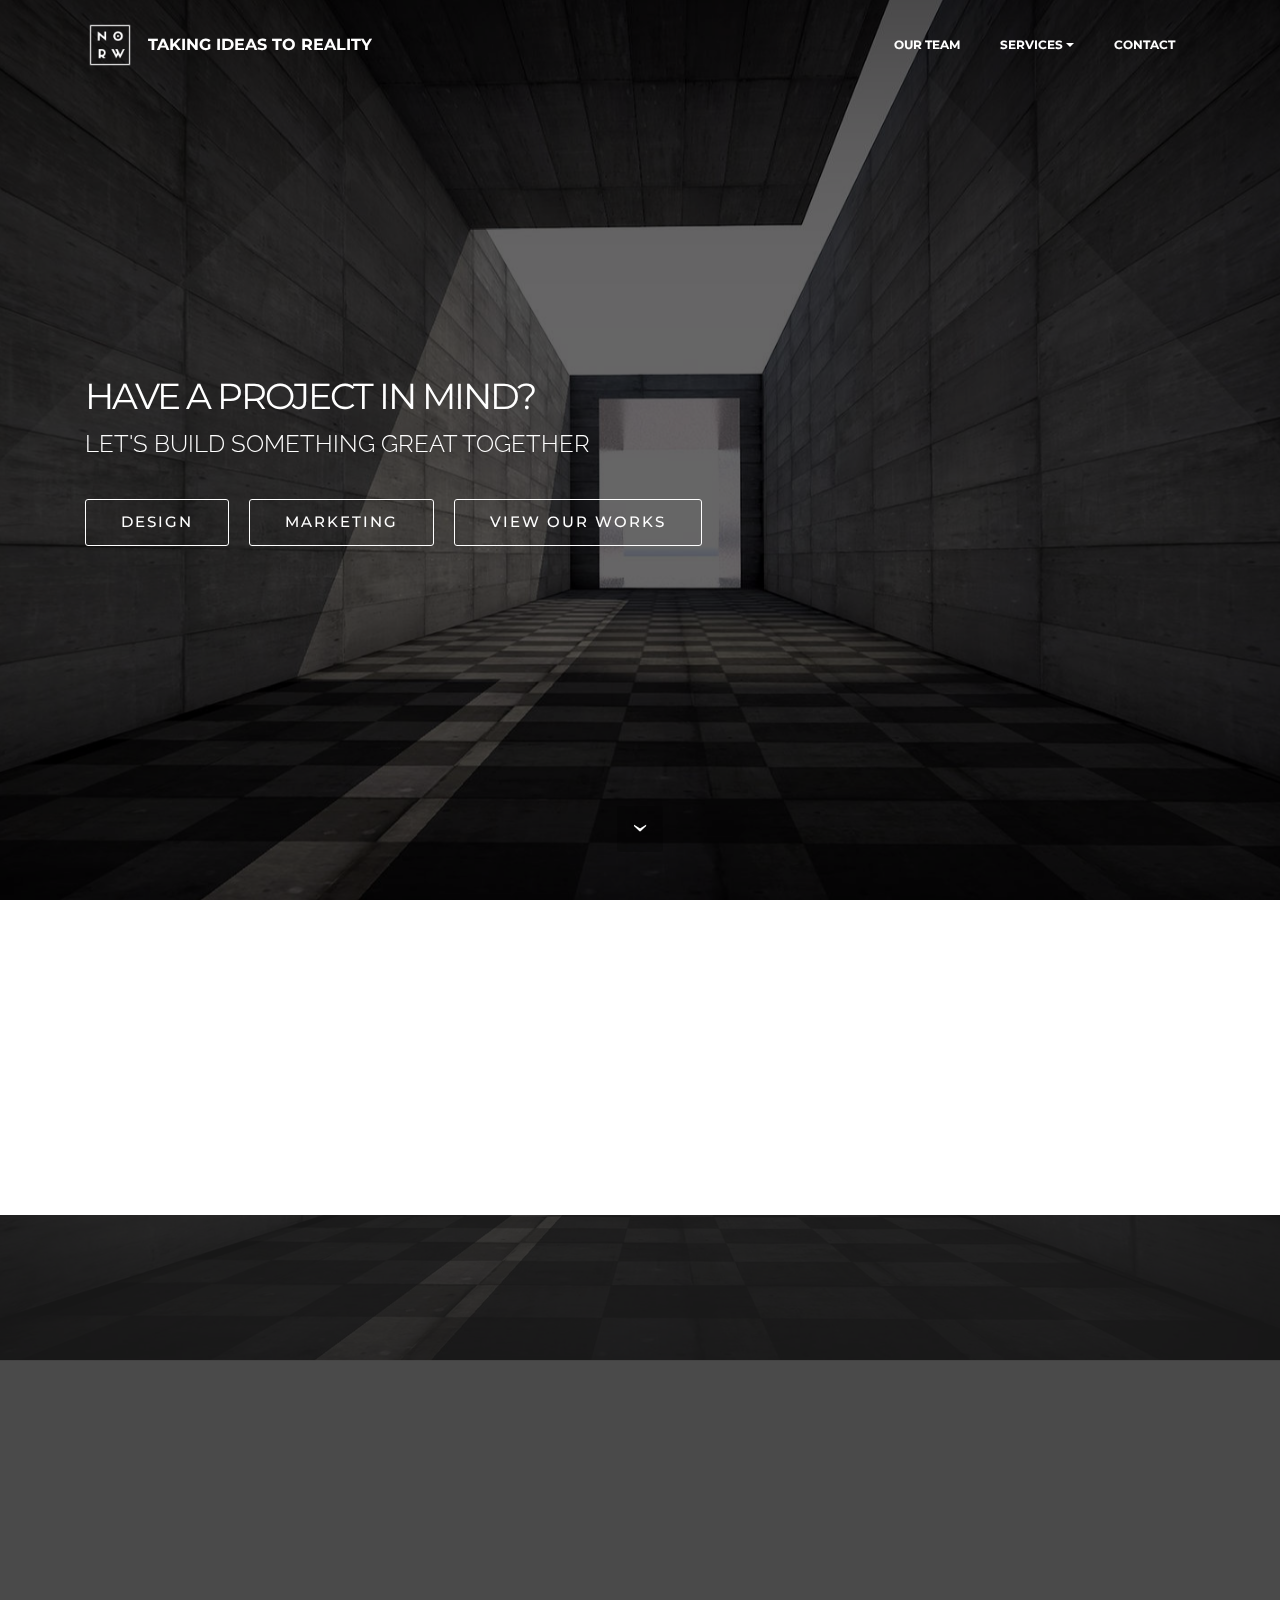
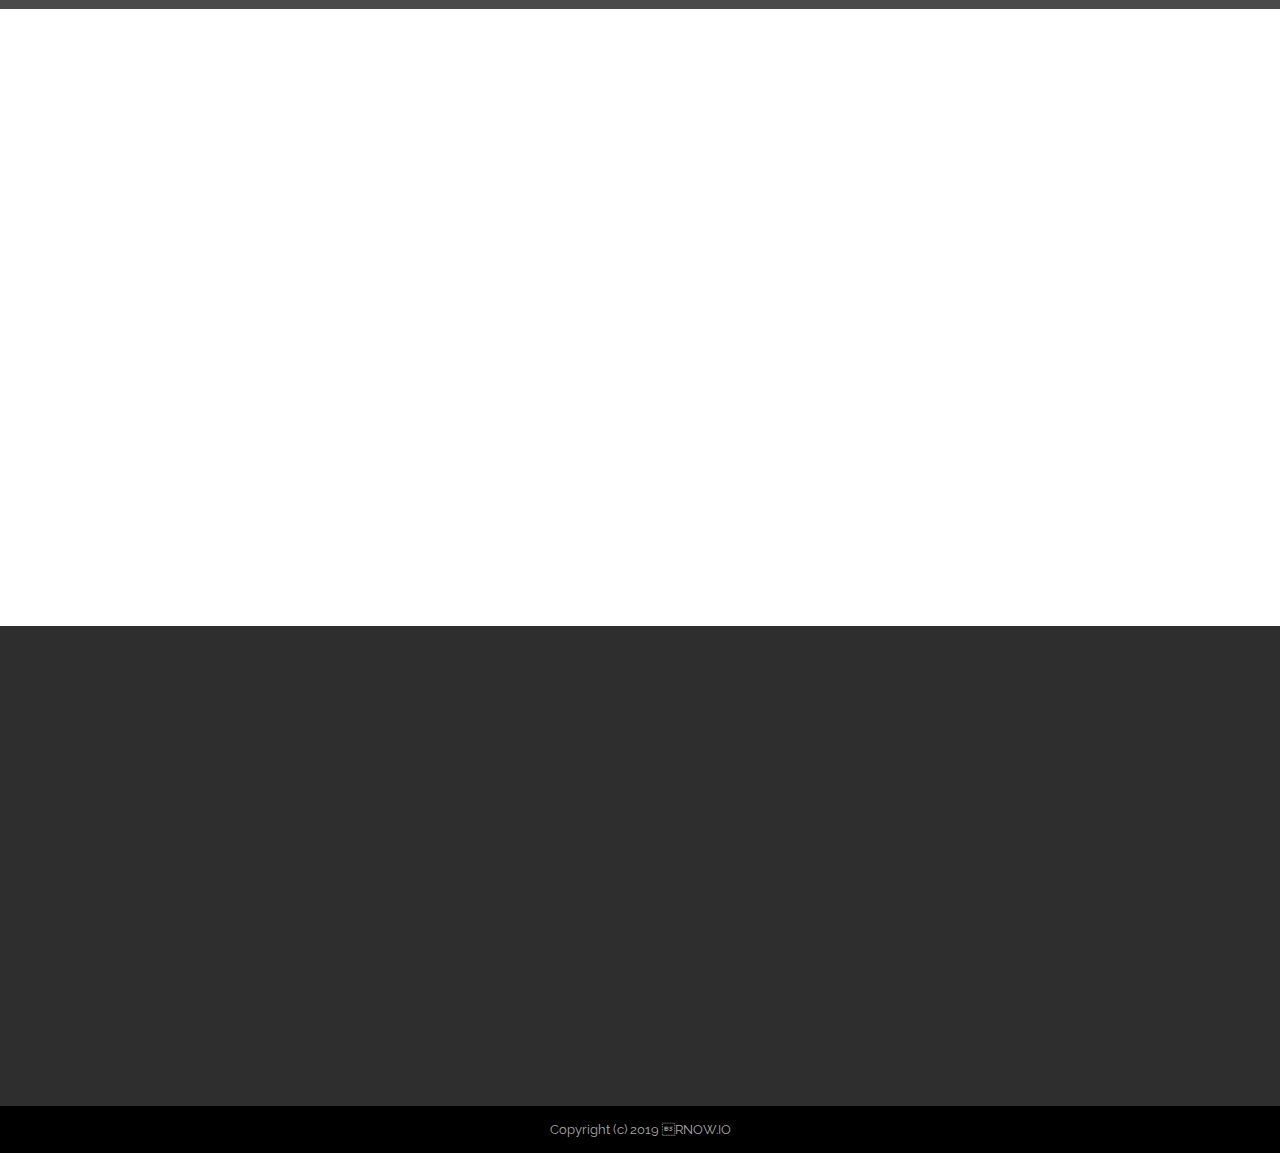
<file: index.html>
<!DOCTYPE html>
<html >
<head>
  <!-- Site made with Mobirise Website Builder v4.9.3, https://mobirise.com -->
  <meta charset="UTF-8">
  <meta http-equiv="X-UA-Compatible" content="IE=edge">
  <meta name="generator" content="Mobirise v4.9.3, mobirise.com">
  <meta name="viewport" content="width=device-width, initial-scale=1, minimum-scale=1">
  <link rel="shortcut icon" href="assets/images/rnow-png-128x128.png" type="image/x-icon">
  <meta name="description" content="">
  <title>RNow Taking Ideas To Reality</title>
  <link rel="stylesheet" href="https://fonts.googleapis.com/css?family=Montserrat:400,700">
  <link rel="stylesheet" href="https://fonts.googleapis.com/css?family=Raleway:100,100i,200,200i,300,300i,400,400i,500,500i,600,600i,700,700i,800,800i,900,900i">
  <link rel="stylesheet" href="https://fonts.googleapis.com/css?family=Lora:400,700,400italic,700italic&subset=latin">
  <link rel="stylesheet" href="assets/tether/tether.min.css">
  <link rel="stylesheet" href="assets/bootstrap/css/bootstrap.min.css">
  <link rel="stylesheet" href="assets/animate.css/animate.min.css">
  <link rel="stylesheet" href="assets/dropdown/css/style.css">
  <link rel="stylesheet" href="assets/theme/css/style.css">
  <link rel="stylesheet" href="assets/mobirise/css/mbr-additional.css" type="text/css">
  
  
  
</head>
<body>
  <section id="menu-4" data-rv-view="42">

    <nav class="navbar navbar-dropdown transparent navbar-fixed-top bg-color">
        <div class="container">

            <div class="mbr-table">
                <div class="mbr-table-cell">

                    <div class="navbar-brand">
                        <a href="index.html" class="navbar-logo"><img src="assets/images/rnow-png-128x128.png" alt="Mobirise"></a>
                        <a class="navbar-caption" href="#top">TAKING IDEAS TO REALITY</a>
                    </div>

                </div>
                <div class="mbr-table-cell">

                    <button class="navbar-toggler pull-xs-right hidden-md-up" type="button" data-toggle="collapse" data-target="#exCollapsingNavbar">
                        <div class="hamburger-icon"></div>
                    </button>

                    <ul class="nav-dropdown collapse pull-xs-right nav navbar-nav navbar-toggleable-sm" id="exCollapsingNavbar"><li class="nav-item"><a class="nav-link link" href="index.html">OUR TEAM</a></li><li class="nav-item dropdown open"><a class="nav-link link dropdown-toggle" data-toggle="dropdown-submenu" href="https://mobirise.com/" aria-expanded="true">SERVICES</a><div class="dropdown-menu"><a class="dropdown-item" href="https://mobirise.com/" aria-expanded="false">DESIGN</a><a class="dropdown-item" href="index.html#msg-box8-j" aria-expanded="false">MARKETING</a><a class="dropdown-item" href="index.html">VIEW OUR WORKS</a></div></li><li class="nav-item"><a class="nav-link link" href="page1.html">CONTACT</a></li></ul>
                    <button hidden="" class="navbar-toggler navbar-close" type="button" data-toggle="collapse" data-target="#exCollapsingNavbar">
                        <div class="close-icon"></div>
                    </button>

                </div>
            </div>

        </div>
    </nav>

</section>

<section class="engine"><a href="https://mobirise.info/c">free site builder</a></section><section class="mbr-section mbr-section-hero mbr-section-full mbr-section-with-arrow mbr-parallax-background mbr-after-navbar" id="header1-5" data-rv-view="24" style="background-image: url(assets/images/mbr-1-1920x1001.jpg);">

    <div class="mbr-overlay" style="opacity: 0.6; background-color: rgb(0, 0, 0);"></div>

    <div class="mbr-table-cell">

        <div class="container">
            <div class="row">
                <div class="mbr-section col-md-10">

                    <h1 class="mbr-section-title display-1"><span style="font-weight: normal;">HAVE A PROJECT IN MIND?</span><br></h1>
                    <p class="mbr-section-lead lead"><span style="font-style: normal;">LET'S BUILD SOMETHING GREAT TOGETHER<br></span></p>
                    <div class="mbr-section-btn"> <a class="btn btn-lg btn-white btn-white-outline" href="index.html">DESIGN</a> <a class="btn btn-lg btn-white btn-white-outline" href="index.html">MARKETING</a>  <a class="btn btn-lg btn-white btn-white-outline" href="index.html" target="_blank">VIEW OUR WORKS</a></div>
                </div>
            </div>
        </div>
    </div>

    <div class="mbr-arrow mbr-arrow-floating" aria-hidden="true"><a href="#msg-box8-j"><i class="mbr-arrow-icon"></i></a></div>

</section>

<section class="mbr-section article" id="msg-box8-j" data-rv-view="27" style="background-color: rgb(255, 255, 255); padding-top: 80px; padding-bottom: 80px;">

    
    <div class="container">
        <div class="row">
            <div class="col-md-8 col-md-offset-2 text-xs-center">
                <h3 class="mbr-section-title display-2">Digital solutions for The Connected Age</h3>
                <div class="lead"><p>We’re helping businesses through design, development  and creative marketing strategy. We’ll stand by your side all the way from the start up of the development process or a successful project launch and further maintenance.</p></div>
                
            </div>
        </div>
    </div>

</section>

<section class="mbr-section article mbr-parallax-background" id="msg-box8-l" data-rv-view="30" style="background-image: url(assets/images/mbr-1-1920x1001.jpg); padding-top: 120px; padding-bottom: 120px;">

    <div class="mbr-overlay" style="opacity: 0.8; background-color: rgb(29, 29, 29);">
    </div>
    <div class="container">
        <div class="row">
            <div class="col-md-8 col-md-offset-2 text-xs-center">
                <h3 class="mbr-section-title display-2">Team</h3>
                <div class="lead"><p>Endlessly curious, creatively inspired and strategically minded. Our leadership team from Viet Nam, Australia, Poland, and Norway but shares the common tongue of hustle &amp; passion.</p></div>
                
            </div>
        </div>
    </div>

</section>

<section class="mbr-section form1" id="form1-k" data-rv-view="33" style="background-color: rgb(255, 255, 255); padding-top: 40px; padding-bottom: 40px;">
    
    <div class="mbr-section mbr-section__container mbr-section__container--middle">
        <div class="container">
            <div class="row">
                <div class="col-xs-12 text-xs-center">
                    <h3 class="mbr-section-title display-2">&nbsp;Let's Talk!</h3>
                    <small class="mbr-section-subtitle"><span style="font-style: normal;"><br>Tell us a bit about your idea. </span><br><span style="font-style: normal;">We’ll get back to you within one day and plan our next steps.</span></small>
                </div>
            </div>
        </div>
    </div>
    <div class="mbr-section mbr-section-nopadding">
        <div class="container">
            <div class="row">
                <div class="col-xs-12 col-lg-10 col-lg-offset-1" data-form-type="formoid">


                    <div data-form-alert="true">
                        <div hidden="" data-form-alert-success="true" class="alert alert-form alert-success text-xs-center">Thanks for filling out form!</div>
                    </div>


                    <form action="https://mobirise.com/" method="post" data-form-title="&amp;nbsp;Let's Talk!">

                        <input type="hidden" value="xOM5hT9C8+fNx/nypAXhIjqsyf3U+Mwpqsrst383w1rf5ENa5PRra7HY50smxrgf79tWVSTSjwyTSvv3dEidTM+8RJC/BtXZ4SJJiS/NylJDFhZYmK01Aos/qxw+6cX6" data-form-email="true">

                        <div class="row row-sm-offset">

                            <div class="col-xs-12 col-md-4">
                                <div class="form-group">
                                    <label class="form-control-label" for="form1-k-name">Name<span class="form-asterisk">*</span></label>
                                    <input type="text" class="form-control" name="name" required="" data-form-field="Name" id="form1-k-name">
                                </div>
                            </div>

                            <div class="col-xs-12 col-md-4">
                                <div class="form-group">
                                    <label class="form-control-label" for="form1-k-email">Email<span class="form-asterisk">*</span></label>
                                    <input type="email" class="form-control" name="email" required="" data-form-field="Email" id="form1-k-email">
                                </div>
                            </div>

                            <div class="col-xs-12 col-md-4">
                                <div class="form-group">
                                    <label class="form-control-label" for="form1-k-phone">Phone</label>
                                    <input type="tel" class="form-control" name="phone" data-form-field="Phone" id="form1-k-phone">
                                </div>
                            </div>

                        </div>

                        <div class="form-group">
                            <label class="form-control-label" for="form1-k-message">Message</label>
                            <textarea class="form-control" name="message" rows="7" data-form-field="Message" id="form1-k-message"></textarea>
                        </div>

                        <div><button type="submit" class="btn btn-black">CONTACT US</button></div>

                    </form>
                </div>
            </div>
        </div>
    </div>
</section>

<section class="mbr-section mbr-section-md-padding mbr-footer footer2" id="contacts2-9" data-rv-view="46" style="background-color: rgb(46, 46, 46); padding-top: 90px; padding-bottom: 90px;">
    
    <div class="container">
        <div class="row">
            <div class="mbr-footer-content col-xs-12 col-md-3">
                <p><strong>Address</strong><br>
1234 Street Name<br>Wieses gate 2, 2609 Lillehammer<br><br>
<strong>Contacts</strong><br>
Email: support@rnow.com<br>
Phone: +1 (0) 000 0000 001<br>
Fax: +1 (0) 000 0000 002</p>
            </div>
            <div class="mbr-footer-content col-xs-12 col-md-3"><p class="mbr-contacts__text"><font face="Montserrat, sans-serif"><span style="font-size: 16px; letter-spacing: -1px;"><strong>Services</strong></span></font></p><ul><li><a href="index.html#msg-box8-j">Design</a></li><li><a href="index.html#msg-box8-j">Marketing</a></li><li><a href="page1.html">View our works</a></li></ul></div>
            <div class="col-xs-12 col-md-6">
                <div class="mbr-map"><iframe frameborder="0" style="border:0" src="https://www.google.com/maps/embed/v1/place?key=AIzaSyAEIpgj38KyLFELm2bK9Y7krBkz1K-cMq8&amp;q=place_id:ChIJL9BIxgWIakYRYMdq3sJ0kKs" allowfullscreen=""></iframe></div>
            </div>
        </div>
    </div>
</section>

<footer class="mbr-small-footer mbr-section mbr-section-nopadding" id="footer1-7" data-rv-view="44" style="background-color: rgb(0, 0, 0); padding-top: 0.875rem; padding-bottom: 0.875rem;">
    
    <div class="container text-xs-center">
        <p>Copyright (c) 2019 RNOW.IO</p>
    </div>
</footer>


  <script src="assets/web/assets/jquery/jquery.min.js"></script>
  <script src="assets/tether/tether.min.js"></script>
  <script src="assets/bootstrap/js/bootstrap.min.js"></script>
  <script src="assets/touch-swipe/jquery.touch-swipe.min.js"></script>
  <script src="assets/smooth-scroll/smooth-scroll.js"></script>
  <script src="assets/jarallax/jarallax.js"></script>
  <script src="assets/viewport-checker/jquery.viewportchecker.js"></script>
  <script src="assets/dropdown/js/script.min.js"></script>
  <script src="assets/theme/js/script.js"></script>
  <script src="assets/formoid/formoid.min.js"></script>
  
  
  <input name="animation" type="hidden">
  </body>
</html>
</file>
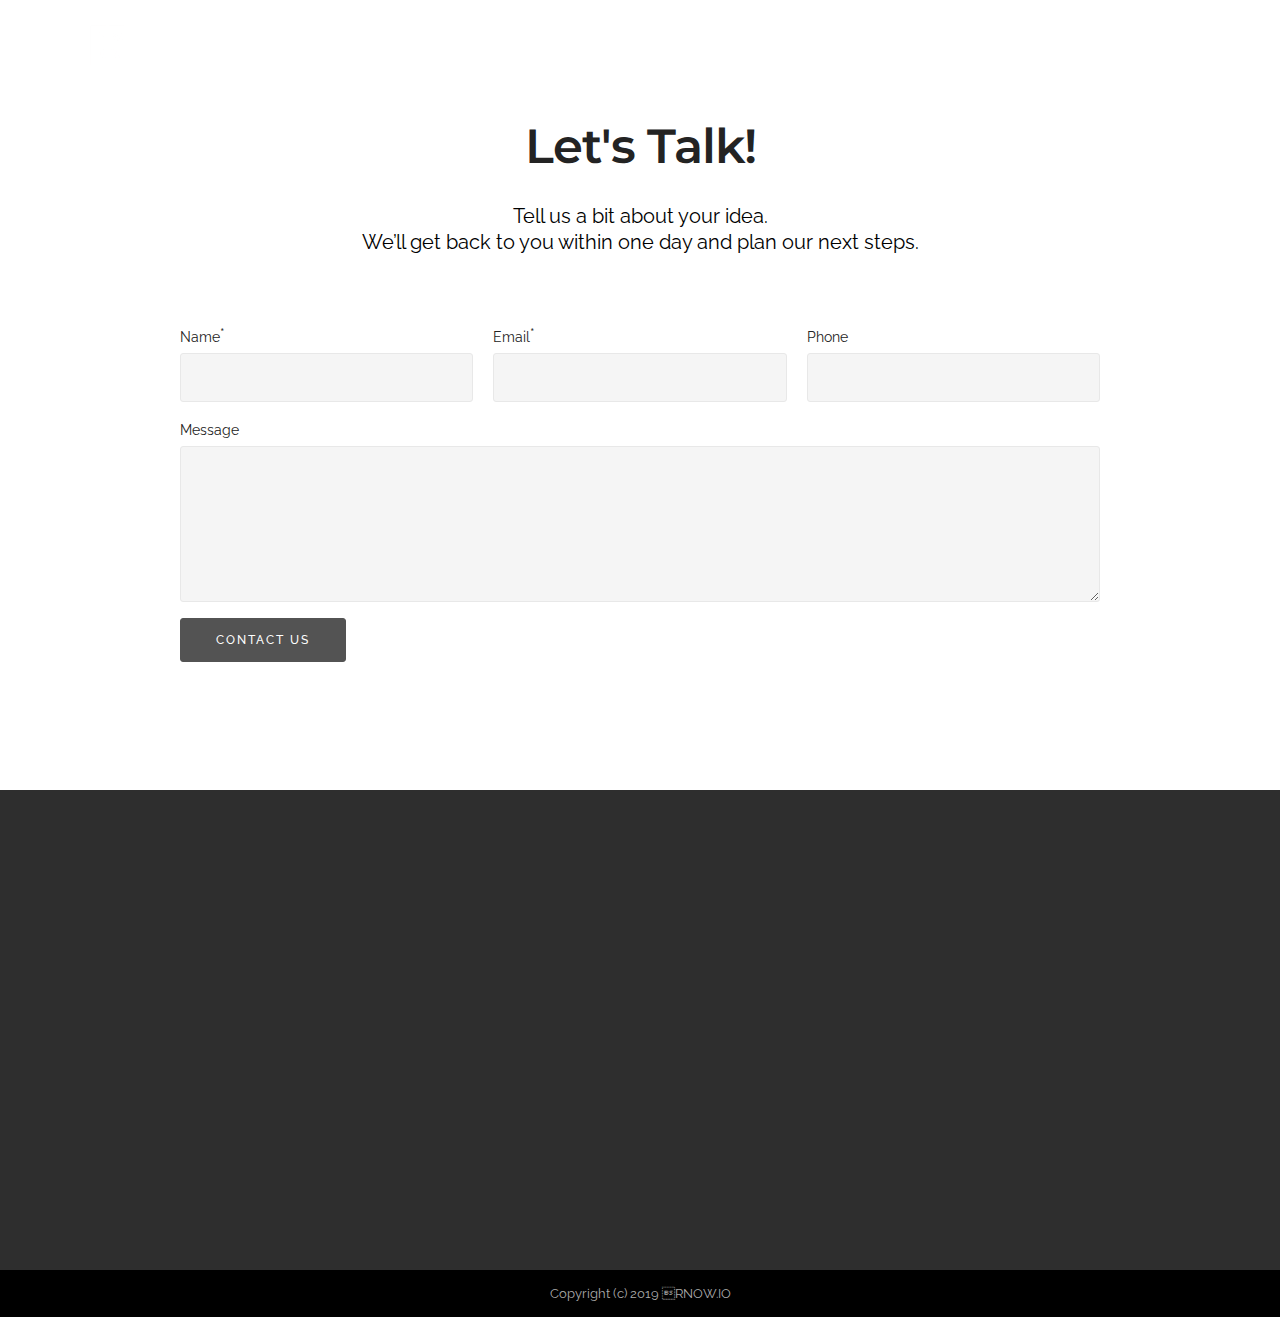
<file: page1.html>
<!DOCTYPE html>
<html >
<head>
  <!-- Site made with Mobirise Website Builder v4.9.3, https://mobirise.com -->
  <meta charset="UTF-8">
  <meta http-equiv="X-UA-Compatible" content="IE=edge">
  <meta name="generator" content="Mobirise v4.9.3, mobirise.com">
  <meta name="viewport" content="width=device-width, initial-scale=1, minimum-scale=1">
  <link rel="shortcut icon" href="assets/images/rnow-png-128x128.png" type="image/x-icon">
  <meta name="description" content="Website Generator Description">
  <title>contactus</title>
  <link rel="stylesheet" href="https://fonts.googleapis.com/css?family=Lora:400,700,400italic,700italic&subset=latin">
  <link rel="stylesheet" href="https://fonts.googleapis.com/css?family=Raleway:100,100i,200,200i,300,300i,400,400i,500,500i,600,600i,700,700i,800,800i,900,900i">
  <link rel="stylesheet" href="https://fonts.googleapis.com/css?family=Montserrat:400,700">
  <link rel="stylesheet" href="assets/tether/tether.min.css">
  <link rel="stylesheet" href="assets/bootstrap/css/bootstrap.min.css">
  <link rel="stylesheet" href="assets/animate.css/animate.min.css">
  <link rel="stylesheet" href="assets/dropdown/css/style.css">
  <link rel="stylesheet" href="assets/theme/css/style.css">
  <link rel="stylesheet" href="assets/mobirise/css/mbr-additional.css" type="text/css">
  
  
  
</head>
<body>
  <section id="menu-a" data-rv-view="57">

    <nav class="navbar navbar-dropdown transparent navbar-fixed-top bg-color">
        <div class="container">

            <div class="mbr-table">
                <div class="mbr-table-cell">

                    <div class="navbar-brand">
                        <a href="index.html" class="navbar-logo"><img src="assets/images/rnow-png-128x128.png" alt="Mobirise"></a>
                        <a class="navbar-caption" href="#top">TAKING IDEAS TO REALITY</a>
                    </div>

                </div>
                <div class="mbr-table-cell">

                    <button class="navbar-toggler pull-xs-right hidden-md-up" type="button" data-toggle="collapse" data-target="#exCollapsingNavbar">
                        <div class="hamburger-icon"></div>
                    </button>

                    <ul class="nav-dropdown collapse pull-xs-right nav navbar-nav navbar-toggleable-sm" id="exCollapsingNavbar"><li class="nav-item"><a class="nav-link link" href="index.html">OUR TEAM</a></li><li class="nav-item dropdown open"><a class="nav-link link dropdown-toggle" data-toggle="dropdown-submenu" href="https://mobirise.com/" aria-expanded="true">SERVICES</a><div class="dropdown-menu"><a class="dropdown-item" href="https://mobirise.com/" aria-expanded="false">DESIGN</a><a class="dropdown-item" href="index.html#msg-box8-j" aria-expanded="false">MARKETING</a><a class="dropdown-item" href="index.html">VIEW OUR WORKS</a></div></li><li class="nav-item"><a class="nav-link link" href="page1.html">CONTACT</a></li></ul>
                    <button hidden="" class="navbar-toggler navbar-close" type="button" data-toggle="collapse" data-target="#exCollapsingNavbar">
                        <div class="close-icon"></div>
                    </button>

                </div>
            </div>

        </div>
    </nav>

</section>

<section class="engine"><a href="https://mobirise.info/n">free simple website templates</a></section><section class="mbr-section form1 mbr-after-navbar" id="form1-d" data-rv-view="48" style="background-color: rgb(255, 255, 255); padding-top: 120px; padding-bottom: 120px;">
    
    <div class="mbr-section mbr-section__container mbr-section__container--middle">
        <div class="container">
            <div class="row">
                <div class="col-xs-12 text-xs-center">
                    <h3 class="mbr-section-title display-2">Let's Talk!</h3>
                    <small class="mbr-section-subtitle"><span style="font-style: normal;"><br>Tell us a bit about your idea. </span><br><span style="font-style: normal;">We’ll get back to you within one day and plan our next steps.</span></small>
                </div>
            </div>
        </div>
    </div>
    <div class="mbr-section mbr-section-nopadding">
        <div class="container">
            <div class="row">
                <div class="col-xs-12 col-lg-10 col-lg-offset-1" data-form-type="formoid">


                    <div data-form-alert="true">
                        <div hidden="" data-form-alert-success="true" class="alert alert-form alert-success text-xs-center">Thanks for filling out form!</div>
                    </div>


                    <form action="https://mobirise.com/" method="post" data-form-title="Let's Talk!">

                        <input type="hidden" value="r8tgbAVirkAYYzc9bReAEiOJ0eCFoJEKquiHghZv5789avjwXerS+8nEhfjbpOhNAmWSFFOp+4VNMqB5Qh1IttzQ1URv31xP4K3Nixlwb1gpfnwceI8P9risfmKIpGjB" data-form-email="true">

                        <div class="row row-sm-offset">

                            <div class="col-xs-12 col-md-4">
                                <div class="form-group">
                                    <label class="form-control-label" for="form1-d-name">Name<span class="form-asterisk">*</span></label>
                                    <input type="text" class="form-control" name="name" required="" data-form-field="Name" id="form1-d-name">
                                </div>
                            </div>

                            <div class="col-xs-12 col-md-4">
                                <div class="form-group">
                                    <label class="form-control-label" for="form1-d-email">Email<span class="form-asterisk">*</span></label>
                                    <input type="email" class="form-control" name="email" required="" data-form-field="Email" id="form1-d-email">
                                </div>
                            </div>

                            <div class="col-xs-12 col-md-4">
                                <div class="form-group">
                                    <label class="form-control-label" for="form1-d-phone">Phone</label>
                                    <input type="tel" class="form-control" name="phone" data-form-field="Phone" id="form1-d-phone">
                                </div>
                            </div>

                        </div>

                        <div class="form-group">
                            <label class="form-control-label" for="form1-d-message">Message</label>
                            <textarea class="form-control" name="message" rows="7" data-form-field="Message" id="form1-d-message"></textarea>
                        </div>

                        <div><button type="submit" class="btn btn-black">CONTACT US</button></div>

                    </form>
                </div>
            </div>
        </div>
    </div>
</section>

<section class="mbr-section mbr-section-md-padding mbr-footer footer2" id="contacts2-c" data-rv-view="61" style="background-color: rgb(46, 46, 46); padding-top: 90px; padding-bottom: 90px;">
    
    <div class="container">
        <div class="row">
            <div class="mbr-footer-content col-xs-12 col-md-3">
                <p><strong>Address</strong><br>
1234 Street Name<br>Wieses gate 2, 2609 Lillehammer<br><br>
<strong>Contacts</strong><br>
Email: support@rnow.com<br>
Phone: +1 (0) 000 0000 001<br>
Fax: +1 (0) 000 0000 002</p>
            </div>
            <div class="mbr-footer-content col-xs-12 col-md-3"><p class="mbr-contacts__text"><font face="Montserrat, sans-serif"><span style="font-size: 16px; letter-spacing: -1px;"><strong>Services</strong></span></font></p><ul><li><a href="index.html#msg-box8-j">Design</a></li><li><a href="index.html#msg-box8-j">Marketing</a></li><li><a href="page1.html">View our works</a></li></ul></div>
            <div class="col-xs-12 col-md-6">
                <div class="mbr-map"><iframe frameborder="0" style="border:0" src="https://www.google.com/maps/embed/v1/place?key=AIzaSyAEIpgj38KyLFELm2bK9Y7krBkz1K-cMq8&amp;q=place_id:ChIJL9BIxgWIakYRYMdq3sJ0kKs" allowfullscreen=""></iframe></div>
            </div>
        </div>
    </div>
</section>

<footer class="mbr-small-footer mbr-section mbr-section-nopadding" id="footer1-b" data-rv-view="59" style="background-color: rgb(0, 0, 0); padding-top: 0.875rem; padding-bottom: 0.875rem;">
    
    <div class="container text-xs-center">
        <p>Copyright (c) 2019 RNOW.IO</p>
    </div>
</footer>


  <script src="assets/web/assets/jquery/jquery.min.js"></script>
  <script src="assets/tether/tether.min.js"></script>
  <script src="assets/bootstrap/js/bootstrap.min.js"></script>
  <script src="assets/smooth-scroll/smooth-scroll.js"></script>
  <script src="assets/viewport-checker/jquery.viewportchecker.js"></script>
  <script src="assets/dropdown/js/script.min.js"></script>
  <script src="assets/touch-swipe/jquery.touch-swipe.min.js"></script>
  <script src="assets/theme/js/script.js"></script>
  <script src="assets/formoid/formoid.min.js"></script>
  
  
  <input name="animation" type="hidden">
  </body>
</html>
</file>
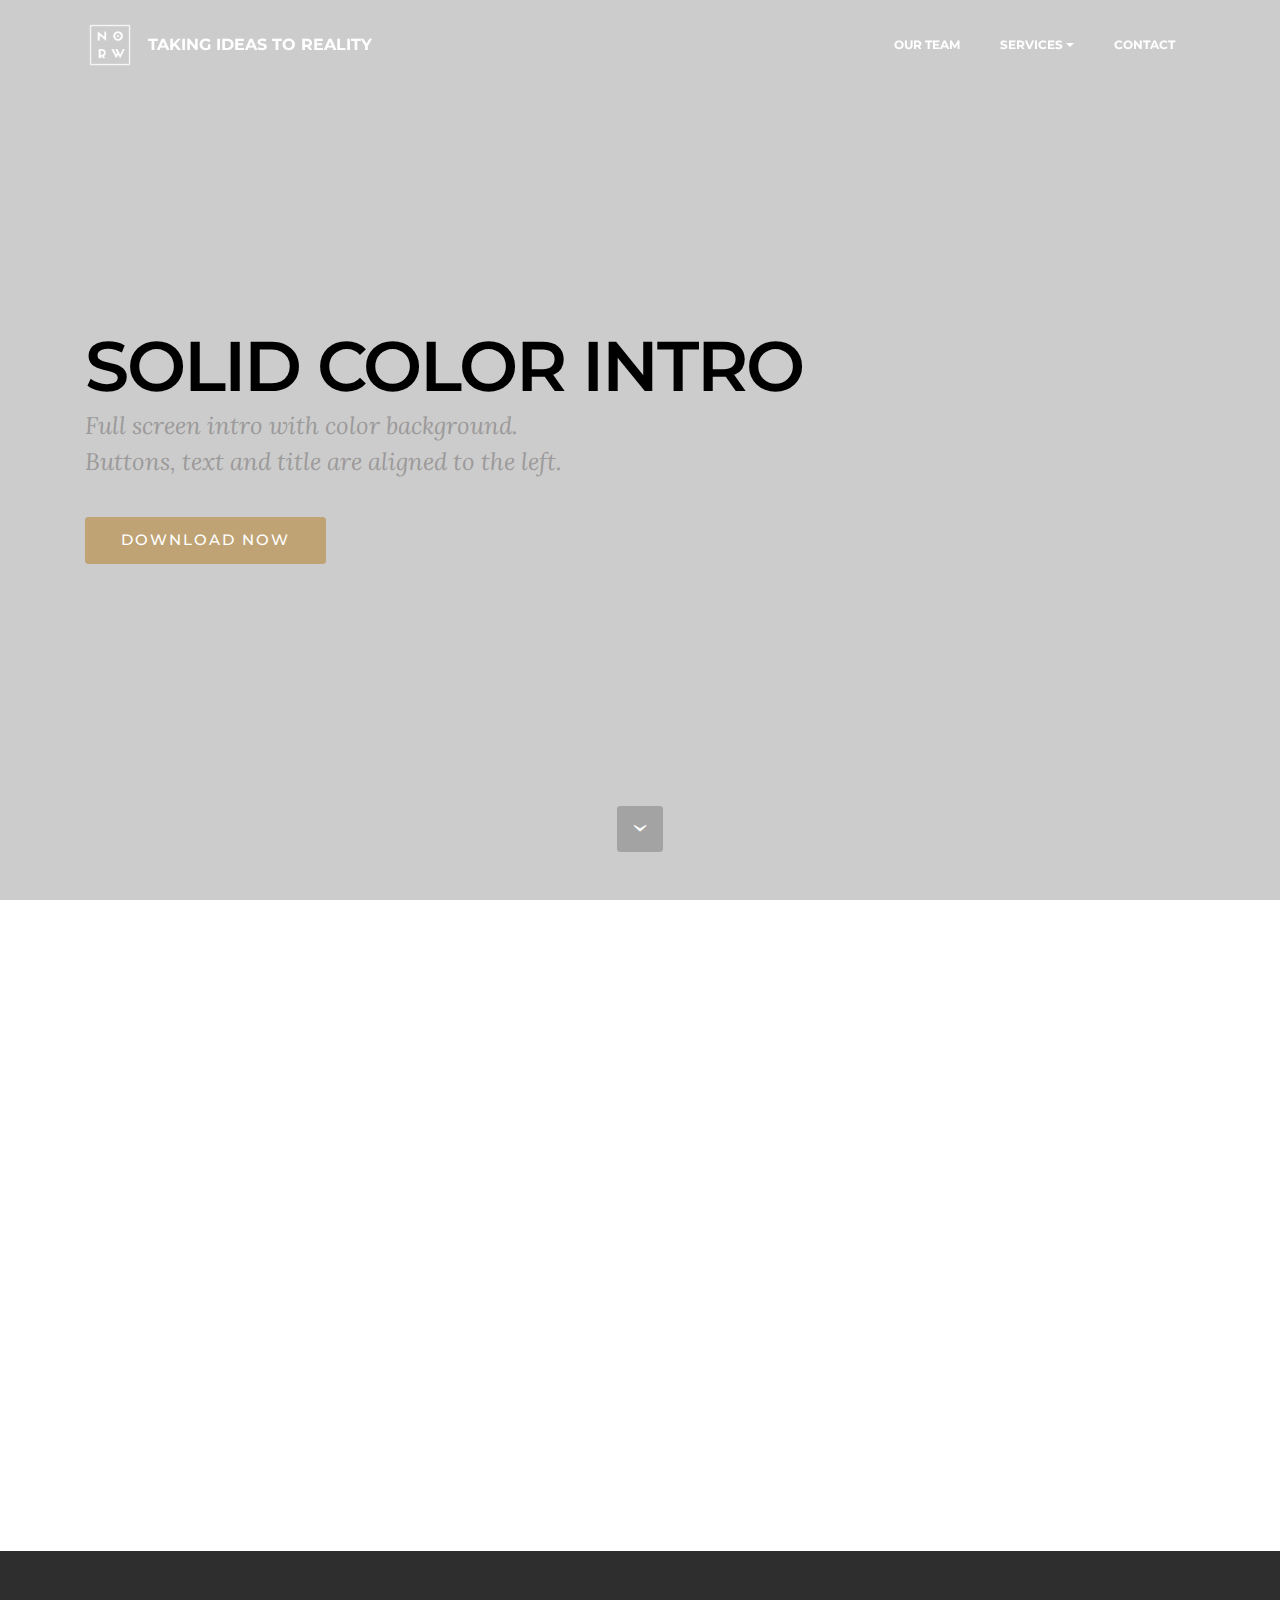
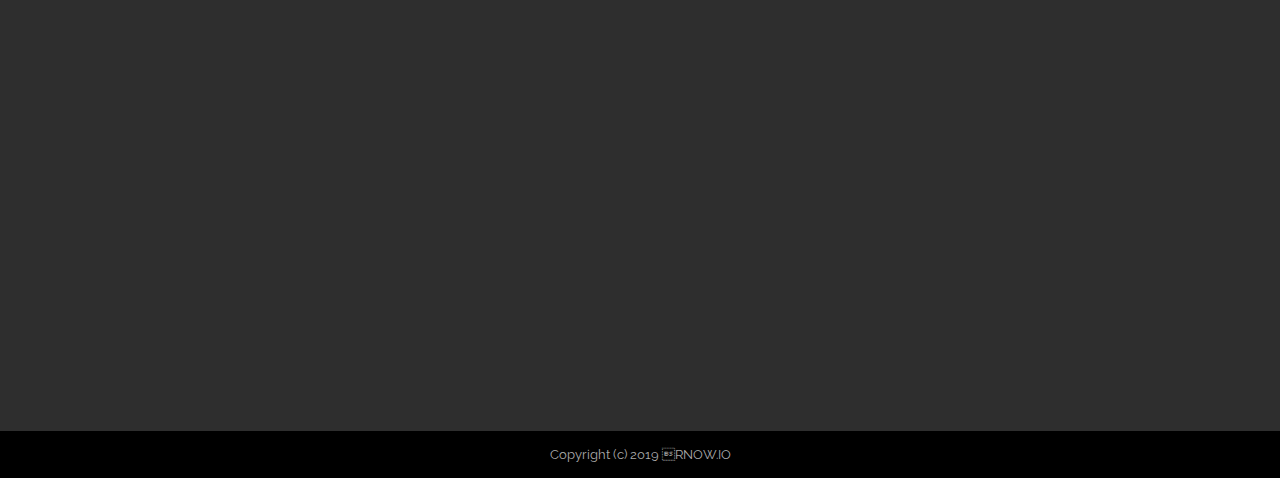
<file: page2.html>
<!DOCTYPE html>
<html >
<head>
  <!-- Site made with Mobirise Website Builder v4.9.3, https://mobirise.com -->
  <meta charset="UTF-8">
  <meta http-equiv="X-UA-Compatible" content="IE=edge">
  <meta name="generator" content="Mobirise v4.9.3, mobirise.com">
  <meta name="viewport" content="width=device-width, initial-scale=1, minimum-scale=1">
  <link rel="shortcut icon" href="assets/images/rnow-png-128x128.png" type="image/x-icon">
  <meta name="description" content="The Digital Agency and Creative Talent Network">
  <title>Digital Talent Team</title>
  <link rel="stylesheet" href="https://fonts.googleapis.com/css?family=Montserrat:400,700">
  <link rel="stylesheet" href="https://fonts.googleapis.com/css?family=Raleway:100,100i,200,200i,300,300i,400,400i,500,500i,600,600i,700,700i,800,800i,900,900i">
  <link rel="stylesheet" href="https://fonts.googleapis.com/css?family=Lora:400,700,400italic,700italic&subset=latin">
  <link rel="stylesheet" href="assets/tether/tether.min.css">
  <link rel="stylesheet" href="assets/bootstrap/css/bootstrap.min.css">
  <link rel="stylesheet" href="assets/animate.css/animate.min.css">
  <link rel="stylesheet" href="assets/dropdown/css/style.css">
  <link rel="stylesheet" href="assets/theme/css/style.css">
  <link rel="stylesheet" href="assets/mobirise/css/mbr-additional.css" type="text/css">
  
  
  
</head>
<body>
  <section id="menu-e" data-rv-view="69">

    <nav class="navbar navbar-dropdown transparent navbar-fixed-top bg-color">
        <div class="container">

            <div class="mbr-table">
                <div class="mbr-table-cell">

                    <div class="navbar-brand">
                        <a href="index.html" class="navbar-logo"><img src="assets/images/rnow-png-128x128.png" alt="Mobirise"></a>
                        <a class="navbar-caption" href="#top">TAKING IDEAS TO REALITY</a>
                    </div>

                </div>
                <div class="mbr-table-cell">

                    <button class="navbar-toggler pull-xs-right hidden-md-up" type="button" data-toggle="collapse" data-target="#exCollapsingNavbar">
                        <div class="hamburger-icon"></div>
                    </button>

                    <ul class="nav-dropdown collapse pull-xs-right nav navbar-nav navbar-toggleable-sm" id="exCollapsingNavbar"><li class="nav-item"><a class="nav-link link" href="index.html">OUR TEAM</a></li><li class="nav-item dropdown open"><a class="nav-link link dropdown-toggle" data-toggle="dropdown-submenu" href="https://mobirise.com/" aria-expanded="true">SERVICES</a><div class="dropdown-menu"><a class="dropdown-item" href="https://mobirise.com/" aria-expanded="false">DESIGN</a><a class="dropdown-item" href="index.html#msg-box8-j" aria-expanded="false">MARKETING</a><a class="dropdown-item" href="index.html">VIEW OUR WORKS</a></div></li><li class="nav-item"><a class="nav-link link" href="page1.html">CONTACT</a></li></ul>
                    <button hidden="" class="navbar-toggler navbar-close" type="button" data-toggle="collapse" data-target="#exCollapsingNavbar">
                        <div class="close-icon"></div>
                    </button>

                </div>
            </div>

        </div>
    </nav>

</section>

<section class="engine"><a href="https://mobirise.info/f">simple site builder</a></section><section class="mbr-section mbr-section-hero mbr-section-full mbr-section-with-arrow mbr-after-navbar" id="header5-i" data-rv-view="63" style="background-color: rgb(204, 204, 204);">

    

    <div class="mbr-table-cell">

        <div class="container">
            <div class="row">
                <div class="mbr-section col-md-10">

                    <h1 class="mbr-section-title display-1">SOLID COLOR INTRO</h1>
                    <p class="mbr-section-lead lead">Full screen intro with color background.<br>Buttons, text and title are aligned to the left.</p>
                    <div class="mbr-section-btn"><a class="btn btn-lg btn-primary" href="https://mobirise.com">DOWNLOAD NOW</a></div>
                </div>
            </div>
        </div>
    </div>

    <div class="mbr-arrow mbr-arrow-floating" aria-hidden="true"><a href="#features3-h"><i class="mbr-arrow-icon"></i></a></div>

</section>

<section class="mbr-cards mbr-section mbr-section-nopadding" id="features3-h" data-rv-view="66" style="background-color: rgb(255, 255, 255);">

    

    <div class="mbr-cards-row row">
        <div class="mbr-cards-col col-xs-12 col-lg-3" style="padding-top: 80px; padding-bottom: 80px;">
            <div class="container">
              <div class="card cart-block">
                  <div class="card-img"><img src="assets/images/table.jpg" class="card-img-top"></div>
                  <div class="card-block">
                    <h4 class="card-title">Bootstrap 4</h4>
                    <h5 class="card-subtitle">Bootstrap 4 has been noted</h5>
                    <p class="card-text">Bootstrap 4 has been noted as one of the most reliable and proven frameworks and Mobirise has been equipped to develop websites using this framework.</p>
                    <div class="card-btn"><a href="https://mobirise.com" class="btn btn-primary">MORE</a></div>
                    </div>
                </div>
            </div>
        </div>
        <div class="mbr-cards-col col-xs-12 col-lg-3" style="padding-top: 80px; padding-bottom: 80px;">
            <div class="container">
                <div class="card cart-block">
                    <div class="card-img"><img src="assets/images/desktop.jpg" class="card-img-top"></div>
                    <div class="card-block">
                        <h4 class="card-title">Responsive</h4>
                        <h5 class="card-subtitle">One of Bootstrap 4's big points</h5>
                        <p class="card-text">One of Bootstrap 4's big points is responsiveness and Mobirise makes effective use of this by generating highly responsive website for you.</p>
                        <div class="card-btn"><a href="https://mobirise.com" class="btn btn-primary">MORE</a></div>
                    </div>
                </div>
            </div>
        </div>
        <div class="mbr-cards-col col-xs-12 col-lg-3" style="padding-top: 80px; padding-bottom: 80px;">
            <div class="container">
                <div class="card cart-block">
                    <div class="card-img"><img src="assets/images/coworkers.jpg" class="card-img-top"></div>
                    <div class="card-block">
                        <h4 class="card-title">Web Fonts</h4>
                        <h5 class="card-subtitle">Google has a highly exhaustive list of fonts</h5>
                        <p class="card-text">Google has a highly exhaustive list of fonts compiled into its web font platform and Mobirise makes it easy for you to use them on your website easily and freely.</p>
                        <div class="card-btn"><a href="https://mobirise.com" class="btn btn-primary">MORE</a></div>
                    </div>
                </div>
            </div>
        </div>
        <div class="mbr-cards-col col-xs-12 col-lg-3" style="padding-top: 80px; padding-bottom: 80px;">
            <div class="container">
                <div class="card cart-block">
                    <div class="card-img"><img src="assets/images/code-man.jpg" class="card-img-top"></div>
                    <div class="card-block">
                        <h4 class="card-title">Unlimited Sites</h4>
                        <h5 class="card-subtitle">Mobirise gives you the freedom to develop</h5>
                        <p class="card-text">Mobirise gives you the freedom to develop as many websites as you like given the fact that it is a desktop app.</p>
                        <div class="card-btn"><a href="https://mobirise.com" class="btn btn-primary">MORE</a></div>
                    </div>
                </div>
            </div>
        </div>
        
        
    </div>
</section>

<section class="mbr-section mbr-section-md-padding mbr-footer footer2" id="contacts2-g" data-rv-view="73" style="background-color: rgb(46, 46, 46); padding-top: 90px; padding-bottom: 90px;">
    
    <div class="container">
        <div class="row">
            <div class="mbr-footer-content col-xs-12 col-md-3">
                <p><strong>Address</strong><br>
1234 Street Name<br>Wieses gate 2, 2609 Lillehammer<br><br>
<strong>Contacts</strong><br>
Email: support@rnow.com<br>
Phone: +1 (0) 000 0000 001<br>
Fax: +1 (0) 000 0000 002</p>
            </div>
            <div class="mbr-footer-content col-xs-12 col-md-3"><p class="mbr-contacts__text"><font face="Montserrat, sans-serif"><span style="font-size: 16px; letter-spacing: -1px;"><strong>Services</strong></span></font></p><ul><li><a href="index.html#msg-box8-j">Design</a></li><li><a href="index.html#msg-box8-j">Marketing</a></li><li><a href="page1.html">View our works</a></li></ul></div>
            <div class="col-xs-12 col-md-6">
                <div class="mbr-map"><iframe frameborder="0" style="border:0" src="https://www.google.com/maps/embed/v1/place?key=AIzaSyCy9r70T3NYf3PhvVflTo0_zdif2_IoIYs&amp;q=place_id:ChIJL9BIxgWIakYRYMdq3sJ0kKs" allowfullscreen=""></iframe></div>
            </div>
        </div>
    </div>
</section>

<footer class="mbr-small-footer mbr-section mbr-section-nopadding" id="footer1-f" data-rv-view="71" style="background-color: rgb(0, 0, 0); padding-top: 0.875rem; padding-bottom: 0.875rem;">
    
    <div class="container text-xs-center">
        <p>Copyright (c) 2019 RNOW.IO</p>
    </div>
</footer>


  <script src="assets/web/assets/jquery/jquery.min.js"></script>
  <script src="assets/tether/tether.min.js"></script>
  <script src="assets/bootstrap/js/bootstrap.min.js"></script>
  <script src="assets/touch-swipe/jquery.touch-swipe.min.js"></script>
  <script src="assets/smooth-scroll/smooth-scroll.js"></script>
  <script src="assets/viewport-checker/jquery.viewportchecker.js"></script>
  <script src="assets/dropdown/js/script.min.js"></script>
  <script src="assets/theme/js/script.js"></script>
  
  
  <input name="animation" type="hidden">
  </body>
</html>
</file>
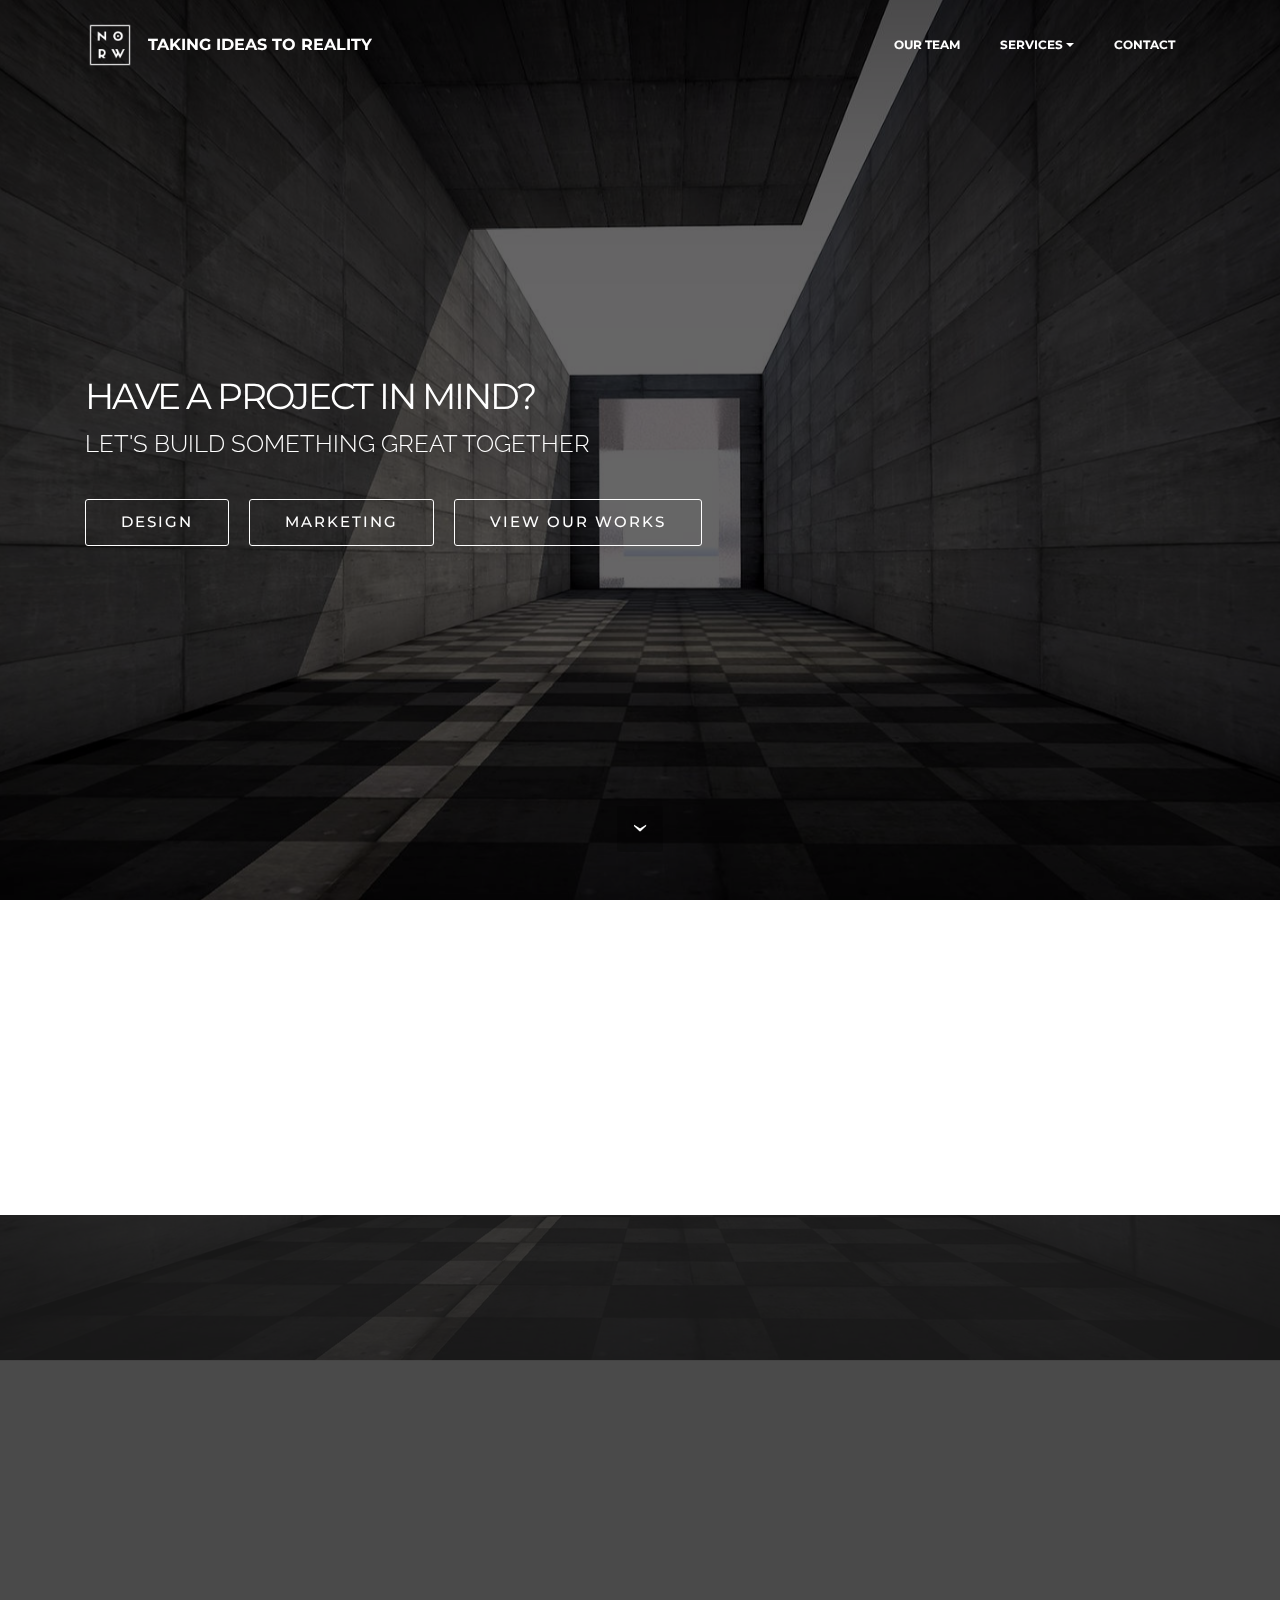
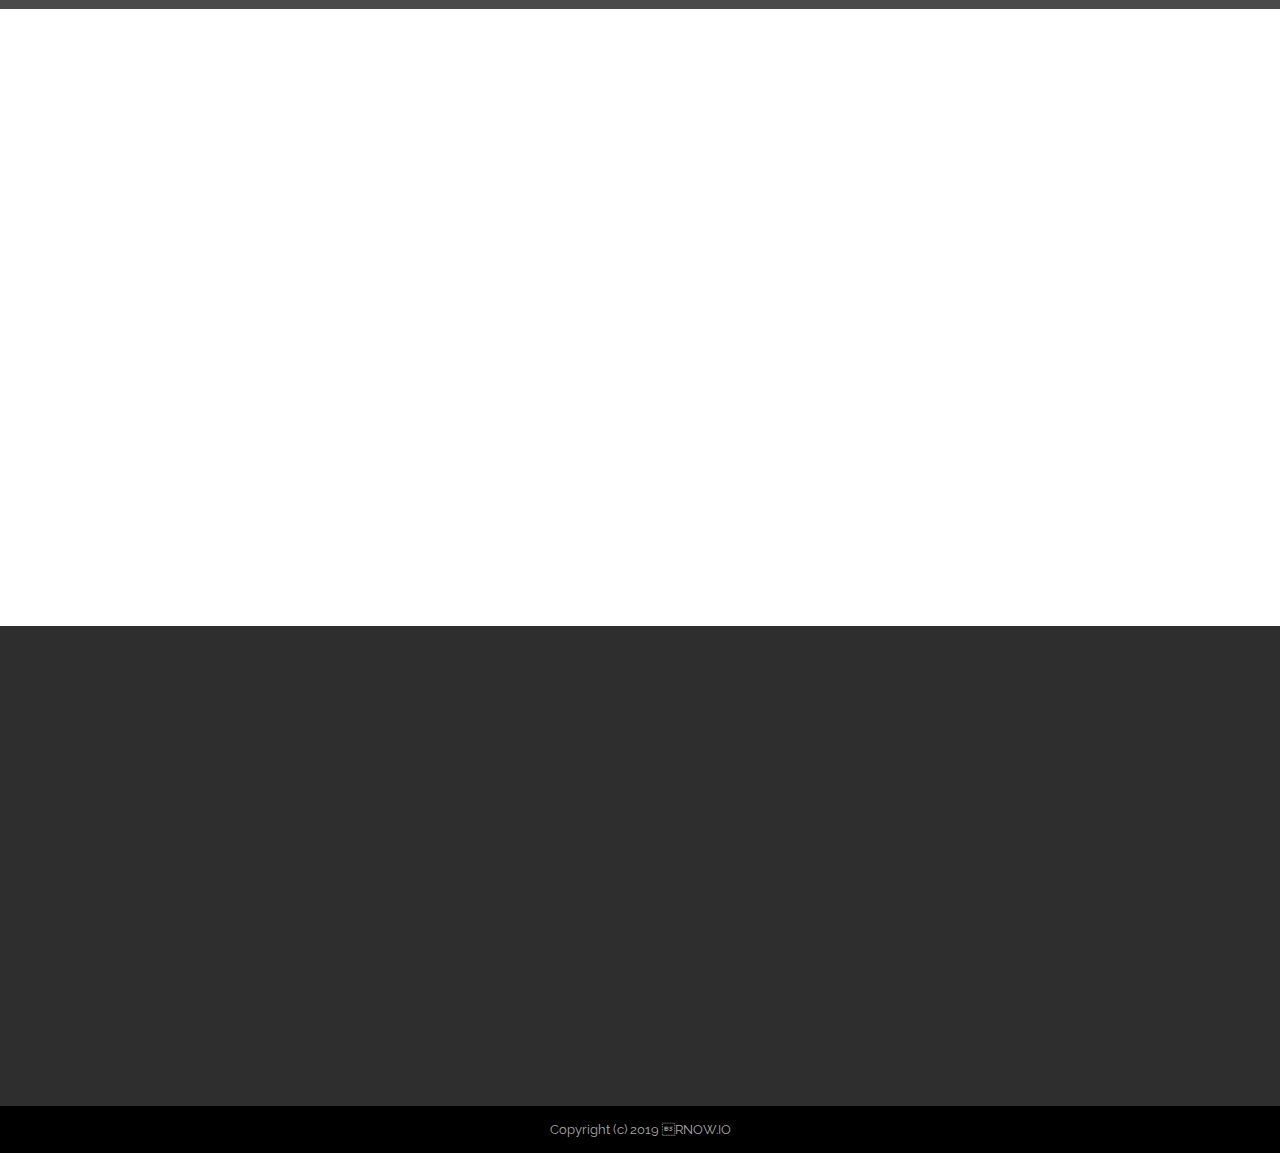
<file: page3.html>
<!DOCTYPE html>
<html >
<head>
  <!-- Site made with Mobirise Website Builder v4.9.3, https://mobirise.com -->
  <meta charset="UTF-8">
  <meta http-equiv="X-UA-Compatible" content="IE=edge">
  <meta name="generator" content="Mobirise v4.9.3, mobirise.com">
  <meta name="viewport" content="width=device-width, initial-scale=1, minimum-scale=1">
  <link rel="shortcut icon" href="assets/images/rnow-png-128x128.png" type="image/x-icon">
  <meta name="description" content="">
  <title>Page 3</title>
  <link rel="stylesheet" href="https://fonts.googleapis.com/css?family=Montserrat:400,700">
  <link rel="stylesheet" href="https://fonts.googleapis.com/css?family=Raleway:100,100i,200,200i,300,300i,400,400i,500,500i,600,600i,700,700i,800,800i,900,900i">
  <link rel="stylesheet" href="https://fonts.googleapis.com/css?family=Lora:400,700,400italic,700italic&subset=latin">
  <link rel="stylesheet" href="assets/tether/tether.min.css">
  <link rel="stylesheet" href="assets/bootstrap/css/bootstrap.min.css">
  <link rel="stylesheet" href="assets/animate.css/animate.min.css">
  <link rel="stylesheet" href="assets/dropdown/css/style.css">
  <link rel="stylesheet" href="assets/theme/css/style.css">
  <link rel="stylesheet" href="assets/mobirise/css/mbr-additional.css" type="text/css">
  
  
  
</head>
<body>
  <section id="menu-4" data-rv-view="18">

    <nav class="navbar navbar-dropdown transparent navbar-fixed-top bg-color">
        <div class="container">

            <div class="mbr-table">
                <div class="mbr-table-cell">

                    <div class="navbar-brand">
                        <a href="index.html" class="navbar-logo"><img src="assets/images/rnow-png-128x128.png" alt="Mobirise"></a>
                        <a class="navbar-caption" href="#top">TAKING IDEAS TO REALITY</a>
                    </div>

                </div>
                <div class="mbr-table-cell">

                    <button class="navbar-toggler pull-xs-right hidden-md-up" type="button" data-toggle="collapse" data-target="#exCollapsingNavbar">
                        <div class="hamburger-icon"></div>
                    </button>

                    <ul class="nav-dropdown collapse pull-xs-right nav navbar-nav navbar-toggleable-sm" id="exCollapsingNavbar"><li class="nav-item"><a class="nav-link link" href="index.html">OUR TEAM</a></li><li class="nav-item dropdown open"><a class="nav-link link dropdown-toggle" data-toggle="dropdown-submenu" href="https://mobirise.com/" aria-expanded="true">SERVICES</a><div class="dropdown-menu"><a class="dropdown-item" href="https://mobirise.com/" aria-expanded="false">DESIGN</a><a class="dropdown-item" href="index.html#msg-box8-j" aria-expanded="false">MARKETING</a><a class="dropdown-item" href="index.html">VIEW OUR WORKS</a></div></li><li class="nav-item"><a class="nav-link link" href="page1.html">CONTACT</a></li></ul>
                    <button hidden="" class="navbar-toggler navbar-close" type="button" data-toggle="collapse" data-target="#exCollapsingNavbar">
                        <div class="close-icon"></div>
                    </button>

                </div>
            </div>

        </div>
    </nav>

</section>

<section class="engine"><a href="https://mobirise.info/p">site templates free download</a></section><section class="mbr-section mbr-section-hero mbr-section-full mbr-section-with-arrow mbr-parallax-background mbr-after-navbar" id="header1-5" data-rv-view="0" style="background-image: url(assets/images/mbr-1-1920x1001.jpg);">

    <div class="mbr-overlay" style="opacity: 0.6; background-color: rgb(0, 0, 0);"></div>

    <div class="mbr-table-cell">

        <div class="container">
            <div class="row">
                <div class="mbr-section col-md-10">

                    <h1 class="mbr-section-title display-1"><span style="font-weight: normal;">HAVE A PROJECT IN MIND?</span><br></h1>
                    <p class="mbr-section-lead lead"><span style="font-style: normal;">LET'S BUILD SOMETHING GREAT TOGETHER<br></span></p>
                    <div class="mbr-section-btn"> <a class="btn btn-lg btn-white btn-white-outline" href="index.html">DESIGN</a> <a class="btn btn-lg btn-white btn-white-outline" href="index.html">MARKETING</a>  <a class="btn btn-lg btn-white btn-white-outline" href="index.html" target="_blank">VIEW OUR WORKS</a></div>
                </div>
            </div>
        </div>
    </div>

    <div class="mbr-arrow mbr-arrow-floating" aria-hidden="true"><a href="#msg-box8-j"><i class="mbr-arrow-icon"></i></a></div>

</section>

<section class="mbr-section article" id="msg-box8-j" data-rv-view="3" style="background-color: rgb(255, 255, 255); padding-top: 80px; padding-bottom: 80px;">

    
    <div class="container">
        <div class="row">
            <div class="col-md-8 col-md-offset-2 text-xs-center">
                <h3 class="mbr-section-title display-2">Digital solutions for The Connected Age</h3>
                <div class="lead"><p>We’re helping businesses through design, development  and creative marketing strategy. We’ll stand by your side all the way from the start up of the development process or a successful project launch and further maintenance.</p></div>
                
            </div>
        </div>
    </div>

</section>

<section class="mbr-section article mbr-parallax-background" id="msg-box8-l" data-rv-view="6" style="background-image: url(assets/images/mbr-1-1920x1001.jpg); padding-top: 120px; padding-bottom: 120px;">

    <div class="mbr-overlay" style="opacity: 0.8; background-color: rgb(29, 29, 29);">
    </div>
    <div class="container">
        <div class="row">
            <div class="col-md-8 col-md-offset-2 text-xs-center">
                <h3 class="mbr-section-title display-2">Team</h3>
                <div class="lead"><p>Endlessly curious, creatively inspired and strategically minded. Our leadership team from Viet Nam, Australia, China, Poland, and Norway but shares the common tongue of hustle &amp; passion.</p></div>
                
            </div>
        </div>
    </div>

</section>

<section class="mbr-section form1" id="form1-k" data-rv-view="9" style="background-color: rgb(255, 255, 255); padding-top: 40px; padding-bottom: 40px;">
    
    <div class="mbr-section mbr-section__container mbr-section__container--middle">
        <div class="container">
            <div class="row">
                <div class="col-xs-12 text-xs-center">
                    <h3 class="mbr-section-title display-2">&nbsp;Let's Talk!</h3>
                    <small class="mbr-section-subtitle"><span style="font-style: normal;"><br>Tell us a bit about your idea. </span><br><span style="font-style: normal;">We’ll get back to you within one day and plan our next steps.</span></small>
                </div>
            </div>
        </div>
    </div>
    <div class="mbr-section mbr-section-nopadding">
        <div class="container">
            <div class="row">
                <div class="col-xs-12 col-lg-10 col-lg-offset-1" data-form-type="formoid">


                    <div data-form-alert="true">
                        <div hidden="" data-form-alert-success="true" class="alert alert-form alert-success text-xs-center">Thanks for filling out form!</div>
                    </div>


                    <form action="https://mobirise.com/" method="post" data-form-title="&amp;nbsp;Let's Talk!">

                        <input type="hidden" value="FqqrEje0JLBM3+TV6tlIb3wvU4Alfz5Uu8UH9IIsGHSZg2/8wT0/dehDcEmxB0vh3NngsQNkaMTajbPZOMEMhgrToJ+1kbG90las6K637DONAelLvOkIggEtgHRbToC4" data-form-email="true">

                        <div class="row row-sm-offset">

                            <div class="col-xs-12 col-md-4">
                                <div class="form-group">
                                    <label class="form-control-label" for="form1-k-name">Name<span class="form-asterisk">*</span></label>
                                    <input type="text" class="form-control" name="name" required="" data-form-field="Name" id="form1-k-name">
                                </div>
                            </div>

                            <div class="col-xs-12 col-md-4">
                                <div class="form-group">
                                    <label class="form-control-label" for="form1-k-email">Email<span class="form-asterisk">*</span></label>
                                    <input type="email" class="form-control" name="email" required="" data-form-field="Email" id="form1-k-email">
                                </div>
                            </div>

                            <div class="col-xs-12 col-md-4">
                                <div class="form-group">
                                    <label class="form-control-label" for="form1-k-phone">Phone</label>
                                    <input type="tel" class="form-control" name="phone" data-form-field="Phone" id="form1-k-phone">
                                </div>
                            </div>

                        </div>

                        <div class="form-group">
                            <label class="form-control-label" for="form1-k-message">Message</label>
                            <textarea class="form-control" name="message" rows="7" data-form-field="Message" id="form1-k-message"></textarea>
                        </div>

                        <div><button type="submit" class="btn btn-black">CONTACT US</button></div>

                    </form>
                </div>
            </div>
        </div>
    </div>
</section>

<section class="mbr-section mbr-section-md-padding mbr-footer footer2" id="contacts2-9" data-rv-view="22" style="background-color: rgb(46, 46, 46); padding-top: 90px; padding-bottom: 90px;">
    
    <div class="container">
        <div class="row">
            <div class="mbr-footer-content col-xs-12 col-md-3">
                <p><strong>Address</strong><br>
1234 Street Name<br>Wieses gate 2, 2609 Lillehammer<br><br>
<strong>Contacts</strong><br>
Email: support@rnow.com<br>
Phone: +1 (0) 000 0000 001<br>
Fax: +1 (0) 000 0000 002</p>
            </div>
            <div class="mbr-footer-content col-xs-12 col-md-3"><p class="mbr-contacts__text"><font face="Montserrat, sans-serif"><span style="font-size: 16px; letter-spacing: -1px;"><strong>Services</strong></span></font></p><ul><li><a href="index.html#msg-box8-j">Design</a></li><li><a href="index.html#msg-box8-j">Marketing</a></li><li><a href="page1.html">View our works</a></li></ul></div>
            <div class="col-xs-12 col-md-6">
                <div class="mbr-map"><iframe frameborder="0" style="border:0" src="https://www.google.com/maps/embed/v1/place?key=AIzaSyCy9r70T3NYf3PhvVflTo0_zdif2_IoIYs&amp;q=place_id:ChIJL9BIxgWIakYRYMdq3sJ0kKs" allowfullscreen=""></iframe></div>
            </div>
        </div>
    </div>
</section>

<footer class="mbr-small-footer mbr-section mbr-section-nopadding" id="footer1-7" data-rv-view="20" style="background-color: rgb(0, 0, 0); padding-top: 0.875rem; padding-bottom: 0.875rem;">
    
    <div class="container text-xs-center">
        <p>Copyright (c) 2019 RNOW.IO</p>
    </div>
</footer>


  <script src="assets/web/assets/jquery/jquery.min.js"></script>
  <script src="assets/tether/tether.min.js"></script>
  <script src="assets/bootstrap/js/bootstrap.min.js"></script>
  <script src="assets/touch-swipe/jquery.touch-swipe.min.js"></script>
  <script src="assets/smooth-scroll/smooth-scroll.js"></script>
  <script src="assets/jarallax/jarallax.js"></script>
  <script src="assets/viewport-checker/jquery.viewportchecker.js"></script>
  <script src="assets/dropdown/js/script.min.js"></script>
  <script src="assets/theme/js/script.js"></script>
  <script src="assets/formoid/formoid.min.js"></script>
  
  
  <input name="animation" type="hidden">
  </body>
</html>
</file>
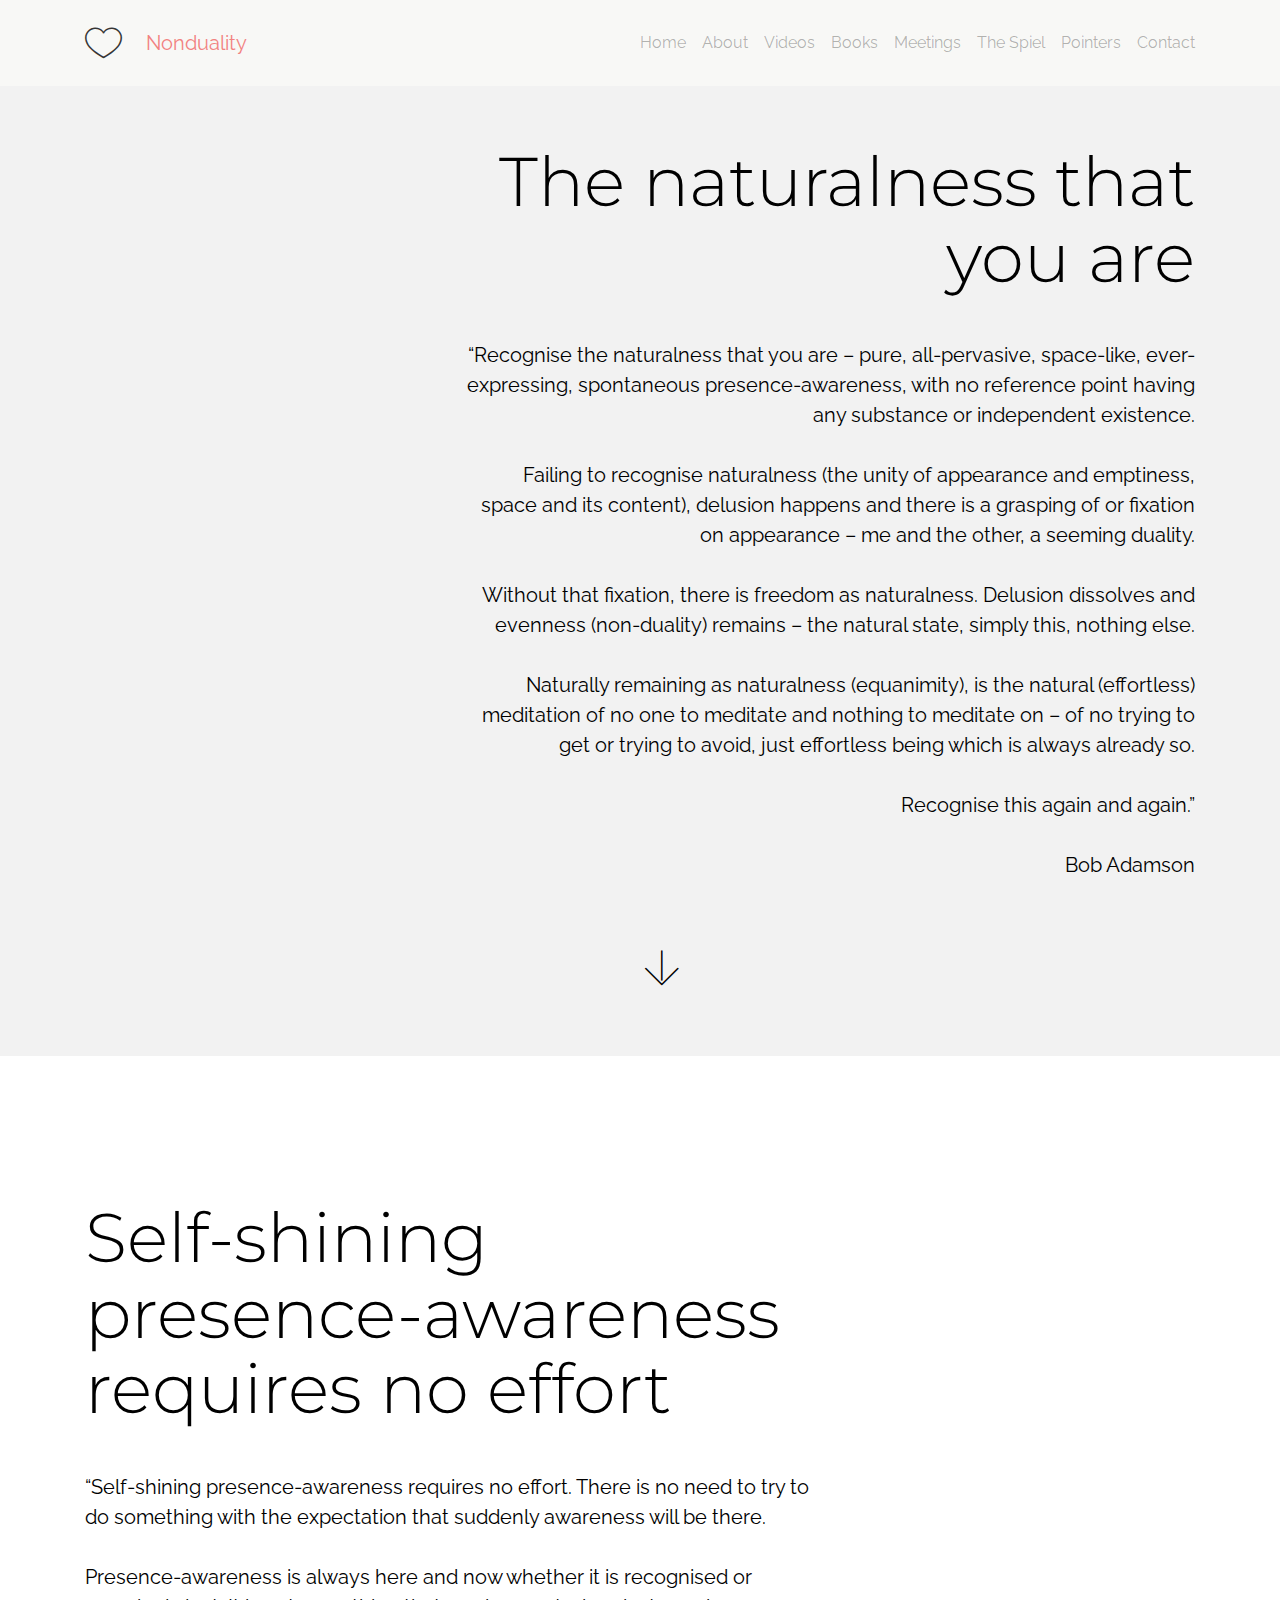
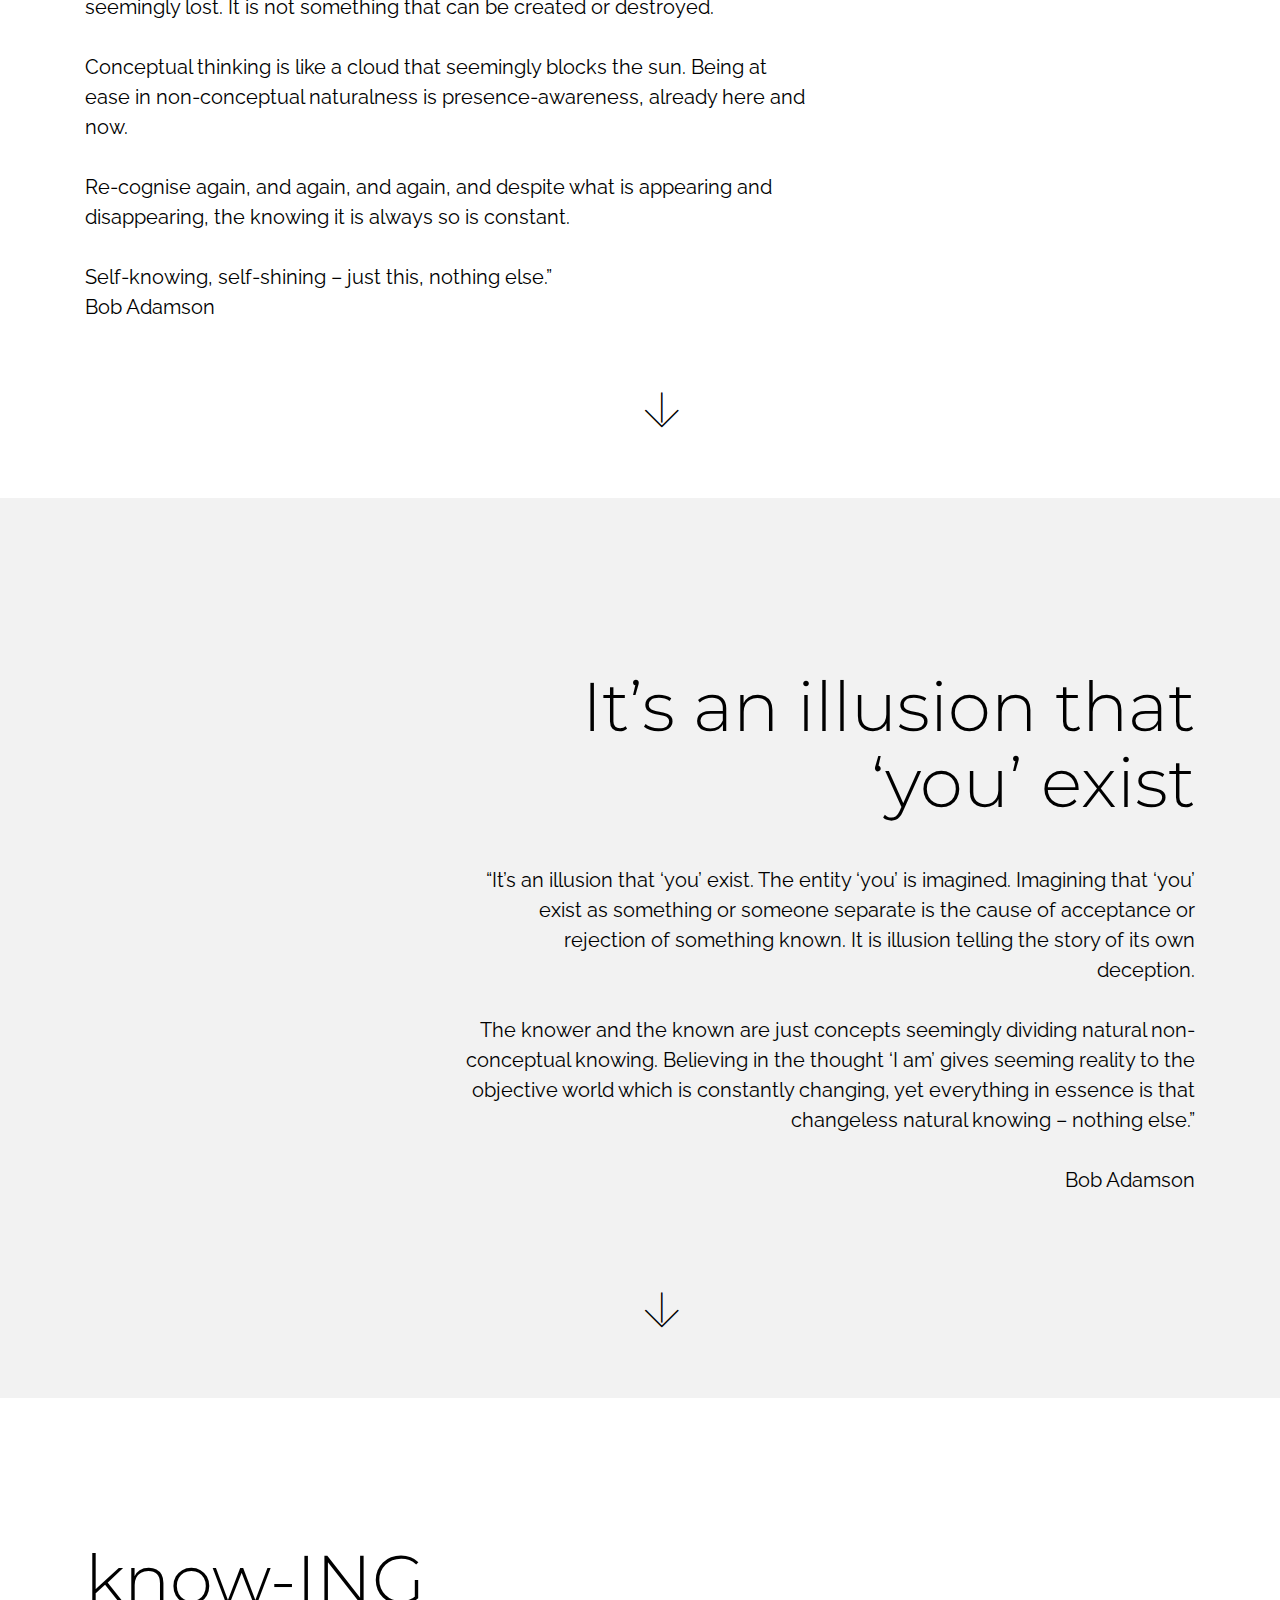
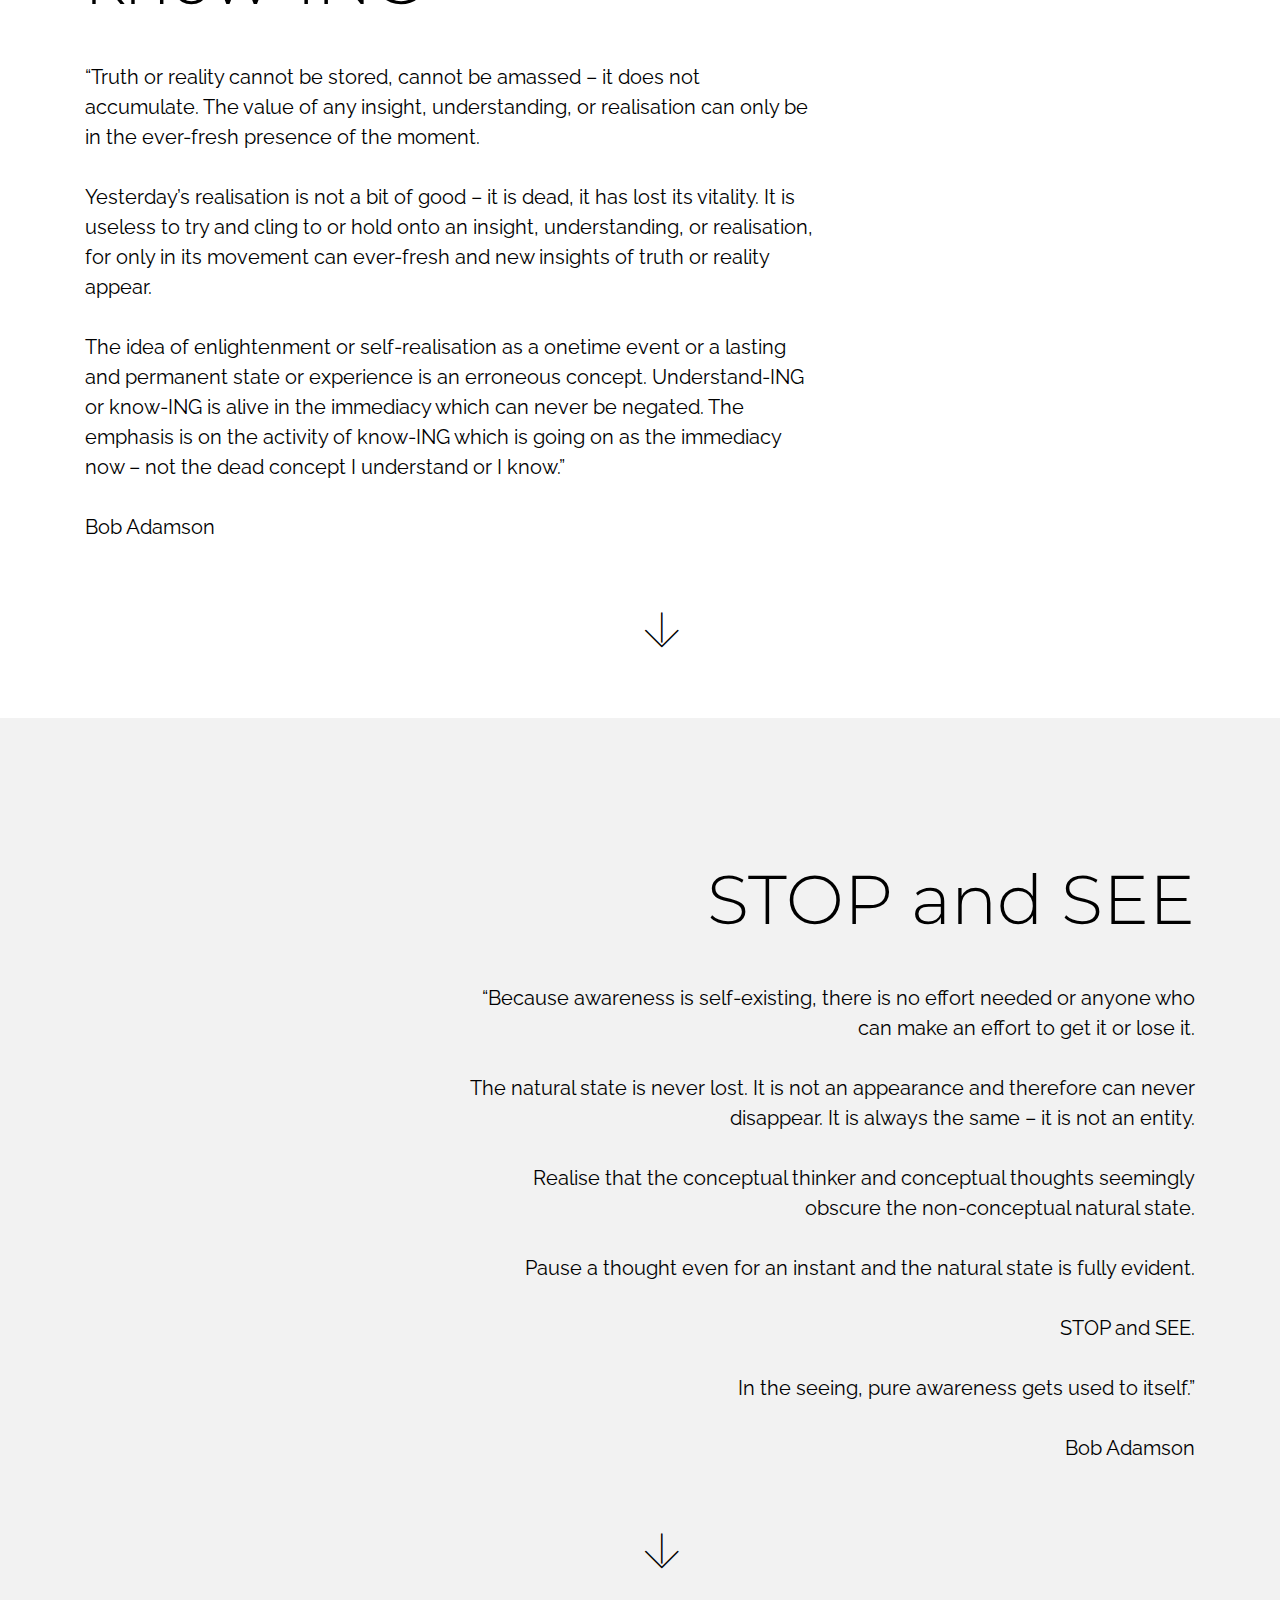
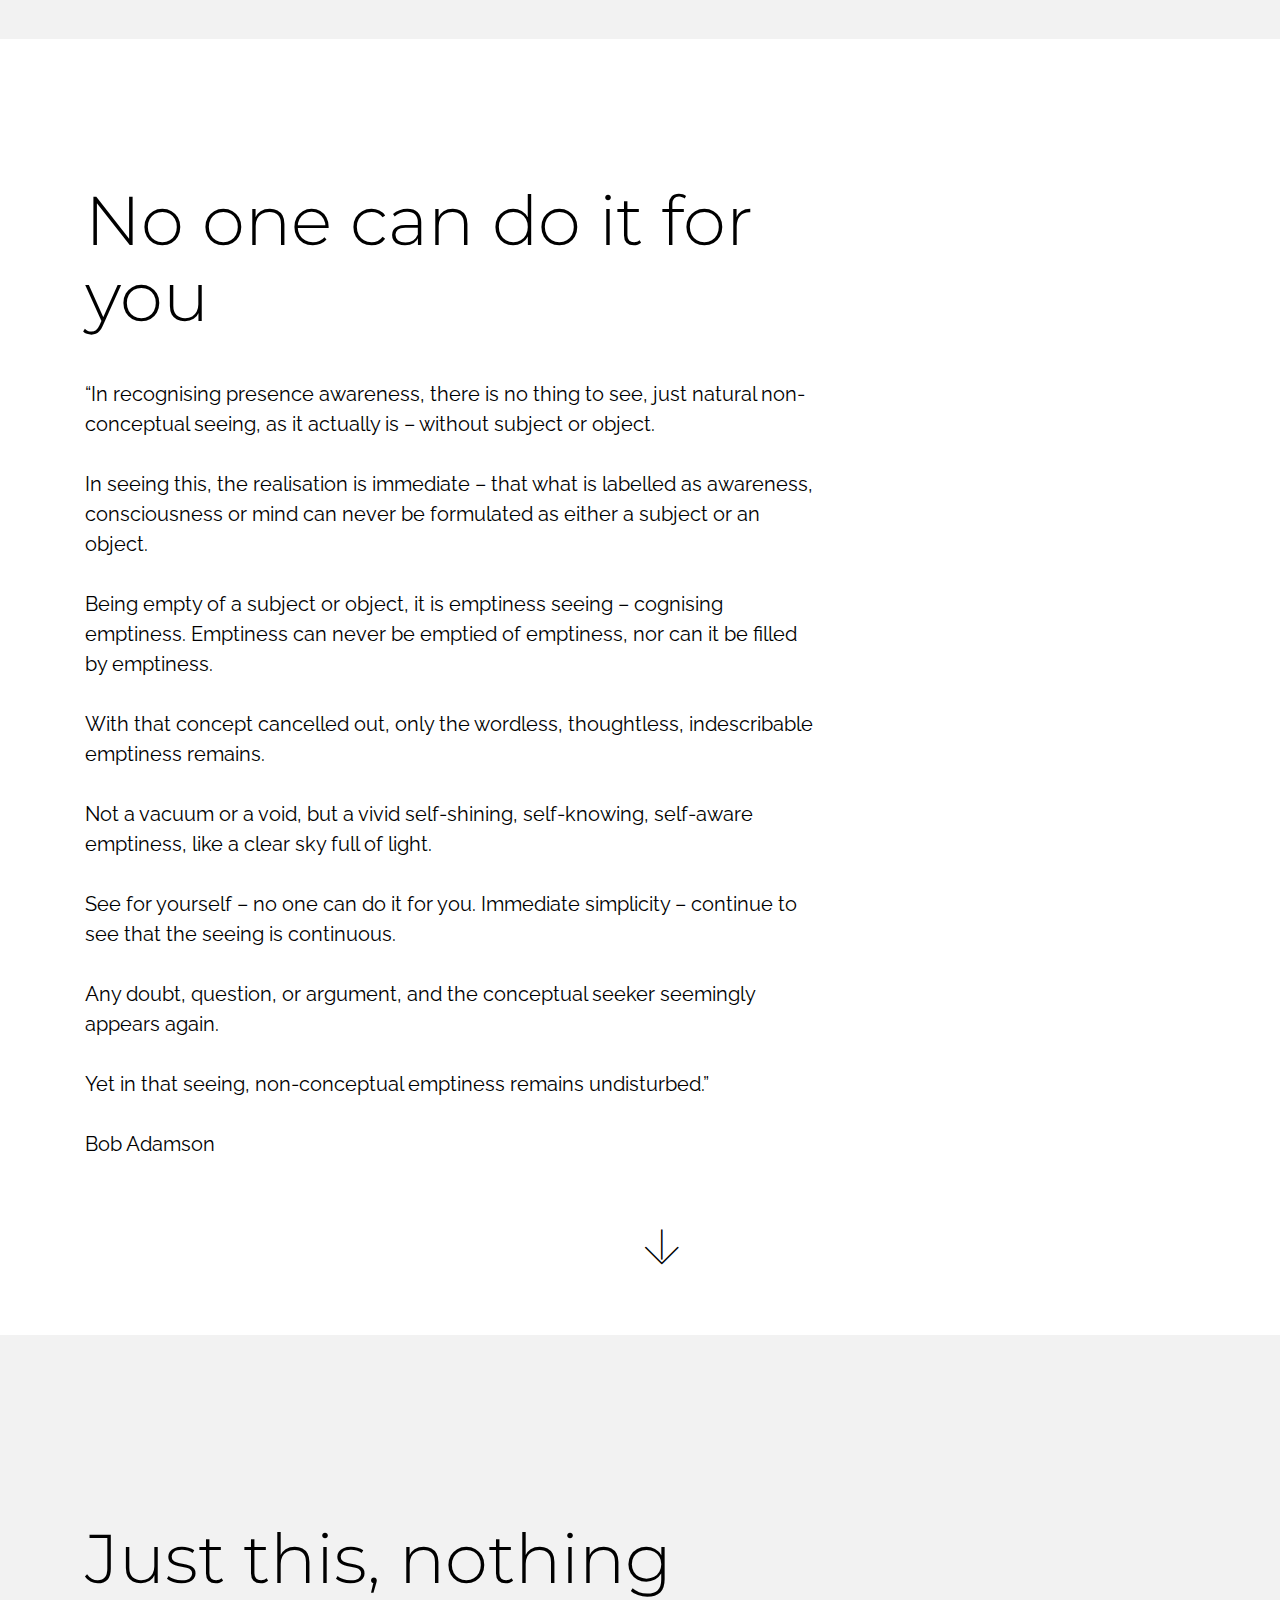
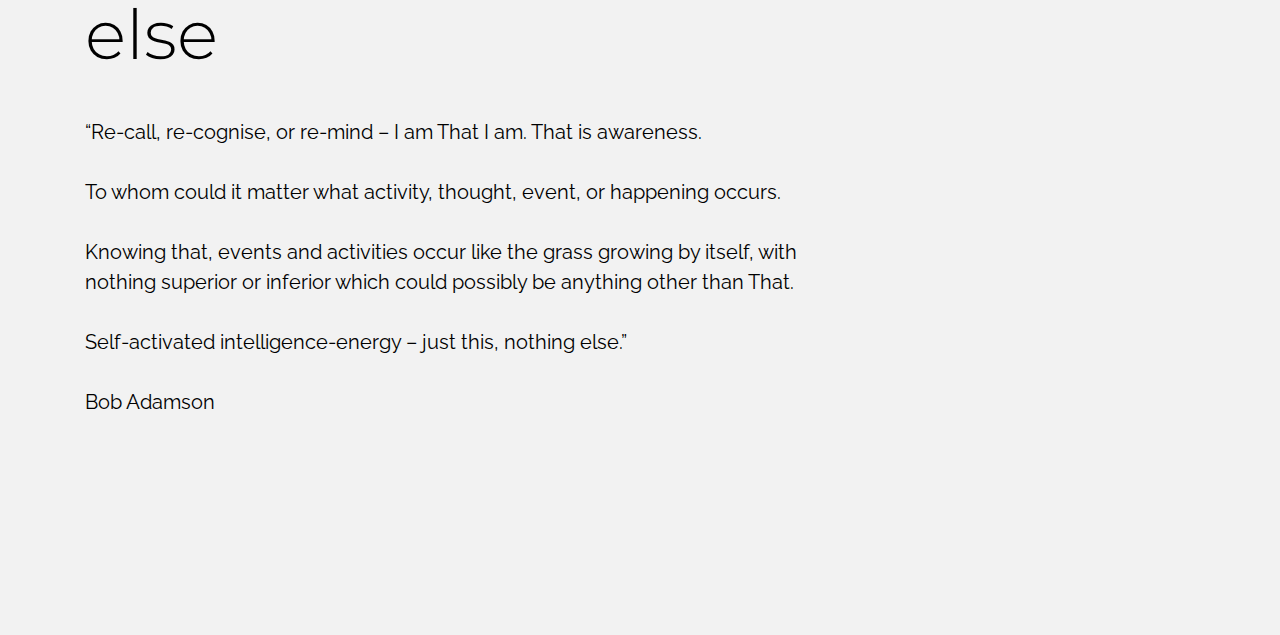
<file: page4.html>
<!DOCTYPE html>
<html >
<head>
  <!-- Site made with Mobirise Website Builder v4.9.3, https://mobirise.com -->
  <meta charset="UTF-8">
  <meta http-equiv="X-UA-Compatible" content="IE=edge">
  <meta name="generator" content="Mobirise v4.9.3, mobirise.com">
  <meta name="viewport" content="width=device-width, initial-scale=1, minimum-scale=1">
  <link rel="shortcut icon" href="assets/images/mbr-favicon.png" type="image/x-icon">
  <meta name="description" content="">
  <title>pointers</title>
  <link rel="stylesheet" href="https://fonts.googleapis.com/css?family=Playfair+Display:400,700&subset=latin,cyrillic">
  <link rel="stylesheet" href="https://fonts.googleapis.com/css?family=Alegreya+Sans:400,700&subset=latin,vietnamese,latin-ext">
  <link rel="stylesheet" href="assets/web/assets/mobirise-icons/mobirise-icons.css">
  <link rel="stylesheet" href="assets/tether/tether.min.css">
  <link rel="stylesheet" href="assets/bootstrap/css/bootstrap.min.css">
  <link rel="stylesheet" href="assets/puritym/css/style.css">
  <link rel="stylesheet" href="assets/mobirise/css/mbr-additional.css" type="text/css">
  
  <link rel="amphtml" href="http://www.sailorbobadamson.com/page4.html" >
  
  
</head>
<body>
  <nav class="navbar navbar-light mbr-navbar navbar-fixed-top" id="menu-p" data-rv-view="485" style="background-color: rgb(248, 248, 246);">
    <div class="container">
        <button class="navbar-toggler pull-right hidden-md-up" type="button" data-toggle="collapse" data-target="#exCollapsingNavbar2">
            <div class="hamburger-icon"></div>
        </button>

        <div class="clearfix"></div>
        <div class="collapse navbar-toggleable-sm" id="exCollapsingNavbar2">
            <span class="navbar-logo"><a href="index.html#header1-0" class="mbri-hearth mbr-iconfont mbr-iconfont-menu"></a></span>
            <span><a class="navbar-brand text-danger" href="page3.html#header2-v">Nonduality</a></span>

            

            <ul class="nav navbar-nav pull-xs-right"><li class="nav-item"><a class="nav-link" href="index.html#header1-0">Home</a></li><li class="nav-item"><a class="nav-link" href="index.html#header1-0">About</a></li> <li class="nav-item"><a class="nav-link" href="page1.html">Videos</a></li> <li class="nav-item"><a class="nav-link" href="page2.html#features1-1j">Books</a></li> <li class="nav-item"><a class="nav-link" href="index.html#msg-box4-r">Meetings</a></li> <li class="nav-item"><a class="nav-link" href="page3.html">The Spiel</a></li> <li class="nav-item"><a class="nav-link" href="page4.html">Pointers</a></li><li class="nav-item"><a class="nav-link" href="page5.html#msg-box3-16">Contact</a></li></ul>
        </div>
    </div>
</nav>

<section class="mbr-section mbr-section-full mbr-after-navbar" id="header2-z" data-rv-view="487" style="background-color: rgb(242, 242, 242);">
    <div class="mbr-table-cell">
        
        <div class="container">
            <div class="row">
                <div class="col-md-8 col-md-offset-4 text-xs-right">

                    <h1 class="mbr-section-title display-1">The naturalness that you are</h1>
                    <p class="lead">“Recognise the naturalness that you are – pure, all-pervasive, space-like, ever-expressing, spontaneous presence-awareness, with no reference point having any substance or independent existence. <br><br>Failing to recognise naturalness (the unity of appearance and emptiness, space and its content), delusion happens and there is a grasping of or fixation on appearance – me and the other, a seeming duality. <br><br> Without that fixation, there is freedom as naturalness. Delusion dissolves and evenness (non-duality) remains – the natural state, simply this, nothing else. <br><br>Naturally remaining as naturalness (equanimity), is the natural (effortless) meditation of no one to meditate and nothing to meditate on – of no trying to get or trying to avoid, just effortless being which is always already so. <br><br>Recognise this again and again.”<br> <br>Bob Adamson</p>
                    
                </div>
            </div>
        </div>
        <a class="mbr-arrow" href="#header2-1a"><span class="mbri-down mbr-iconfont"></span></a>
    </div>
</section>

<section class="mbr-section mbr-section-full" id="header2-1a" data-rv-view="490" style="background-color: rgb(255, 255, 255);">
    <div class="mbr-table-cell">
        
        <div class="container">
            <div class="row">
                <div class="col-md-8">

                    <h1 class="mbr-section-title display-1">Self-shining presence-awareness requires no effort</h1>
                    <p class="lead">“Self-shining presence-awareness requires no effort. There is no need to try to do something with the expectation that suddenly awareness will be there. <br><br>Presence-awareness is always here and now whether it is recognised or seemingly lost. It is not something that can be created or destroyed. <br><br>Conceptual thinking is like a cloud that seemingly blocks the sun. Being at ease in non-conceptual naturalness is presence-awareness, already here and now. <br><br>Re-cognise again, and again, and again, and despite what is appearing and disappearing, the knowing it is always so is constant. <br><br>Self-knowing, self-shining – just this, nothing else.”<br>Bob Adamson</p>
                    
                </div>
            </div>
        </div>
        <a class="mbr-arrow" href="#header2-1b"><span class="mbri-down mbr-iconfont"></span></a>
    </div>
</section>

<section class="mbr-section mbr-section-full" id="header2-1b" data-rv-view="493" style="background-color: rgb(242, 242, 242);">
    <div class="mbr-table-cell">
        
        <div class="container">
            <div class="row">
                <div class="col-md-8 col-md-offset-4 text-xs-right">

                    <h1 class="mbr-section-title display-1">It’s an illusion that ‘you’ exist</h1>
                    <p class="lead">“It’s an illusion that ‘you’ exist. The entity ‘you’ is imagined. Imagining that ‘you’ exist as something or someone separate is the cause of acceptance or rejection of something known. It is illusion telling the story of its own deception. <br><br>The knower and the known are just concepts seemingly dividing natural non-conceptual knowing. Believing in the thought ‘I am’ gives seeming reality to the objective world which is constantly changing, yet everything in essence is that changeless natural knowing – nothing else.”<br><br>Bob Adamson</p>
                    
                </div>
            </div>
        </div>
        <a class="mbr-arrow" href="#header2-1l"><span class="mbri-down mbr-iconfont"></span></a>
    </div>
</section>

<section class="mbr-section mbr-section-full" id="header2-1l" data-rv-view="496" style="background-color: rgb(255, 255, 255);">
    <div class="mbr-table-cell">
        
        <div class="container">
            <div class="row">
                <div class="col-md-8">

                    <h1 class="mbr-section-title display-1">know-ING</h1>
                    <p class="lead">“Truth or reality cannot be stored, cannot be amassed – it does not accumulate. The value of any insight, understanding, or realisation can only be in the ever-fresh presence of the moment.<br><br> Yesterday’s realisation is not a bit of good – it is dead, it has lost its vitality.  It is useless to try and cling to or hold onto an insight, understanding, or realisation, for only in its movement can ever-fresh and new insights of truth or reality appear.  <br><br>The idea of enlightenment or self-realisation as a onetime event or a lasting and permanent state or experience is an erroneous concept. Understand-ING or know-ING is alive in the immediacy which can never be negated. The emphasis is on the activity of know-ING which is going on as the immediacy now – not the dead concept I understand or I know.” <br>           <br>Bob Adamson</p>
                    
                </div>
            </div>
        </div>
        <a class="mbr-arrow" href="#header2-1m"><span class="mbri-down mbr-iconfont"></span></a>
    </div>
</section>

<section class="mbr-section mbr-section-full" id="header2-1m" data-rv-view="499" style="background-color: rgb(242, 242, 242);">
    <div class="mbr-table-cell">
        
        <div class="container">
            <div class="row">
                <div class="col-md-8 col-md-offset-4 text-xs-right">

                    <h1 class="mbr-section-title display-1">STOP and SEE</h1>
                    <p class="lead">“Because awareness is self-existing, there is no effort needed or anyone who can make an effort to get it or lose it. <br><br>The natural state is never lost. It is not an appearance and therefore can never disappear. It is always the same – it is not an entity. <br><br> Realise that the conceptual thinker and conceptual thoughts seemingly obscure the non-conceptual natural state. <br><br>Pause a thought even for an instant and the natural state is fully evident. <br><br>STOP and SEE. <br><br>In the seeing, pure awareness gets used to itself.”<br><br>Bob Adamson<br></p>
                    
                </div>
            </div>
        </div>
        <a class="mbr-arrow" href="#header2-1n"><span class="mbri-down mbr-iconfont"></span></a>
    </div>
</section>

<section class="mbr-section mbr-section-full" id="header2-1n" data-rv-view="502" style="background-color: rgb(255, 255, 255);">
    <div class="mbr-table-cell">
        
        <div class="container">
            <div class="row">
                <div class="col-md-8">

                    <h1 class="mbr-section-title display-1">No one can do it for you</h1>
                    <p class="lead">“In recognising presence awareness, there is no thing to see, just natural non-conceptual seeing, as it actually is – without subject or object. <br><br> In seeing this, the realisation is immediate – that what is labelled as awareness, consciousness or mind can never be formulated as either a subject or an object. <br><br>Being empty of a subject or object, it is emptiness seeing – cognising emptiness.  Emptiness can never be emptied of emptiness, nor can it be filled by emptiness. <br><br>With that concept cancelled out, only the wordless, thoughtless, indescribable emptiness remains. <br><br>Not a vacuum or a void, but a vivid self-shining, self-knowing, self-aware emptiness, like a clear sky full of light. <br><br>See for yourself – no one can do it for you.  Immediate simplicity – continue to see that the seeing is continuous. <br><br>Any doubt, question, or argument, and the conceptual seeker seemingly appears again. <br><br>Yet in that seeing, non-conceptual emptiness remains undisturbed.”<br><br>Bob Adamson</p>
                    
                </div>
            </div>
        </div>
        <a class="mbr-arrow" href="#header2-1o"><span class="mbri-down mbr-iconfont"></span></a>
    </div>
</section>

<section class="mbr-section mbr-section-full" id="header2-1o" data-rv-view="505" style="background-color: rgb(242, 242, 242);">
    <div class="mbr-table-cell">
        
        <div class="container">
            <div class="row">
                <div class="col-md-8">

                    <h1 class="mbr-section-title display-1">Just this, nothing else</h1>
                    <p class="lead">“Re-call, re-cognise, or re-mind – I am That I am. That is awareness. <br><br>To whom could it matter what activity, thought, event, or happening occurs. <br><br>Knowing that, events and activities occur like the grass growing by itself, with nothing superior or inferior which could possibly be anything other than That. <br><br>Self-activated intelligence-energy – just this, nothing else.”<br><br>Bob Adamson</p>
                    
                </div>
            </div>
        </div>
        
    </div>
</section>


  <script src="assets/web/assets/jquery/jquery.min.js"></script>
  <script src="assets/tether/tether.min.js"></script>
  <script src="assets/bootstrap/js/bootstrap.min.js"></script>
  <script src="assets/smooth-scroll/smooth-scroll.js"></script>
  <script src="assets/puritym/js/script.js"></script>
  
  
</body>
</html>
</file>
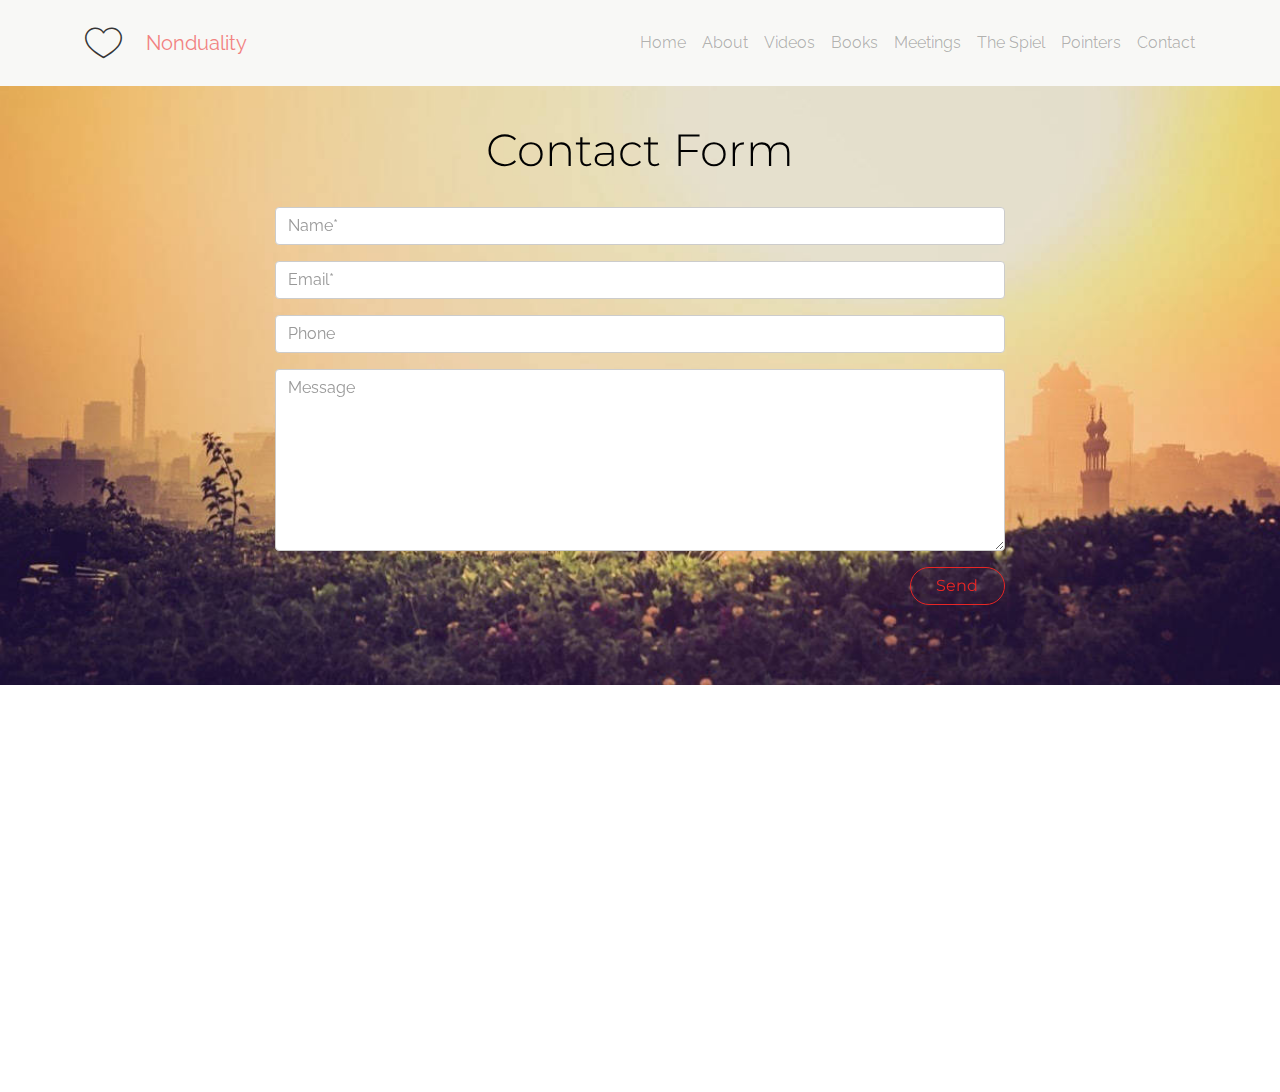
<file: page5.html>
<!DOCTYPE html>
<html >
<head>
  <!-- Site made with Mobirise Website Builder v4.9.3, https://mobirise.com -->
  <meta charset="UTF-8">
  <meta http-equiv="X-UA-Compatible" content="IE=edge">
  <meta name="generator" content="Mobirise v4.9.3, mobirise.com">
  <meta name="viewport" content="width=device-width, initial-scale=1, minimum-scale=1">
  <link rel="shortcut icon" href="assets/images/mbr-favicon.png" type="image/x-icon">
  <meta name="description" content="">
  <title>contact</title>
  <link rel="stylesheet" href="https://fonts.googleapis.com/css?family=Playfair+Display:400,700&subset=latin,cyrillic">
  <link rel="stylesheet" href="https://fonts.googleapis.com/css?family=Alegreya+Sans:400,700&subset=latin,vietnamese,latin-ext">
  <link rel="stylesheet" href="assets/web/assets/mobirise-icons/mobirise-icons.css">
  <link rel="stylesheet" href="assets/tether/tether.min.css">
  <link rel="stylesheet" href="assets/bootstrap/css/bootstrap.min.css">
  <link rel="stylesheet" href="assets/puritym/css/style.css">
  <link rel="stylesheet" href="assets/mobirise/css/mbr-additional.css" type="text/css">
  
  <link rel="amphtml" href="http://www.sailorbobadamson.com/page5.html" >
  
  
</head>
<body>
  <nav class="navbar navbar-light mbr-navbar navbar-fixed-top" id="menu-q" data-rv-view="508" style="background-color: rgb(248, 248, 246);">
    <div class="container">
        <button class="navbar-toggler pull-right hidden-md-up" type="button" data-toggle="collapse" data-target="#exCollapsingNavbar2">
            <div class="hamburger-icon"></div>
        </button>

        <div class="clearfix"></div>
        <div class="collapse navbar-toggleable-sm" id="exCollapsingNavbar2">
            <span class="navbar-logo"><a href="index.html#header1-0" class="mbri-hearth mbr-iconfont mbr-iconfont-menu"></a></span>
            <span><a class="navbar-brand text-danger" href="page3.html#header2-v">Nonduality</a></span>

            

            <ul class="nav navbar-nav pull-xs-right"><li class="nav-item"><a class="nav-link" href="index.html#header1-0">Home</a></li><li class="nav-item"><a class="nav-link" href="index.html#header1-0">About</a></li> <li class="nav-item"><a class="nav-link" href="page1.html">Videos</a></li> <li class="nav-item"><a class="nav-link" href="page2.html#features1-1j">Books</a></li> <li class="nav-item"><a class="nav-link" href="index.html#msg-box4-r">Meetings</a></li> <li class="nav-item"><a class="nav-link" href="page3.html">The Spiel</a></li> <li class="nav-item"><a class="nav-link" href="page4.html">Pointers</a></li><li class="nav-item"><a class="nav-link" href="page5.html#msg-box3-16">Contact</a></li></ul>
        </div>
    </div>
</nav>

<section class="mbr-section mbr-section-small mbr-parallax-background mbr-after-navbar" id="form1-17" data-rv-view="513" style="background-image: url(assets/images/mbr-1200x737.jpg); padding-top: 4.5rem; padding-bottom: 4.5rem;">
    
    <div class="container">
        <div class="row">
            <div class="col-sm-8 col-sm-offset-2" data-form-type="formoid">
                <h2 class="mbr-section-title display-3 text-xs-center">Contact Form</h2>

                <div data-form-alert="true"><div hidden="" data-form-alert-success="true">Thank you</div></div>
                <form action="https://mobirise.com/" method="post" data-form-title="Contact Form">
                    <input type="hidden" value="ncxgPTsXOZ6UTZdXzx9ZJco14E6trl1jNi0jmKWqEoE08yJaGn90s8FqKZOjYGQPkgHfEDa7NYNUsVfRNdE4682TcIece1NSV25zSQ9vuVtcMYkL4oFo5Jsjqiv2iw/0" data-form-email="true">
                    <div class="form-group">
                        <input type="text" class="form-control" name="name" required="" placeholder="Name*" data-form-field="Name">
                    </div>
                    <div class="form-group">
                        <input type="email" class="form-control" name="email" required="" placeholder="Email*" data-form-field="Email">
                    </div>
                    <div class="form-group">
                        <input type="tel" class="form-control" name="phone" placeholder="Phone" data-form-field="Phone">
                    </div>
                    <div class="form-group">
                        <textarea class="form-control" name="message" rows="7" placeholder="Message" data-form-field="Message"></textarea>
                    </div>
                    <div class="text-xs-right"><button type="submit" class="btn btn-danger-outline btn-danger">Send</button></div>
                </form>
            </div>
        </div>
    </div>
</section>

<section class="mbr-section mbr-section-nopadding" id="map1-18" data-rv-view="522">
    <div class="mbr-map"><iframe frameborder="0" style="border:0" src="https://www.google.com/maps/embed/v1/place?key=AIzaSyCy9r70T3NYf3PhvVflTo0_zdif2_IoIYs&amp;q=place_id:ChIJb4mIh2hB1moRAnRwAVT4feo" allowfullscreen=""></iframe></div>
</section>


  <script src="assets/web/assets/jquery/jquery.min.js"></script>
  <script src="assets/tether/tether.min.js"></script>
  <script src="assets/bootstrap/js/bootstrap.min.js"></script>
  <script src="assets/smooth-scroll/smooth-scroll.js"></script>
  <script src="assets/jarallax/jarallax.js"></script>
  <script src="assets/puritym/js/script.js"></script>
  <script src="assets/formoid/formoid.min.js"></script>
  
  
</body>
</html>
</file>
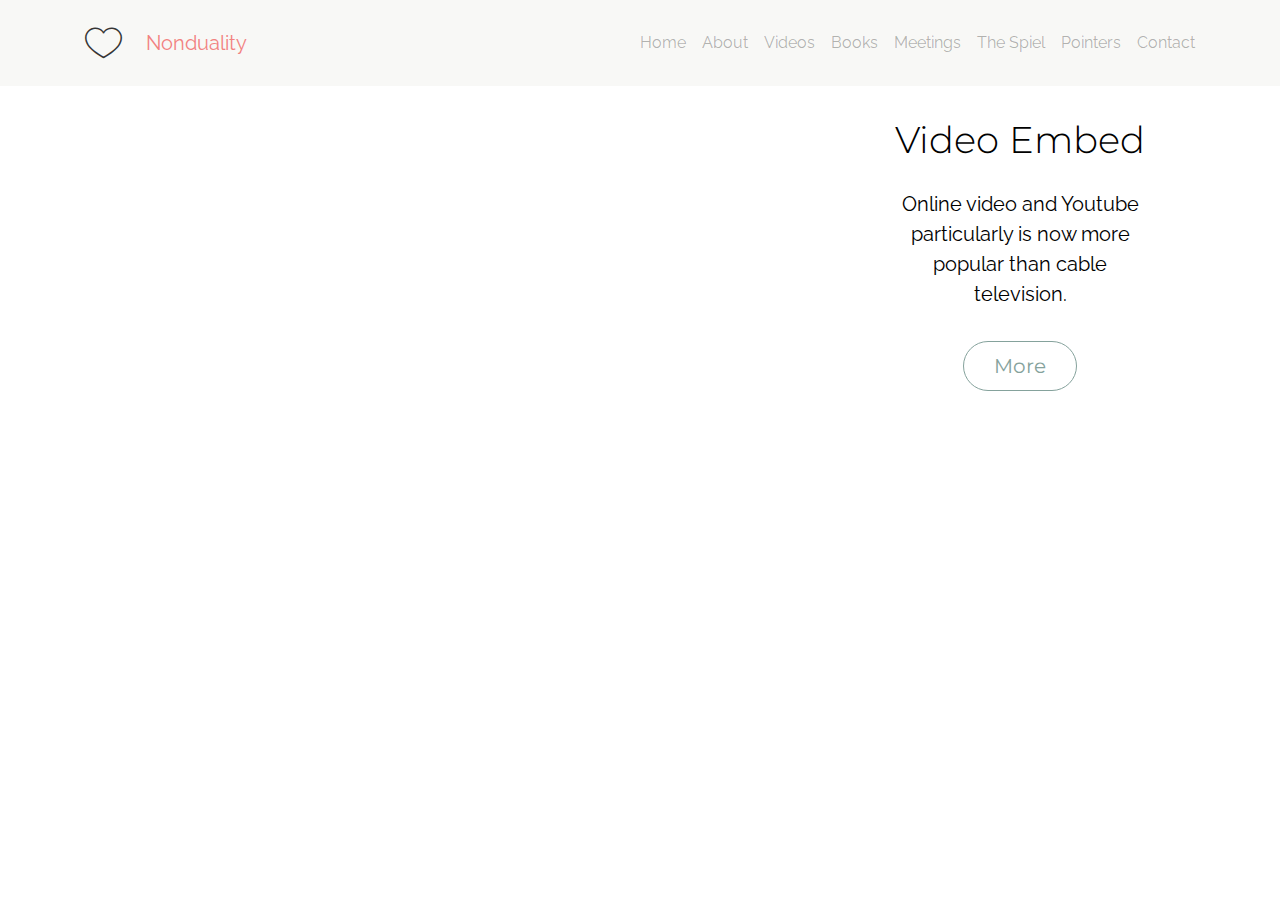
<file: page7.html>
<!DOCTYPE html>
<html >
<head>
  <!-- Site made with Mobirise Website Builder v4.9.3, https://mobirise.com -->
  <meta charset="UTF-8">
  <meta http-equiv="X-UA-Compatible" content="IE=edge">
  <meta name="generator" content="Mobirise v4.9.3, mobirise.com">
  <meta name="viewport" content="width=device-width, initial-scale=1, minimum-scale=1">
  <link rel="shortcut icon" href="assets/images/mbr-favicon.png" type="image/x-icon">
  <meta name="description" content="">
  <title>bobgroupmetting</title>
  <link rel="stylesheet" href="https://fonts.googleapis.com/css?family=Playfair+Display:400,700&subset=latin,cyrillic">
  <link rel="stylesheet" href="https://fonts.googleapis.com/css?family=Alegreya+Sans:400,700&subset=latin,vietnamese,latin-ext">
  <link rel="stylesheet" href="assets/web/assets/mobirise-icons/mobirise-icons.css">
  <link rel="stylesheet" href="assets/tether/tether.min.css">
  <link rel="stylesheet" href="assets/bootstrap/css/bootstrap.min.css">
  <link rel="stylesheet" href="assets/puritym/css/style.css">
  <link rel="stylesheet" href="assets/mobirise/css/mbr-additional.css" type="text/css">
  
  <link rel="amphtml" href="http://www.sailorbobadamson.com/page7.html" >
  
  
</head>
<body>
  <nav class="navbar navbar-light mbr-navbar navbar-fixed-top" id="menu-13" data-rv-view="526" style="background-color: rgb(248, 248, 246);">
    <div class="container">
        <button class="navbar-toggler pull-right hidden-md-up" type="button" data-toggle="collapse" data-target="#exCollapsingNavbar2">
            <div class="hamburger-icon"></div>
        </button>

        <div class="clearfix"></div>
        <div class="collapse navbar-toggleable-sm" id="exCollapsingNavbar2">
            <span class="navbar-logo"><a href="index.html#header1-0" class="mbri-hearth mbr-iconfont mbr-iconfont-menu"></a></span>
            <span><a class="navbar-brand text-danger" href="page3.html#header2-v">Nonduality</a></span>

            

            <ul class="nav navbar-nav pull-xs-right"><li class="nav-item"><a class="nav-link" href="index.html#header1-0">Home</a></li><li class="nav-item"><a class="nav-link" href="index.html#header1-0">About</a></li> <li class="nav-item"><a class="nav-link" href="page1.html">Videos</a></li> <li class="nav-item"><a class="nav-link" href="page2.html#features1-1j">Books</a></li> <li class="nav-item"><a class="nav-link" href="index.html#msg-box4-r">Meetings</a></li> <li class="nav-item"><a class="nav-link" href="page3.html">The Spiel</a></li> <li class="nav-item"><a class="nav-link" href="page4.html">Pointers</a></li><li class="nav-item"><a class="nav-link" href="page5.html#msg-box3-16">Contact</a></li></ul>
        </div>
    </div>
</nav>

<section class="mbr-section mbr-section-nopadding mbr-after-navbar" id="msg-box5-15" data-rv-view="528" style="background-color: rgb(255, 255, 255); padding-top: 0rem; padding-bottom: 0rem;">
    
    <div class="container">
        <div class="row">
            <div class="col-xs-12 col-lg-9 mbr-table-cell-lg image-size" style="width: 50%;">
                <div class="mbr-figure"><iframe class="mbr-embedded-video" src="https://www.youtube.com/embed/sOSTC6FM6Bw?rel=0&amp;amp;showinfo=0&amp;autoplay=0&amp;loop=0" width="1280" height="720" frameborder="0" allowfullscreen></iframe></div>
            </div>
            <div class="col-xs-12 col-lg-3 mbr-inner-padding text-xs-center mbr-table-cell-lg">
                <h3 class="mbr-section-title display-4">Video Embed</h3>
                
                <div class="lead"><p>Online video and Youtube particularly is now more popular than cable television.</p></div>
                <div><a class="btn btn-lg btn-secondary-outline" href="https://mobirise.com">More</a></div>
            </div>
            
        </div>
    </div>
</section>


  <script src="assets/web/assets/jquery/jquery.min.js"></script>
  <script src="assets/tether/tether.min.js"></script>
  <script src="assets/bootstrap/js/bootstrap.min.js"></script>
  <script src="assets/smooth-scroll/smooth-scroll.js"></script>
  <script src="assets/puritym/js/script.js"></script>
  
  
</body>
</html>
</file>
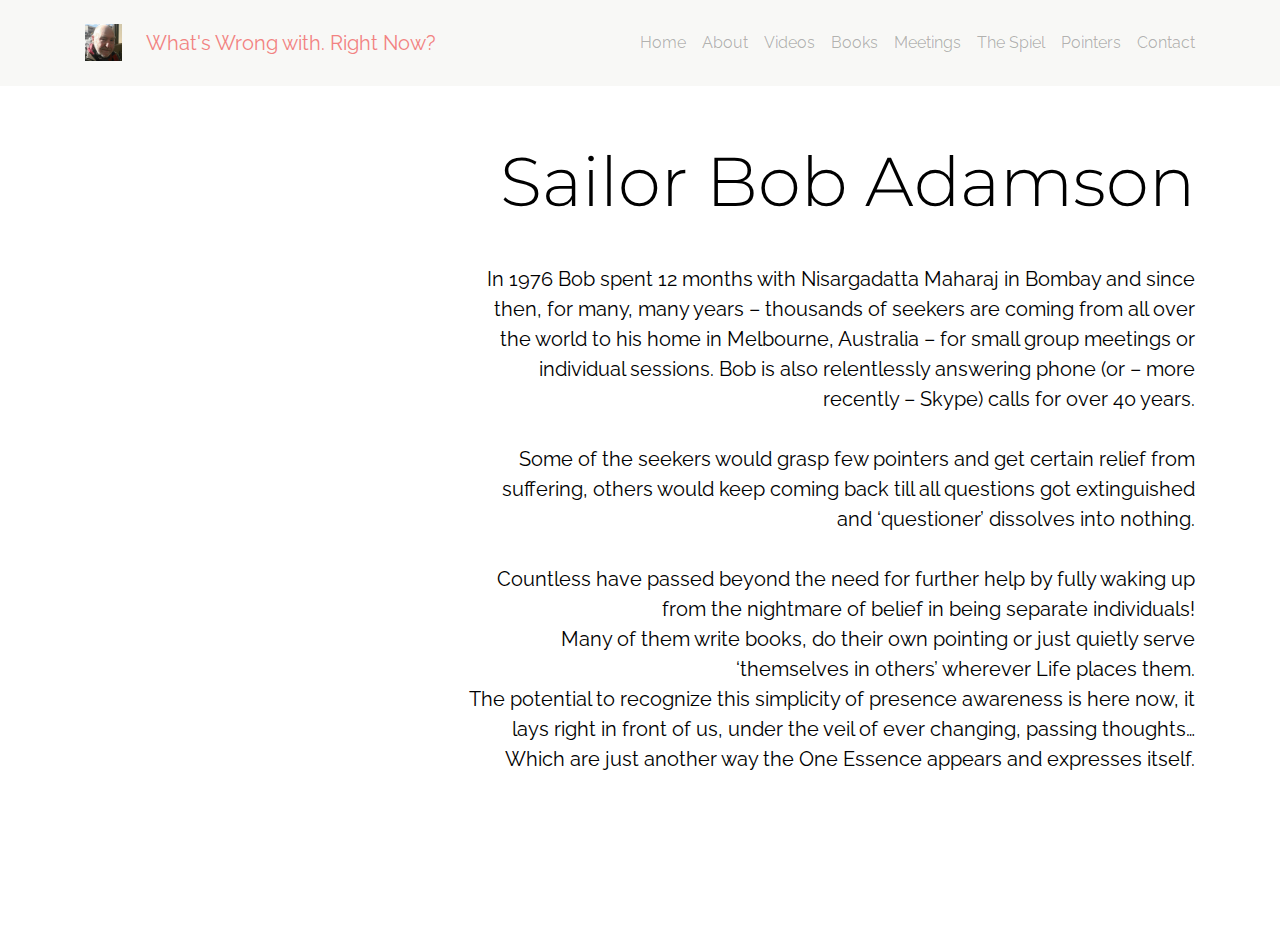
<file: page8.html>
<!DOCTYPE html>
<html >
<head>
  <!-- Site made with Mobirise Website Builder v4.9.3, https://mobirise.com -->
  <meta charset="UTF-8">
  <meta http-equiv="X-UA-Compatible" content="IE=edge">
  <meta name="generator" content="Mobirise v4.9.3, mobirise.com">
  <meta name="viewport" content="width=device-width, initial-scale=1, minimum-scale=1">
  <link rel="shortcut icon" href="assets/images/13507194-989366384466610-2302703478963180903-n-1-128x128.jpg" type="image/x-icon">
  <meta name="description" content="">
  <title>about</title>
  <link rel="stylesheet" href="https://fonts.googleapis.com/css?family=Playfair+Display:400,700&subset=latin,cyrillic">
  <link rel="stylesheet" href="https://fonts.googleapis.com/css?family=Alegreya+Sans:400,700&subset=latin,vietnamese,latin-ext">
  <link rel="stylesheet" href="assets/web/assets/mobirise-icons/mobirise-icons.css">
  <link rel="stylesheet" href="assets/tether/tether.min.css">
  <link rel="stylesheet" href="assets/bootstrap/css/bootstrap.min.css">
  <link rel="stylesheet" href="assets/puritym/css/style.css">
  <link rel="stylesheet" href="assets/mobirise/css/mbr-additional.css" type="text/css">
  
  <link rel="amphtml" href="http://www.sailorbobadamson.com/page8.html" >
  
  
</head>
<body>
  <nav class="navbar navbar-light mbr-navbar navbar-fixed-top" id="menu-1p" data-rv-view="329" style="background-color: rgb(248, 248, 246);">
    <div class="container">
        <button class="navbar-toggler pull-right hidden-md-up" type="button" data-toggle="collapse" data-target="#exCollapsingNavbar2">
            <div class="hamburger-icon"></div>
        </button>

        <div class="clearfix"></div>
        <div class="collapse navbar-toggleable-sm" id="exCollapsingNavbar2">
            <span class="navbar-logo"><a href="index.html#header1-0" target="_blank"><img src="assets/images/13507194-989366384466610-2302703478963180903-n-1-128x128.jpg" alt="Mobirise"></a></span>
            <span><a class="navbar-brand text-danger" href="page3.html#header2-v">What's Wrong with. Right Now?</a></span>

            

            <ul class="nav navbar-nav pull-xs-right"><li class="nav-item"><a class="nav-link" href="index.html#header1-0">Home</a></li><li class="nav-item"><a class="nav-link" href="index.html#header1-0">About</a></li> <li class="nav-item"><a class="nav-link" href="page1.html">Videos</a></li> <li class="nav-item"><a class="nav-link" href="index.html#slider-4">Books</a></li> <li class="nav-item"><a class="nav-link" href="index.html#msg-box4-r">Meetings</a></li> <li class="nav-item"><a class="nav-link" href="page3.html">The Spiel</a></li> <li class="nav-item"><a class="nav-link" href="page4.html">Pointers</a></li><li class="nav-item"><a class="nav-link" href="page5.html#msg-box3-16">Contact</a></li></ul>
        </div>
    </div>
</nav>

<section class="mbr-section mbr-section-full mbr-after-navbar" id="header2-1q" data-rv-view="330" style="background-color: rgb(255, 255, 255);">
    <div class="mbr-table-cell">
        
        <div class="container">
            <div class="row">
                <div class="col-md-8 col-md-offset-4 text-xs-right">

                    <h1 class="mbr-section-title display-1">Sailor Bob Adamson</h1>
                    <p class="lead">In 1976 Bob spent 12 months with Nisargadatta Maharaj in Bombay and since then, for many, many years – thousands of seekers are coming from all over the world to his home in Melbourne, Australia – for small group meetings or individual sessions. Bob is also relentlessly answering phone (or – more recently – Skype) calls for over 40 years.<br><br>Some of the seekers would grasp few pointers and get certain relief from suffering, others would keep coming back till all questions got extinguished and ‘questioner’ dissolves into nothing.<br><br>Countless have passed beyond the need for further help by fully waking up from the nightmare of belief in being separate individuals!<br>Many of them write books, do their own pointing or just quietly serve ‘themselves in others’ wherever Life places them.<br>The potential to recognize this simplicity of presence awareness is here now, it lays right in front of us, under the veil of ever changing, passing thoughts… Which are just another way the One Essence appears and expresses itself.</p>
                    
                </div>
            </div>
        </div>
        
    </div>
</section>


  <script src="assets/web/assets/jquery/jquery.min.js"></script>
  <script src="assets/tether/tether.min.js"></script>
  <script src="assets/bootstrap/js/bootstrap.min.js"></script>
  <script src="assets/smooth-scroll/smooth-scroll.js"></script>
  <script src="assets/puritym/js/script.js"></script>
  
  
</body>
</html>
</file>
<file: assets/dropdown/css/style.css>
.navbar-dropdown {
  left: 0;
  padding: 0;
  position: absolute;
  right: 0;
  top: 0;
  transition: all 0.45s ease;
  z-index: 1030; }
  .navbar-dropdown .navbar-brand {
    float: none;
    font-size: 0;
    padding: 1.25rem 0;
    position: relative;
    transition: padding 0.25s ease;
    white-space: nowrap; }
    .navbar-dropdown .navbar-brand::before {
      content: "";
      display: inline-block;
      height: 100%;
      vertical-align: middle; }
  .navbar-dropdown .navbar-logo,
  .navbar-dropdown .navbar-caption {
    display: inline-block;
    vertical-align: middle; }
  .navbar-dropdown .navbar-logo {
    margin-right: 0.8rem;
    transition: margin 0.3s ease-in-out; }
    .navbar-dropdown .navbar-logo img {
      height: 3.125rem;
      transition: all 0.3s ease-in-out; }
  .navbar-dropdown .mbr-table-cell {
    height: 5.625rem; }
  .navbar-dropdown .navbar-caption {
    font-family: "Montserrat";
    font-size: 1rem;
    font-weight: 700;
    white-space: normal; }
    .navbar-dropdown .navbar-caption, .navbar-dropdown .navbar-caption:hover {
      color: inherit;
      text-decoration: none; }
  .navbar-dropdown.navbar-fixed-top {
    position: fixed; }
  .navbar-dropdown.bg-color.transparent {
    background: none !important; }
  .navbar-dropdown.navbar-short .navbar-brand {
    padding: 0.625rem 0; }
  .navbar-dropdown.navbar-short .navbar-logo {
    margin-right: 0.5rem; }
    .navbar-dropdown.navbar-short .navbar-logo img {
      height: 2.375rem; }
  .navbar-dropdown.navbar-short .mbr-table-cell {
    height: 3.625rem; }
  .navbar-dropdown .navbar-close {
    left: 0.6875rem;
    position: fixed;
    top: 0.75rem;
    z-index: 1000; }
  .navbar-dropdown.opened {
    background: none !important; }
    .navbar-dropdown.opened .navbar-brand,
    .navbar-dropdown.opened .navbar-toggler {
      display: none; }
  .navbar-dropdown .hamburger-icon {
    content: "";
    width: 16px;
    -webkit-box-shadow: 0 -6px 0 1px,0 0 0 1px,0 6px 0 1px;
    -moz-box-shadow: 0 -6px 0 1px,0 0 0 1px,0 6px 0 1px;
    box-shadow: 0 -6px 0 1px,0 0 0 1px,0 6px 0 1px; }
  .navbar-dropdown .close-icon {
    position: relative;
    width: 21px;
    height: 21px;
    overflow: hidden; }
    .navbar-dropdown .close-icon::before, .navbar-dropdown .close-icon::after {
      content: '';
      position: absolute;
      height: 2px;
      width: 100%;
      top: 50%;
      left: 0;
      margin-top: -1px; }
    .navbar-dropdown .close-icon::before {
      transform: rotate(45deg);
      -ms-transform: rotate(45deg);
      -webkit-transform: rotate(45deg); }
    .navbar-dropdown .close-icon::after {
      transform: rotate(-45deg);
      -ms-transform: rotate(-45deg);
      -webkit-transform: rotate(-45deg); }

.dropdown-menu .dropdown-toggle[data-toggle="dropdown-submenu"]::after {
  border-bottom: 0.35em solid transparent;
  border-left: 0.35em solid;
  border-right: 0;
  border-top: 0.35em solid transparent;
  margin-left: 0.3rem; }

.dropdown-menu .dropdown-item:focus {
  outline: 0; }

.nav-dropdown {
  display: table !important;
  font-family: "Montserrat";
  font-size: 0.75rem;
  font-weight: 700;
  height: auto !important; }
  .nav-dropdown .nav-item {
    display: table-cell;
    float: none;
    vertical-align: middle; }
  .nav-dropdown .nav-btn {
    padding-left: 1rem; }
  .nav-dropdown .link {
    margin: 1.667em;
    padding: 0;
    transition: color .2s ease-in-out; }
    .nav-dropdown .link.dropdown-toggle {
      margin-right: 2.583em; }
      .nav-dropdown .link.dropdown-toggle::after {
        margin-left: .25rem;
        border-top: 0.35em solid;
        border-right: 0.35em solid transparent;
        border-left: 0.35em solid transparent;
        border-bottom: 0; }
      .nav-dropdown .link.dropdown-toggle::after {
        display: block;
        margin-top: -0.1667em;
        position: absolute;
        right: 1.3333em;
        top: 50%; }
      .nav-dropdown .link.dropdown-toggle[aria-expanded="true"] {
        margin: 0;
        padding: 1.667em 2.583em 1.667em 1.667em; }
  .nav-dropdown .link::after,
  .nav-dropdown .dropdown-item::after {
    color: inherit; }
  .nav-dropdown .btn {
    font-size: 0.75rem;
    font-weight: 700;
    letter-spacing: 0;
    margin-bottom: 0;
    padding-left: 1.25rem;
    padding-right: 1.25rem; }
  .nav-dropdown .dropdown-menu {
    border-radius: 0;
    border: 0;
    left: 0;
    margin: 0;
    padding-bottom: 1.25rem;
    padding-top: 1.25rem; }
  .nav-dropdown .dropdown-submenu {
    left: 100%;
    margin-left: 0.125rem;
    margin-top: -1.25rem;
    top: 0; }
  .nav-dropdown .dropdown-item {
    font-size: 0.8125rem;
    font-weight: 500;
    line-height: 2;
    padding: 0.3846em 4.615em 0.3846em 1.5385em;
    position: relative;
    transition: color .2s ease-in-out, background-color .2s ease-in-out; }
    .nav-dropdown .dropdown-item::after {
      margin-top: -0.3077em;
      position: absolute;
      right: 1.1538em;
      top: 50%; }
    .nav-dropdown .dropdown-item:focus, .nav-dropdown .dropdown-item:hover {
      background: none; }

@media (max-width: 767px) {
  .nav-dropdown.navbar-toggleable-sm {
    bottom: 0;
    display: none;
    left: 0;
    overflow-x: hidden;
    position: fixed;
    top: 0;
    transform: translateX(-100%);
    -ms-transform: translateX(-100%);
    -webkit-transform: translateX(-100%);
    width: 18.75rem;
    z-index: 999; } }
.nav-dropdown.navbar-toggleable-xl {
  bottom: 0;
  display: none;
  left: 0;
  overflow-x: hidden;
  position: fixed;
  top: 0;
  transform: translateX(-100%);
  -ms-transform: translateX(-100%);
  -webkit-transform: translateX(-100%);
  width: 18.75rem;
  z-index: 999; }

.nav-dropdown-sm {
  display: block !important;
  overflow-x: hidden;
  overflow: auto;
  padding-top: 3.875rem; }
  .nav-dropdown-sm::after {
    content: "";
    display: block;
    height: 3rem;
    width: 100%; }
  .nav-dropdown-sm.collapse.in ~ .navbar-close {
    display: block !important; }
  .nav-dropdown-sm.collapsing, .nav-dropdown-sm.collapse.in {
    transform: translateX(0);
    -ms-transform: translateX(0);
    -webkit-transform: translateX(0);
    transition: all 0.25s ease-out;
    -webkit-transition: all 0.25s ease-out; }
  .nav-dropdown-sm.collapsing[aria-expanded="false"] {
    transform: translateX(-100%);
    -ms-transform: translateX(-100%);
    -webkit-transform: translateX(-100%); }
  .nav-dropdown-sm .nav-item {
    display: block;
    margin-left: 0 !important;
    padding-left: 0; }
  .nav-dropdown-sm .link,
  .nav-dropdown-sm .dropdown-item {
    border-top: 1px dotted rgba(255, 255, 255, 0.1);
    font-size: 0.8125rem;
    line-height: 1.6;
    margin: 0 !important;
    padding: 0.875rem 2.4rem 0.875rem 1.5625rem !important;
    position: relative;
    white-space: normal; }
    .nav-dropdown-sm .link:focus, .nav-dropdown-sm .link:hover,
    .nav-dropdown-sm .dropdown-item:focus,
    .nav-dropdown-sm .dropdown-item:hover {
      background: rgba(0, 0, 0, 0.2) !important; }
  .nav-dropdown-sm .nav-btn {
    position: relative;
    padding: 1.5625rem 1.5625rem 0 1.5625rem; }
    .nav-dropdown-sm .nav-btn::before {
      border-top: 1px dotted rgba(255, 255, 255, 0.1);
      content: "";
      left: 0;
      position: absolute;
      top: 0;
      width: 100%; }
    .nav-dropdown-sm .nav-btn + .nav-btn {
      padding-top: 0.625rem; }
      .nav-dropdown-sm .nav-btn + .nav-btn::before {
        display: none; }
  .nav-dropdown-sm .btn {
    padding: 0.625rem 0; }
  .nav-dropdown-sm .dropdown-toggle::after {
    position: absolute;
    right: 1.25rem;
    top: 50%;
    margin-top: -0.154em; }
  .nav-dropdown-sm .dropdown-toggle[data-toggle="dropdown-submenu"]::after {
    margin-left: .25rem;
    border-top: 0.35em solid;
    border-right: 0.35em solid transparent;
    border-left: 0.35em solid transparent;
    border-bottom: 0; }
  .nav-dropdown-sm .dropdown-toggle[data-toggle="dropdown-submenu"][aria-expanded="true"]::after {
    border-top: 0;
    border-right: 0.35em solid transparent;
    border-left: 0.35em solid transparent;
    border-bottom: 0.35em solid; }
  .nav-dropdown-sm .dropdown-menu {
    margin: 0;
    padding: 0;
    position: relative;
    top: 0;
    left: 0;
    width: 100%;
    border: 0;
    float: none;
    border-radius: 0;
    background: none; }

.is-builder .nav-dropdown.collapsing {
  transition: none !important; }

/*# sourceMappingURL=style.css.map */
</file>
<file: assets/theme/css/style.css>
.engine {
	position: absolute;
	text-indent: -2400px;
	text-align: center;
	padding: 0;
	top: 0;
	left: -2400px;
}/*!
 * Default theme v2 (https://mobirise.com/)
 * Copyright 2016 Mobirise
 */
.container {
  position: relative; }

.btn {
  margin-bottom: 0.5rem; }
  .btn + .btn {
    margin-left: 1rem; }
  @media (max-width: 767px) {
    .btn {
      white-space: normal; }
      .btn + .btn {
        margin-left: 0; } }

.bg-primary {
  background-color: #c0a375 !important; }

.bg-success {
  background-color: #90a878 !important; }

.bg-info {
  background-color: #7e9b9f !important; }

.bg-warning {
  background-color: #f3c649 !important; }

.bg-danger {
  background-color: #f28281 !important; }

.bg-none {
  background: none !important; }

.btn {
  font-family: 'Montserrat', sans-serif;
  font-weight: 500;
  letter-spacing: 2px;
  padding: 0.75rem 2.1875rem;
  font-size: 0.75rem;
  line-height: 1.5;
  border-radius: 3px;
  -webkit-transition: all .3s ease-in-out;
  -moz-transition: all .3s ease-in-out;
  transition: all .3s ease-in-out; }

.btn-sm {
  padding: 0.625rem 2.1874rem;
  font-size: 0.9687rem;
  line-height: 1.5;
  border-radius: 3px;
  font-family: "Lora";
  font-style: italic;
  font-weight: 400;
  letter-spacing: 0px; }

.btn-lg {
  padding: 0.75rem 2.1874rem;
  font-size: 0.9687rem;
  line-height: 1.3333333333;
  border-radius: 3px; }

.btn-xlg {
  padding: 0.75rem 2.1874rem;
  font-size: 1.1875rem;
  line-height: 1.3333333333;
  border-radius: 3px; }

.btn-primary {
  background-color: #c0a375;
  border-color: #c0a375;
  box-shadow: none;
  color: #fff; }
  .btn-primary:hover {
    color: #fff;
    background-color: #a07e49;
    border-color: #a07e49;
    box-shadow: none; }
  .btn-primary:focus, .btn-primary.focus {
    color: #fff;
    background-color: #a07e49;
    border-color: #a07e49; }
  .btn-primary:active, .btn-primary.active {
    color: #fff;
    background-color: #a07e49;
    border-color: #a07e49;
    background-image: none;
    box-shadow: none; }
  .btn-primary.disabled, .btn-primary:disabled {
    color: #fff !important;
    background-color: #a07e49 !important;
    border-color: #a07e49 !important;
    opacity: 0.85; }

.btn-secondary {
  background-color: #bfcecb;
  border-color: #bfcecb;
  box-shadow: none;
  color: #fff; }
  .btn-secondary:hover {
    color: #fff;
    background-color: #94ada8;
    border-color: #94ada8;
    box-shadow: none; }
  .btn-secondary:focus, .btn-secondary.focus {
    color: #fff;
    background-color: #94ada8;
    border-color: #94ada8; }
  .btn-secondary:active, .btn-secondary.active {
    color: #fff;
    background-color: #94ada8;
    border-color: #94ada8;
    background-image: none;
    box-shadow: none; }
  .btn-secondary.disabled, .btn-secondary:disabled {
    color: #fff !important;
    background-color: #94ada8 !important;
    border-color: #94ada8 !important;
    opacity: 0.85; }

.btn-info {
  background-color: #7e9b9f;
  border-color: #7e9b9f;
  box-shadow: none;
  color: #fff; }
  .btn-info:hover {
    color: #fff;
    background-color: #597478;
    border-color: #597478;
    box-shadow: none; }
  .btn-info:focus, .btn-info.focus {
    color: #fff;
    background-color: #597478;
    border-color: #597478; }
  .btn-info:active, .btn-info.active {
    color: #fff;
    background-color: #597478;
    border-color: #597478;
    background-image: none;
    box-shadow: none; }
  .btn-info.disabled, .btn-info:disabled {
    color: #fff !important;
    background-color: #597478 !important;
    border-color: #597478 !important;
    opacity: 0.85; }

.btn-success {
  background-color: #90a878;
  border-color: #90a878;
  box-shadow: none;
  color: #fff; }
  .btn-success:hover {
    color: #fff;
    background-color: #6a8153;
    border-color: #6a8153;
    box-shadow: none; }
  .btn-success:focus, .btn-success.focus {
    color: #fff;
    background-color: #6a8153;
    border-color: #6a8153; }
  .btn-success:active, .btn-success.active {
    color: #fff;
    background-color: #6a8153;
    border-color: #6a8153;
    background-image: none;
    box-shadow: none; }
  .btn-success.disabled, .btn-success:disabled {
    color: #fff !important;
    background-color: #6a8153 !important;
    border-color: #6a8153 !important;
    opacity: 0.85; }

.btn-warning {
  background-color: #f3c649;
  border-color: #f3c649;
  box-shadow: none;
  color: #fff; }
  .btn-warning:hover {
    color: #fff;
    background-color: #e1a90f;
    border-color: #e1a90f;
    box-shadow: none; }
  .btn-warning:focus, .btn-warning.focus {
    color: #fff;
    background-color: #e1a90f;
    border-color: #e1a90f; }
  .btn-warning:active, .btn-warning.active {
    color: #fff;
    background-color: #e1a90f;
    border-color: #e1a90f;
    background-image: none;
    box-shadow: none; }
  .btn-warning.disabled, .btn-warning:disabled {
    color: #fff !important;
    background-color: #e1a90f !important;
    border-color: #e1a90f !important;
    opacity: 0.85; }

.btn-danger {
  background-color: #f28281;
  border-color: #f28281;
  box-shadow: none;
  color: #fff; }
  .btn-danger:hover {
    color: #fff;
    background-color: #eb3d3c;
    border-color: #eb3d3c;
    box-shadow: none; }
  .btn-danger:focus, .btn-danger.focus {
    color: #fff;
    background-color: #eb3d3c;
    border-color: #eb3d3c; }
  .btn-danger:active, .btn-danger.active {
    color: #fff;
    background-color: #eb3d3c;
    border-color: #eb3d3c;
    background-image: none;
    box-shadow: none; }
  .btn-danger.disabled, .btn-danger:disabled {
    color: #fff !important;
    background-color: #eb3d3c !important;
    border-color: #eb3d3c !important;
    opacity: 0.85; }

.btn-white {
  background-color: #fff;
  border-color: #fff;
  box-shadow: none;
  color: #535353; }
  .btn-white:hover {
    color: #fff;
    background-color: #d4d4d4;
    border-color: #d4d4d4;
    box-shadow: none; }
  .btn-white:focus, .btn-white.focus {
    color: #fff;
    background-color: #d4d4d4;
    border-color: #d4d4d4; }
  .btn-white:active, .btn-white.active {
    color: #fff;
    background-color: #d4d4d4;
    border-color: #d4d4d4;
    background-image: none;
    box-shadow: none; }
  .btn-white.disabled, .btn-white:disabled {
    color: #fff !important;
    background-color: #d4d4d4 !important;
    border-color: #d4d4d4 !important;
    opacity: 0.85; }

.btn-black {
  background-color: #535353;
  border-color: #535353;
  box-shadow: none;
  color: #fff; }
  .btn-black:hover {
    color: #fff;
    background-color: #2d2d2d;
    border-color: #2d2d2d;
    box-shadow: none; }
  .btn-black:focus, .btn-black.focus {
    color: #fff;
    background-color: #2d2d2d;
    border-color: #2d2d2d; }
  .btn-black:active, .btn-black.active {
    color: #fff;
    background-color: #2d2d2d;
    border-color: #2d2d2d;
    background-image: none;
    box-shadow: none; }
  .btn-black.disabled, .btn-black:disabled {
    color: #fff !important;
    background-color: #2d2d2d !important;
    border-color: #2d2d2d !important;
    opacity: 0.85; }

.btn-primary-outline {
  background: none;
  border-color: #8e7041;
  color: #8e7041; }
  .btn-primary-outline:focus, .btn-primary-outline.focus, .btn-primary-outline:active, .btn-primary-outline.active {
    color: #fff;
    background-color: #c0a375;
    border-color: #c0a375; }
  .btn-primary-outline:hover {
    color: #fff;
    background-color: #c0a375;
    border-color: #c0a375; }
  .btn-primary-outline.disabled, .btn-primary-outline:disabled {
    color: #fff !important;
    background-color: #c0a375 !important;
    border-color: #c0a375 !important;
    opacity: 0.85; }

.btn-secondary-outline {
  background: none;
  border-color: #85a29c;
  color: #85a29c; }
  .btn-secondary-outline:focus, .btn-secondary-outline.focus, .btn-secondary-outline:active, .btn-secondary-outline.active {
    color: #fff;
    background-color: #bfcecb;
    border-color: #bfcecb; }
  .btn-secondary-outline:hover {
    color: #fff;
    background-color: #bfcecb;
    border-color: #bfcecb; }
  .btn-secondary-outline.disabled, .btn-secondary-outline:disabled {
    color: #fff !important;
    background-color: #bfcecb !important;
    border-color: #bfcecb !important;
    opacity: 0.85; }

.btn-info-outline {
  background: none;
  border-color: #4e6669;
  color: #4e6669; }
  .btn-info-outline:focus, .btn-info-outline.focus, .btn-info-outline:active, .btn-info-outline.active {
    color: #fff;
    background-color: #7e9b9f;
    border-color: #7e9b9f; }
  .btn-info-outline:hover {
    color: #fff;
    background-color: #7e9b9f;
    border-color: #7e9b9f; }
  .btn-info-outline.disabled, .btn-info-outline:disabled {
    color: #fff !important;
    background-color: #7e9b9f !important;
    border-color: #7e9b9f !important;
    opacity: 0.85; }

.btn-success-outline {
  background: none;
  border-color: #5d7149;
  color: #5d7149; }
  .btn-success-outline:focus, .btn-success-outline.focus, .btn-success-outline:active, .btn-success-outline.active {
    color: #fff;
    background-color: #90a878;
    border-color: #90a878; }
  .btn-success-outline:hover {
    color: #fff;
    background-color: #90a878;
    border-color: #90a878; }
  .btn-success-outline.disabled, .btn-success-outline:disabled {
    color: #fff !important;
    background-color: #90a878 !important;
    border-color: #90a878 !important;
    opacity: 0.85; }

.btn-warning-outline {
  background: none;
  border-color: #c9970d;
  color: #c9970d; }
  .btn-warning-outline:focus, .btn-warning-outline.focus, .btn-warning-outline:active, .btn-warning-outline.active {
    color: #fff;
    background-color: #f3c649;
    border-color: #f3c649; }
  .btn-warning-outline:hover {
    color: #fff;
    background-color: #f3c649;
    border-color: #f3c649; }
  .btn-warning-outline.disabled, .btn-warning-outline:disabled {
    color: #fff !important;
    background-color: #f3c649 !important;
    border-color: #f3c649 !important;
    opacity: 0.85; }

.btn-danger-outline {
  background: none;
  border-color: #e82625;
  color: #e82625; }
  .btn-danger-outline:focus, .btn-danger-outline.focus, .btn-danger-outline:active, .btn-danger-outline.active {
    color: #fff;
    background-color: #f28281;
    border-color: #f28281; }
  .btn-danger-outline:hover {
    color: #fff;
    background-color: #f28281;
    border-color: #f28281; }
  .btn-danger-outline.disabled, .btn-danger-outline:disabled {
    color: #fff !important;
    background-color: #f28281 !important;
    border-color: #f28281 !important;
    opacity: 0.85; }

.btn-white-outline {
  background: none;
  border-color: #fff;
  color: #fff; }
  .btn-white-outline:focus, .btn-white-outline.focus, .btn-white-outline:active, .btn-white-outline.active {
    color: #535353;
    background-color: #fff;
    border-color: #fff; }
  .btn-white-outline:hover {
    color: #535353;
    background-color: #fff;
    border-color: #fff; }
  .btn-white-outline.disabled, .btn-white-outline:disabled {
    color: #535353 !important;
    background-color: #fff !important;
    border-color: #fff !important;
    opacity: 0.85; }

.btn-black-outline {
  background: none;
  border-color: #202020;
  color: #202020; }
  .btn-black-outline:focus, .btn-black-outline.focus, .btn-black-outline:active, .btn-black-outline.active {
    color: #fff;
    background-color: #535353;
    border-color: #535353; }
  .btn-black-outline:hover {
    color: #fff;
    background-color: #535353;
    border-color: #535353; }
  .btn-black-outline.disabled, .btn-black-outline:disabled {
    color: #fff !important;
    background-color: #535353 !important;
    border-color: #535353 !important;
    opacity: 0.85; }

a.mbr-iconfont:hover {
  text-decoration: none; }

.btn-social {
  font-size: 20px;
  border-radius: 50%;
  padding: 0;
  width: 44px;
  height: 44px;
  line-height: 44px;
  text-align: center;
  position: relative;
  border: 2px solid #c0a375;
  color: #232323; }
  .btn-social i {
    top: 0;
    line-height: 44px;
    width: 44px; }
  .btn-social:hover {
    color: #fff;
    background: #c0a375; }
  .btn-social + .btn {
    margin-left: 0.1rem; }

p.lead,
.lead p {
  font-size: 1.07rem;
  font-weight: 300;
  margin-bottom: 2.3125rem; }

.article .lead p, .article .lead ul, .article .lead ol, .article .lead pre, .article .lead blockquote {
  margin-bottom: 0; }

.lead {
  font-size: 1.07rem;
  font-weight: 300; }
  .lead a {
    font-family: "Lora";
    font-style: italic;
    font-weight: 400; }
    .lead a, .lead a:hover {
      color: #c0a375;
      text-decoration: none; }
  .lead h1 {
    font-size: 3rem;
    font-weight: 600;
    letter-spacing: -1px;
    margin-bottom: 1.605rem; }
  .lead h2 {
    font-size: 2.5rem;
    font-weight: 600;
    letter-spacing: -1px;
    margin-bottom: 1.605rem; }
  .lead h3 {
    font-size: 2rem;
    font-weight: 600;
    margin-bottom: 1.605rem; }
  .lead h4 {
    font-size: 1.5rem;
    font-weight: 600;
    margin-bottom: 1.605rem; }
  .lead blockquote {
    font-family: "Lora";
    font-style: italic;
    padding: 10px 0 10px 20px;
    border-left: 4px solid #c39f76;
    font-size: 1.09rem;
    position: relative; }
  .lead ul, .lead ol, .lead pre, .lead blockquote {
    margin-bottom: 2.3125rem; }
  .lead pre {
    background: #f4f4f4;
    padding: 10px 24px;
    white-space: pre-wrap; }

.display-1 {
  font-size: 4.39rem;
  font-weight: 600;
  letter-spacing: -2px;
  margin-bottom: 0.2843em;
  margin-top: 3.9rem; }

.display-2 {
  font-size: 3rem;
  font-weight: 600;
  letter-spacing: -1px;
  margin-bottom: 1.5625rem;
  margin-top: 3.5rem; }

.display-3 {
  font-size: 2.5rem;
  font-weight: 600;
  margin-top: 3.2rem;
  margin-bottom: 2rem; }

.display-4 {
  font-size: 2rem;
  font-weight: 600;
  margin-top: 2.3rem;
  margin-bottom: 1.8rem; }

.modal-backdrop {
  background: -webkit-linear-gradient(left, #564740, #3a414a);
  background: -moz-linear-gradient(left, #564740, #3a414a);
  background: -o-linear-gradient(left, #564740, #3a414a);
  background: -ms-linear-gradient(left, #564740, #3a414a);
  background: linear-gradient(left, #564740, #3a414a);
  opacity: 0.94; }

.form-control {
  background-color: #f5f5f5;
  border-radius: 3px;
  box-shadow: none;
  color: #565656;
  font-size: 0.875rem;
  line-height: 1.43;
  min-height: 3.5em;
  padding: 0.5em 1.07em 0.5em; }
  .form-control, .form-control:focus {
    border: 1px solid #e8e8e8; }
  .form-active .form-control:invalid {
    border-color: #f28281; }

.form-control-label {
  cursor: pointer;
  font-size: 0.875rem;
  margin-bottom: 0.357em;
  padding: 0; }

.alert {
  border-radius: 0;
  border: 0;
  font-family: 'Montserrat', sans-serif;
  font-size: 0.875rem;
  line-height: 1.5;
  margin-bottom: 1.875rem;
  padding: 1.25rem;
  position: relative; }
  .alert.alert-form:after {
    background-color: inherit;
    bottom: -7px;
    content: "";
    display: block;
    height: 14px;
    left: 50%;
    margin-left: -7px;
    position: absolute;
    transform: rotate(45deg);
    width: 14px; }

.alert-success {
  background-color: #90a878;
  color: #fff; }

.alert-info {
  background-color: #7e9b9f;
  color: #fff; }

.alert-warning {
  background-color: #f3c649;
  color: #fff; }

.alert-danger {
  background-color: #f28281;
  color: #fff; }

/**
 * TYPOGRAPHY
 */
body {
  font-family: 'Raleway', sans-serif;
  color: #232323; }

h1, h2, h3, h4, h5, h6,
.h1, .h2, .h3, .h4, .h5, .h6,
.display-1, .display-2, .display-3, .display-4 {
  font-family: 'Montserrat', sans-serif;
  word-break: break-word;
  word-wrap: break-word; }

input, textarea {
  font-family: "Raleway"; }

input:-webkit-autofill, input:-webkit-autofill:hover, input:-webkit-autofill:focus, input:-webkit-autofill:active {
  transition-delay: 9999s;
  transition-property: background-color, color; }

.text-primary {
  color: #c0a375 !important; }

.text-success {
  color: #90a878 !important; }

.text-info {
  color: #7e9b9f !important; }

.text-warning {
  color: #f3c649 !important; }

.text-danger {
  color: #f28281 !important; }

.text-white {
  color: #fff !important; }

.text-black {
  color: #535353 !important; }

.mbr-section {
  position: relative;
  padding-top: 120px;
  padding-bottom: 120px;
  background-position: 50% 50%;
  background-repeat: no-repeat;
  background-size: cover; }

.mbr-section-full {
  display: table;
  height: 100vh;
  padding-bottom: 0;
  padding-top: 0;
  table-layout: fixed;
  width: 100%; }
  .mbr-section-full > .mbr-table-cell {
    width: 100%; }

.mbr-section-small {
  padding-top: 60px;
  padding-bottom: 60px; }

.mbr-section-title {
  margin-top: 0; }

.mbr-section__container--first {
  padding-top: 120px;
  padding-bottom: 40px; }

.mbr-section__container--middle {
  padding-top: 0;
  padding-bottom: 40px; }

.mbr-section__container--last {
  padding-top: 0;
  padding-bottom: 120px; }

.mbr-section-sm-padding {
  padding-top: 40px;
  padding-bottom: 40px; }

.mbr-section-md-padding {
  padding-top: 90px;
  padding-bottom: 90px; }

.mbr-section-nopadding {
  padding-top: 0;
  padding-bottom: 0; }

.mbr-section-subtitle {
  display: block;
  font-style: italic;
  font-weight: 400;
  font-size: 17px;
  font-family: "Lora";
  line-height: 26px;
  color: #8c8c8c;
  margin-bottom: 30px; }

.mbr-section-title + .mbr-section-subtitle {
  margin-top: -21px; }

.mbr-section-hero::before {
  display: none !important; }
.mbr-section-hero .mbr-section-title {
  color: #fff;
  margin-bottom: 1.6875rem; }
.mbr-section-hero .mbr-section-lead {
  color: #fff;
  font-family: Lora;
  font-size: 1.5rem;
  font-style: italic;
  margin-top: -1em; }
.mbr-section-hero .mbr-section-text {
  color: #fff; }

@media (max-width: 767px) {
  .mbr-section {
    padding-top: 60px;
    padding-bottom: 60px; }

  .mbr-section-full {
    padding-bottom: 0;
    padding-top: 0; }

  .mbr-section__container--first {
    padding-top: 60px;
    padding-bottom: 40px; }

  .mbr-section__container--middle {
    padding-top: 0;
    padding-bottom: 40px; }

  .mbr-section__container--last {
    padding-top: 0;
    padding-bottom: 60px; }

  .mbr-section-sm-padding {
    padding-top: 40px;
    padding-bottom: 40px; }

  .mbr-section-md-padding {
    padding-top: 60px;
    padding-bottom: 60px; }

  .mbr-section-nopadding {
    padding-top: 0;
    padding-bottom: 0; }

  .mbr-section-subtitle {
    margin-bottom: 0; }

  .mbr-section-hero.mbr-after-navbar .mbr-section {
    padding-top: 120px; }
  .mbr-section-hero.mbr-section-with-arrow .mbr-section {
    padding-bottom: 120px; }
  .mbr-section-hero .mbr-section-title {
    font-size: 3.125rem !important; }
  .mbr-section-hero .mbr-section-lead {
    font-size: 1.125rem !important; }
  .mbr-section-hero .mbr-section-btn .btn {
    font-size: 0.75rem !important;
    line-height: 1.5;
    padding: 0.75rem 2.1875rem; } }
.mbr-section-full .mbr-overlay {
  min-height: 100vh; }

.mbr-overlay {
  background-color: #000;
  bottom: 0;
  left: 0;
  opacity: 0.5;
  position: absolute;
  right: 0;
  top: 0;
  z-index: 1; }
  .mbr-overlay ~ * {
    z-index: 2; }

.mbr-section-full .mbr-background-video,
.mbr-section-full .mbr-background-video-preview {
  min-height: 100vh; }

.mbr-background-video,
.mbr-background-video-preview {
  bottom: 0;
  left: 0;
  position: absolute;
  right: 0;
  top: 0; }

.mbr-background-video-preview {
  z-index: 0 !important; }

.mbr-table {
  position: relative;
  display: table;
  width: 100%; }

.mbr-table-full {
  position: relative;
  width: 100%;
  height: 100%; }

.mbr-table-cell {
  position: relative;
  display: table-cell;
  float: none;
  padding-top: 0;
  padding-bottom: 0;
  vertical-align: middle; }

.mbr-table-md-up {
  width: 100%; }
  .mbr-table-md-up .mbr-table-cell {
    display: block; }
  .mbr-table-md-up .mbr-table-cell + .mbr-table-cell {
    padding-top: 40px; }

@media (min-width: 769px) {
  .mbr-table-md-up {
    display: table; }
    .mbr-table-md-up .mbr-table-cell {
      display: table-cell; }
    .mbr-table-md-up .mbr-table-cell + .mbr-table-cell {
      padding-top: 0; } }
.mbr-figure {
  display: block;
  margin: 0;
  overflow: hidden;
  position: relative;
  width: 100%; }
  .mbr-figure img, .mbr-figure iframe {
    display: block;
    width: 100%; }
  .mbr-figure .mbr-figure-caption {
    background: #2e2e2e;
    color: #fff;
    font-family: Montserrat;
    padding: 1.5rem 0;
    text-align: center;
    width: 100%; }
  .mbr-figure .mbr-figure-caption-over {
    background: -moz-linear-gradient(left, rgba(67, 76, 99, 0.85), rgba(188, 155, 114, 0.85)) !important;
    background: -ms-linear-gradient(left, rgba(67, 76, 99, 0.85), rgba(188, 155, 114, 0.85)) !important;
    background: -o-linear-gradient(left, rgba(67, 76, 99, 0.85), rgba(188, 155, 114, 0.85)) !important;
    background: -webkit-linear-gradient(left, rgba(67, 76, 99, 0.85), rgba(188, 155, 114, 0.85)) !important;
    background: linear-gradient(left, rgba(67, 76, 99, 0.85), rgba(188, 155, 114, 0.85)) !important;
    bottom: 0;
    position: absolute; }

.mbr-map {
  height: 25rem;
  position: relative; }
  .mbr-map iframe {
    height: 100%;
    width: 100%; }
  .mbr-map [data-state-details] {
    color: #6b6763;
    font-family: Montserrat;
    height: 1.5em;
    margin-top: -0.75em;
    padding-left: 1.25rem;
    padding-right: 1.25rem;
    position: absolute;
    text-align: center;
    top: 50%;
    width: 100%; }
  .mbr-map[data-state] {
    background: #e9e5dc; }
  .mbr-map[data-state="loading"] [data-state-details] {
    display: none; }
  .mbr-map[data-state="loading"]::after {
    content: "";
    -webkit-animation: btnCircleLoading .6s infinite linear;
    animation: btnCircleLoading .6s infinite linear;
    border-radius: 50%;
    border: 6px rgba(255, 255, 255, 0.35) solid;
    border-top-color: #fff;
    height: 40px;
    left: 50%;
    margin-left: -20px;
    margin-top: -20px;
    position: absolute;
    top: 50%;
    width: 40px; }

/*-------

   Gallery

-------*/
.mbr-gallery .mbr-gallery-item {
  position: relative;
  display: inline-block;
  width: 25%; }
  @media (max-width: 768px) {
    .mbr-gallery .mbr-gallery-item {
      width: 50%; } }
  @media (max-width: 400px) {
    .mbr-gallery .mbr-gallery-item {
      width: 100%; } }

.mbr-gallery .mbr-gallery-item img {
  width: 100%;
  opacity: 1;
  -webkit-transition: .2s opacity ease-in-out;
  transition: .2s opacity ease-in-out; }

.mbr-gallery .mbr-gallery-item > a:hover img {
  opacity: 1; }

.mbr-gallery .mbr-gallery-item > a {
  background: #fff;
  display: block;
  outline: none;
  position: relative; }
  .mbr-gallery .mbr-gallery-item > a::before {
    content: "";
    position: absolute;
    left: 0;
    top: 0;
    width: 100%;
    height: 100%;
    background: -webkit-linear-gradient(left, #554346, #45505b) !important;
    background: -moz-linear-gradient(left, #554346, #45505b) !important;
    background: -o-linear-gradient(left, #554346, #45505b) !important;
    background: -ms-linear-gradient(left, #554346, #45505b) !important;
    background: linear-gradient(left, #554346, #45505b) !important;
    opacity: 0;
    -webkit-transition: .2s opacity ease-in-out;
    transition: .2s opacity ease-in-out; }

.mbr-gallery .mbr-gallery-item .icon {
  -webkit-transform: translateX(-50%) translateY(-50%);
  -webkit-transition: .2s opacity ease-in-out;
  color: #000;
  font-size: 30px;
  height: 69px;
  left: 50%;
  opacity: 0;
  position: absolute;
  top: 50%;
  transform: translateX(-50%) translateY(-50%);
  transition: .2s opacity ease-in-out;
  width: 69px; }
  .mbr-gallery .mbr-gallery-item .icon::before, .mbr-gallery .mbr-gallery-item .icon::after {
    content: "";
    display: block;
    position: absolute;
    height: 69px;
    width: 1px;
    margin-left: 34.5px;
    background-color: #fff; }
  .mbr-gallery .mbr-gallery-item .icon::after {
    width: 69px;
    height: 1px;
    margin-left: 0;
    margin-top: 34.5px; }

.mbr-gallery .mbr-gallery-item > a:hover .icon {
  opacity: 1; }

.mbr-gallery .mbr-gallery-item > a:hover::before {
  opacity: 0.9; }

.mbr-gallery-title {
  font-family: Montserrat;
  font-size: 0.9em;
  position: absolute;
  display: block;
  width: 100%;
  bottom: 0;
  padding: 1rem;
  color: #fff;
  background: -webkit-linear-gradient(left, rgba(85, 67, 70, 0.85), rgba(69, 80, 91, 0.85)) !important;
  background: -moz-linear-gradient(left, rgba(85, 67, 70, 0.85), rgba(69, 80, 91, 0.85)) !important;
  background: -o-linear-gradient(left, rgba(85, 67, 70, 0.85), rgba(69, 80, 91, 0.85)) !important;
  background: -ms-linear-gradient(left, rgba(85, 67, 70, 0.85), rgba(69, 80, 91, 0.85)) !important;
  background: linear-gradient(left, rgba(85, 67, 70, 0.85), rgba(69, 80, 91, 0.85)) !important;
  -webkit-transition: .2s background ease-in-out;
  transition: .2s background ease-in-out; }

.mbr-gallery .mbr-gallery-item > a:hover .mbr-gallery-title {
  background: rgba(0, 0, 0, 0) !important; }

/* remove spacing */
.mbr-gallery .mbr-gallery-row.no-gutter {
  margin: 0; }

.mbr-gallery .mbr-gallery-row.no-gutter .mbr-gallery-item {
  padding: 0; }

/* container */
.mbr-gallery .container.mbr-gallery-layout-default {
  padding: 93px 0; }

/* fix horizontal scrollbar */
.mbr-gallery .mbr-gallery-layout-default,
.mbr-gallery .mbr-gallery-layout-article {
  overflow: hidden; }

/* lightbox */
.mbr-gallery .modal {
  position: fixed;
  overflow: hidden;
  padding-right: 0 !important; }

.mbr-gallery .modal-content {
  border-radius: 0; }

.mbr-gallery .modal-body {
  padding: 0; }

.mbr-gallery .modal-body img {
  width: 100%; }

.mbr-gallery .modal .close {
  position: fixed;
  background: #1b1b1b;
  opacity: 0.5;
  font-size: 55px;
  font-weight: 300;
  width: 70px;
  height: 70px;
  border-radius: 50%;
  color: #fff;
  top: 2.5rem;
  right: 2.5rem;
  line-height: 61px;
  border: 0;
  text-align: center;
  text-shadow: none;
  z-index: 5;
  -webkit-transition: opacity .3s ease;
  -moz-transition: opacity .3s ease;
  -o-transition: opacity .3s ease;
  transition: opacity .3s ease; }

.mbr-gallery .modal .close:hover {
  opacity: 1;
  background: #000;
  color: #fff; }

.mbr-gallery .modal.in .modal-dialog {
  margin: 0 auto; }

/* modal back color opacity */
.modal-backdrop.in {
  opacity: 0.8;
  filter: alpha(opacity=80); }

@media (max-width: 768px) {
  .mbr-gallery .carousel-indicators,
  .mbr-gallery .carousel-control,
  .mbr-gallery .modal .close {
    position: fixed; } }
/* fix fade in effect */
.mbr-gallery .modal.fade .modal-dialog {
  -webkit-transition: margin-top 0.3s ease-out;
  -moz-transition: margin-top 0.3s ease-out;
  -o-transition: margin-top 0.3s ease-out;
  transition: margin-top 0.3s ease-out; }

.mbr-gallery .modal.in .modal-dialog,
.mbr-gallery .modal.fade .modal-dialog {
  -webkit-transform: none;
  -ms-transform: none;
  -o-transform: none;
  transform: none; }

/*-------

   Slider

-------*/
.mbr-slider .carousel-inner > .active,
.mbr-slider .carousel-inner > .next,
.mbr-slider .carousel-inner > .prev {
  display: table; }

.mbr-slider .carousel-control {
  position: absolute;
  width: 70px;
  height: 70px;
  top: 50%;
  margin-top: -35px;
  line-height: 70px;
  border-radius: 50%;
  color: inherit;
  background: #1b1b1b;
  border: 0;
  opacity: 0.5;
  text-shadow: none;
  z-index: 5;
  color: #fff;
  -webkit-transition: all 0.2s ease-in-out 0s;
  -o-transition: all 0.2s ease-in-out 0s;
  transition: all 0.2s ease-in-out 0s; }

.mbr-gallery .mbr-slider .carousel-control {
  position: fixed; }
  @media (max-width: 991px) {
    .mbr-gallery .mbr-slider .carousel-control {
      bottom: 2.5rem;
      margin-top: 0;
      top: auto;
      z-index: 17; } }

.mbr-gallery .mbr-slider .carousel-inner > .active {
  display: block; }

.mbr-slider .carousel-control.left {
  left: 0;
  margin-left: 2.5rem; }

.mbr-slider .carousel-control.right {
  right: 0;
  margin-right: 2.5rem; }

.mbr-slider .carousel-control .icon-next,
.mbr-slider .carousel-control .icon-prev {
  margin-top: -18px;
  font-size: 40px;
  line-height: 27px; }

.mbr-slider .carousel-control:hover {
  background: #1b1b1b;
  color: #fff;
  opacity: 1; }

.mbr-slider:not(.extTestimonials5, .extTestimonials1) .carousel-indicators {
  position: absolute;
  bottom: 0;
  margin-bottom: 1.5rem !important; }
  @media (max-width: 543px) {
    .mbr-slider:not(.extTestimonials5, .extTestimonials1) .carousel-indicators {
      display: none; } }

.mbr-gallery .mbr-slider .carousel-indicators {
  position: fixed;
  margin-bottom: 2.5rem !important; }
  @media (max-width: 991px) {
    .mbr-gallery .mbr-slider .carousel-indicators {
      margin-bottom: 3.625rem !important;
      padding-left: 2.5rem;
      padding-right: 2.5rem; } }

.mbr-slider .carousel-indicators li,
.mbr-slider .carousel-indicators .active {
  width: 15px;
  height: 15px;
  margin: 3px;
  background: #1b1b1b;
  border: 0;
  opacity: 0.5; }

.mbr-slider .carousel-indicators .active {
  border: 4px solid #1b1b1b;
  background: #fff; }

@media (max-width: 767px) {
  .mbr-slider .carousel-control {
    top: auto;
    bottom: 20px; }

  .mbr-slider > .container .carousel-control {
    margin-bottom: 0px; } }
/* boxed slider */
.mbr-slider > .boxed-slider {
  position: relative;
  padding: 93px 0; }

.mbr-slider > .boxed-slider > div {
  position: relative; }

.mbr-slider > .container img {
  width: 100%; }

.mbr-slider > .container img + .row {
  position: absolute;
  top: 50%;
  left: 0;
  right: 0;
  -webkit-transform: translateY(-50%);
  -moz-transform: translateY(-50%);
  transform: translateY(-50%);
  z-index: 2; }

.mbr-slider .mbr-section {
  padding: 0;
  background-attachment: scroll; }

.mbr-slider .mbr-table-cell {
  padding: 0; }

.mbr-slider > .container .carousel-indicators {
  margin-bottom: 3px; }

/* article slider */
.mbr-slider > .article-slider .mbr-section,
.mbr-slider > .article-slider .mbr-section .mbr-table-cell {
  padding-top: 0;
  padding-bottom: 0; }

/*-------

   Cards

-------*/
.mbr-cards-row {
  position: relative;
  margin-left: 0 !important;
  margin-right: 0 !important; }
.mbr-cards-col {
  padding-left: 0;
  padding-right: 0;
  padding-top: 120px;
  padding-bottom: 120px; }
  @media (max-width: 767px) {
    .mbr-cards-col {
      padding-top: 60px;
      padding-bottom: 60px; } }
.mbr-cards .striped .card {
  padding-left: 10%;
  padding-right: 10%; }
.mbr-cards .striped .mbr-cards-col:nth-child(2n+1) {
  background: #2e2e2e;
  color: #fff; }
  .mbr-cards .striped .mbr-cards-col:nth-child(2n+1) .card-subtitle {
    color: #979797; }
.mbr-cards .card {
  text-align: center;
  border: 0;
  background: none;
  padding-left: 0;
  padding-right: 0;
  margin-bottom: 0; }
  @media (max-width: 991px) {
    .mbr-cards .card {
      padding-left: 0;
      padding-right: 0; } }
@media (min-width: 992px) {
  .mbr-cards-row {
    display: table;
    table-layout: fixed;
    width: 100%; }
    .mbr-cards-row::after {
      display: none; }
  .mbr-cards-col {
    display: table-cell;
    float: none; }
  .mbr-cards > .container {
    margin: 0;
    max-width: none;
    padding: 0;
    width: 100%; } }
.mbr-cards .card-block {
  background: none;
  padding: 0; }
.mbr-cards .card-img-top {
  border-radius: 0;
  width: auto;
  max-width: 100%; }
.mbr-cards .card-img + .card-block {
  padding-top: 2.3125rem; }
.mbr-cards .card-text {
  margin: 0; }
  .mbr-cards .card-text + .card-btn {
    padding-top: 1.375rem; }
.mbr-cards .card-title {
  margin-bottom: 0;
  font-size: 1.25rem;
  font-weight: bold;
  letter-spacing: -1px;
  line-height: 1.2825; }
  .mbr-cards .card-title + * {
    padding-top: 1rem; }
  .mbr-cards .card-title + .card-btn {
    padding-top: 1.4375rem; }
.mbr-cards .card-subtitle {
  margin-bottom: 0;
  font-style: italic;
  font-weight: 400;
  font-size: 0.875rem;
  font-family: "Lora";
  color: #5b5b5b;
  margin-top: -1rem;
  line-height: 1.7857;
  padding-bottom: 1rem; }
  .mbr-cards .card-subtitle + .card-btn {
    padding-top: 0.3125rem; }
.mbr-cards .iconbox {
  border-style: solid;
  border-color: #f2f2f2;
  border-width: 1px;
  width: 100px;
  height: 100px;
  line-height: 100px;
  border-radius: 500px;
  display: inline-block; }
  .mbr-cards .iconbox > .mbr-iconfont {
    line-height: inherit; }

/*-------

   Price Table

-------*/
@media (min-width: 1600px) {
  .mbr-price-table {
    padding-left: 12%;
    padding-right: 12%; } }
.mbr-price-table .row {
  margin-left: 0;
  margin-right: 0; }
  .mbr-price-table .row > div {
    padding-left: 0.625rem;
    padding-right: 0.625rem; }
    @media (max-width: 1199px) {
      .mbr-price-table .row > div {
        padding-bottom: 40px; } }

/*-------

   Price Table / Plan

-------*/
.mbr-plan {
  background: none;
  border-radius: 0;
  border: 1px solid rgba(255, 255, 255, 0.2);
  color: #fff;
  margin-bottom: 0;
  padding: 0.625rem; }
  .mbr-plan .list-group-item {
    background: none;
    border-bottom: 0;
    border-top: 1px dotted rgba(255, 255, 255, 0.2);
    font-size: 0.875rem;
    line-height: 3.125rem;
    padding-bottom: 0;
    padding-top: 0; }
  .mbr-plan .card-title {
    margin-bottom: 1.5625rem; }
  .mbr-plan-title {
    font-family: "Montserrat";
    font-size: 0.9375rem;
    font-weight: 700;
    line-height: 1.28;
    margin-bottom: 0; }
  .mbr-plan-subtitle, .mbr-plan-price-desc {
    color: #a0a0a0;
    font-family: "Lora";
    font-size: 0.875rem;
    font-style: italic;
    font-weight: 400;
    line-height: 1.79; }
  .mbr-plan-price-desc {
    display: block;
    padding-top: 1.25rem; }
  .mbr-plan-header, .mbr-plan-body {
    background: rgba(255, 255, 255, 0.1); }
  .mbr-plan-header {
    padding-bottom: 3.4375rem;
    padding-top: 2.1875rem;
    position: relative; }
    .mbr-plan-header.bg-primary .mbr-plan-subtitle,
    .mbr-plan-header.bg-primary .mbr-plan-price-desc {
      color: #e8ddcd; }
    .mbr-plan-header.bg-success .mbr-plan-subtitle,
    .mbr-plan-header.bg-success .mbr-plan-price-desc {
      color: #d0dac6; }
    .mbr-plan-header.bg-info .mbr-plan-subtitle,
    .mbr-plan-header.bg-info .mbr-plan-price-desc {
      color: #c7d4d5; }
    .mbr-plan-header.bg-warning .mbr-plan-subtitle,
    .mbr-plan-header.bg-warning .mbr-plan-price-desc {
      color: #fbebc1; }
    .mbr-plan-header.bg-danger .mbr-plan-subtitle,
    .mbr-plan-header.bg-danger .mbr-plan-price-desc {
      color: #fef5f5; }
  .mbr-plan-label {
    background: #28262b;
    color: #fff;
    display: block;
    font-size: 0.6875rem;
    font-weight: 400;
    height: 3.125rem;
    line-height: 3.125rem;
    min-width: 3.125rem;
    padding: 0 0.75rem;
    position: absolute;
    right: 0;
    top: 0; }
  .mbr-plan-body {
    margin-top: 2px;
    padding-bottom: 0;
    padding-top: 2.5rem; }
  .mbr-plan-list {
    padding-bottom: 4.0625rem;
    padding-top: 1.5625rem; }
  .mbr-plan-btn {
    margin-top: -2.5rem;
    padding-bottom: 1.375rem;
    padding-top: 1.875rem; }

/*-------

   Price Table / Price

-------*/
.mbr-price {
  font-family: "Montserrat";
  line-height: 1.3; }
  .mbr-price-value {
    font-size: 1.875rem;
    line-height: 1;
    position: relative;
    top: -1.25rem; }
  .mbr-price-figure {
    font-size: 3.75rem;
    line-height: inherit;
    padding-left: 0.625rem; }
  .mbr-price-term {
    font-size: 1.875rem;
    position: relative; }

/*-------

   Testimonials

-------*/
.mbr-testimonials .row > div {
  padding-bottom: 40px; }
  .mbr-testimonials .row > div:last-child {
    padding-bottom: 0; }
@media (min-width: 992px) {
  .mbr-testimonials .row > div:nth-child(3n+1) {
    clear: left; }
  .mbr-testimonials .row > div:nth-last-child(-1n+3) {
    padding-bottom: 0; } }

/*-------

   Testimonials / Item

-------*/
.mbr-testimonial {
  border-radius: 0;
  border: 0;
  margin-bottom: 0;
  text-align: center; }
  .mbr-testimonial + * {
    padding-top: 40px; }
  .mbr-testimonial.card {
    background-color: transparent; }
  .mbr-testimonial .card-block {
    background: #f4f4f4;
    color: #565656;
    font-family: "Lora";
    font-size: 1.125rem;
    font-style: italic;
    font-weight: 400;
    line-height: 2;
    padding: 1.875rem;
    position: relative; }
    .mbr-testimonial .card-block:after {
      background-color: inherit;
      bottom: -7px;
      content: "";
      display: block;
      height: 14px;
      left: 50%;
      margin-left: -7px;
      position: absolute;
      -webkit-transform: rotate(45deg);
      transform: rotate(45deg);
      width: 14px; }
  .mbr-testimonial-lg .card-block {
    padding-bottom: 90px; }
  .mbr-testimonial .card-footer {
    background: none;
    border: 0;
    padding: 0;
    position: relative;
    z-index: 2; }
    .mbr-testimonial .card-footer:last-child {
      border-radius: 0; }

/*-------

   Testimonials / Author

-------*/
.mbr-author-img {
  margin-top: -2.5rem; }
  .mbr-author-img img {
    height: 5rem;
    width: 5rem; }
.mbr-author-name {
  color: #2d2d2d;
  font-family: "Montserrat";
  font-size: 1rem;
  font-weight: 700;
  letter-spacing: -1px;
  line-height: 1.3;
  padding-top: 1.25rem; }
.mbr-author-desc {
  color: #a7a7a7;
  font-family: "Lora";
  font-size: 0.875rem;
  font-style: italic;
  font-weight: 400;
  line-height: 1.597; }

/*-------

   Info

-------*/
.mbr-info-subtitle, .mbr-info-extra .mbr-info-title {
  margin-bottom: 0; }
.mbr-info-extra .mbr-info-subtitle {
  margin-bottom: 0.5rem; }

/*-------

   Subscribe

-------*/
.mbr-subscribe {
  background: #f5f5f5;
  border-radius: 3px;
  border: 1px solid #e8e8e8;
  height: 4rem;
  padding: 0;
  position: relative; }
  .mbr-subscribe .form-control {
    background: none;
    border: 0;
    position: relative;
    top: 0.4375rem; }
  .mbr-subscribe .input-group-btn {
    position: static; }
    .mbr-subscribe .input-group-btn::after {
      border-radius: 3px;
      border: 1px solid transparent;
      bottom: -1px;
      content: "";
      display: block;
      left: -1px;
      position: absolute;
      right: -1px;
      top: -1px; }
  .form-active .mbr-subscribe .form-control:invalid ~ .input-group-btn::after {
    border-color: #f28281; }
  .mbr-subscribe .btn {
    border-radius: 3px !important;
    margin-bottom: 0;
    margin-right: 0.5625rem; }
  .mbr-subscribe-dark {
    background: none;
    border-color: rgba(255, 255, 255, 0.2); }
    .mbr-subscribe-dark .form-control {
      color: #fff; }

/*-------

   Small footer

-------*/
.mbr-small-footer {
  background: #323232;
  color: #acacac;
  font-size: 0.8125rem;
  padding: 1.75rem 0; }
  .mbr-small-footer p {
    margin-bottom: 0; }

.mbr-small-footer a {
  color: #c0a375; }
  .mbr-small-footer a:hover {
    text-decoration: none; }

/*-------

   Footer

-------*/
.mbr-footer {
  color: #fff;
  padding-left: 1.25rem;
  padding-right: 1.25rem; }
  @media (min-width: 1280px) {
    .mbr-footer {
      padding-left: 6.25rem;
      padding-right: 6.25rem; } }
  .mbr-footer > .row, .mbr-footer > .container > .row {
    margin-left: 0;
    margin-right: 0; }
    .mbr-footer > .row > div, .mbr-footer > .container > .row > div {
      padding-bottom: 40px; }
      .mbr-footer > .row > div:last-child, .mbr-footer > .container > .row > div:last-child {
        padding-bottom: 0; }
  .mbr-footer > .container {
    padding-left: 0;
    padding-right: 0; }
  @media (min-width: 768px) {
    .mbr-footer > .row > div:nth-child(2n+1) {
      clear: left; }
    .mbr-footer > .row > div:nth-last-child(-1n+2) {
      padding-bottom: 0; }
    .mbr-footer > .container > .row > div {
      clear: none !important;
      padding-bottom: 0 !important; } }
  @media (min-width: 992px) {
    .mbr-footer > .row > div {
      clear: none !important;
      padding-bottom: 0 !important; } }
  .mbr-footer p a, .mbr-footer ul a {
    color: #c0a375; }
    .mbr-footer p a:hover, .mbr-footer ul a:hover {
      text-decoration: none; }
  .mbr-footer .btn-black {
    background-color: #242424;
    border-color: #242424; }
    .mbr-footer .btn-black.disabled, .mbr-footer .btn-black[disabled], .mbr-footer .btn-black:hover {
      background-color: #1a1a1a !important;
      border-color: #1a1a1a !important; }
  .mbr-footer .mbr-map {
    height: 18.75rem; }
  .mbr-footer form .form-control-label {
    font-size: 0.875rem;
    position: relative; }
  .mbr-footer form .form-control {
    background: none;
    border-color: rgba(255, 255, 255, 0.2);
    color: #fff;
    font-size: 0.875rem;
    min-height: 3.2em;
    padding: 0.5em 1em 0.5em; }

.mbr-footer-content h1, .mbr-footer-content h2, .mbr-footer-content h3, .mbr-footer-content h4,
.mbr-footer-content p strong, .mbr-footer-content strong, .mbr-footer .mbr-contacts h1, .mbr-footer .mbr-contacts h2, .mbr-footer .mbr-contacts h3, .mbr-footer .mbr-contacts h4,
.mbr-footer .mbr-contacts p strong, .mbr-footer .mbr-contacts strong {
  color: #7c7c7c;
  font-family: "Montserrat";
  font-size: 1rem;
  font-weight: 700;
  letter-spacing: -1px;
  line-height: 1.3;
  margin-bottom: 1.875em; }
.mbr-footer-content p strong, .mbr-footer-content strong, .mbr-footer .mbr-contacts p strong, .mbr-footer .mbr-contacts strong {
  display: inline-block; }
.mbr-footer-content p, .mbr-footer .mbr-contacts p {
  color: #fff;
  font-size: 0.875rem;
  margin-bottom: 0; }
.mbr-footer-content ul, .mbr-footer .mbr-contacts ul {
  line-height: 1.8;
  list-style: none;
  margin: 0;
  padding: 0; }
.mbr-footer-content li, .mbr-footer .mbr-contacts li {
  border-bottom: 1px dotted rgba(255, 255, 255, 0.2);
  color: #bcbcbc;
  display: block;
  font-family: "Raleway";
  font-size: 0.875rem;
  line-height: 1.8;
  overflow: hidden;
  padding: 0.72em 0;
  padding-left: 1.8em;
  position: relative;
  width: 100%; }
  .mbr-footer-content li:last-child, .mbr-footer .mbr-contacts li:last-child {
    border-bottom: 0; }
  .mbr-footer-content li::before, .mbr-footer .mbr-contacts li::before {
    background: #c0a375;
    content: "";
    height: 0.36em;
    left: 0;
    margin-top: -0.18em;
    position: absolute;
    top: 50%;
    width: 0.36em; }
  .mbr-footer-content li a, .mbr-footer .mbr-contacts li a {
    color: #fff;
    -webkit-transition: color .3s ease;
    -moz-transition: color .3s ease;
    transition: color .3s ease; }
    .mbr-footer-content li a:hover, .mbr-footer .mbr-contacts li a:hover {
      color: #c0a375; }

.footer1 ul {
  margin-top: -13px; }

.footer4 > .container > .row {
  margin-left: 0;
  margin-right: 0; }
  .footer4 > .container > .row > div > .row > div:first-child {
    padding-bottom: 40px; }
    .footer4 > .container > .row > div > .row > div:first-child:last-child {
      padding-bottom: 0; }
@media (min-width: 544px) {
  .footer4 > .container > .row > div, .footer4 > .container > .row > div > .row > div {
    clear: none !important;
    padding-bottom: 0 !important; } }

/*-------

   Company

-------*/
.mbr-company {
  background: none;
  border-radius: 0;
  border: 0;
  margin-bottom: 0; }
  .mbr-company .card-img-top {
    height: 58px;
    margin-bottom: 1.57rem;
    width: auto; }
  .mbr-company .card-block {
    background: none;
    padding: 0; }
  .mbr-company .card-text {
    color: #acacac;
    font-size: 0.875rem;
    margin-bottom: 1.57rem; }
  .mbr-company .list-group {
    display: block; }
  .mbr-company .list-group-item {
    background: none;
    border: 0;
    display: table;
    padding: 0;
    padding-bottom: 1.375rem;
    width: 100%; }
  .mbr-company .list-group-icon,
  .mbr-company .list-group-text {
    display: table-cell;
    height: 2.25rem;
    position: relative;
    vertical-align: middle; }
  .mbr-company .list-group-icon {
    padding-right: 1.25rem;
    text-align: center;
    width: 3.5rem; }
  .mbr-company .list-group-text {
    color: #fff;
    font-family: "Raleway";
    font-size: 0.875rem;
    line-height: 1.6;
    position: static;
    vertical-align: middle; }
    .mbr-company .list-group-text::after {
      border-bottom: 1px dotted rgba(255, 255, 255, 0.2);
      bottom: 0.625rem;
      content: "";
      display: block;
      left: 0;
      position: absolute;
      width: 50%; }
  .mbr-company .list-group-item.active, .mbr-company .list-group-item.active:hover {
    background: none; }
  .mbr-company .list-group-item.active .list-group-text {
    color: #c0a375; }
  .mbr-company .list-group-item:last-child {
    padding-bottom: 0; }
    .mbr-company .list-group-item:last-child .list-group-text::after {
      display: none; }

/*-------

   Arrow

-------*/
@-webkit-keyframes floating-arrow {
  from {
    -webkit-transform: translateY(-4px);
    transform: translateY(-4px); }
  65% {
    -webkit-transform: translateY(4px);
    transform: translateY(4px); }
  to {
    -webkit-transform: translateY(-4px);
    transform: translateY(-4px); } }
@keyframes floating-arrow {
  from {
    -webkit-transform: translateY(-4px);
    transform: translateY(-4px); }
  65% {
    -webkit-transform: translateY(4px);
    transform: translateY(4px); }
  to {
    -webkit-transform: translateY(-4px);
    transform: translateY(-4px); } }
@-webkit-keyframes floating-arrow-up {
  0% {
    -webkit-transform: translateY(0px);
    transform: translateY(0px); }
  25% {
    -webkit-transform: translateY(4px);
    transform: translateY(4px); }
  75% {
    -webkit-transform: translateY(-4px);
    transform: translateY(-4px); } }
@keyframes floating-arrow-up {
  0% {
    -webkit-transform: translateY(0px);
    transform: translateY(0px); }
  25% {
    -webkit-transform: translateY(4px);
    transform: translateY(4px); }
  75% {
    -webkit-transform: translateY(-4px);
    transform: translateY(-4px); } }
.mbr-arrow {
  bottom: 48px;
  left: 0;
  position: absolute;
  text-align: center;
  width: 100%; }
  @media (max-width: 991px) {
    .mbr-arrow {
      bottom: 31px; } }
  @media (max-width: 320px) {
    .mbr-arrow {
      bottom: 21px; } }
  @media all and (device-width: 320px) and (device-height: 568px) and (orientation: portrait) {
    .mbr-arrow {
      bottom: 31px; } }
  .mbr-arrow a {
    background: rgba(0, 0, 0, 0.2);
    border-radius: 3px;
    color: #fff;
    display: inline-block;
    height: 46px;
    outline-style: none !important;
    position: relative;
    text-decoration: none;
    transition: all .3s ease-in-out;
    width: 46px; }
    .mbr-arrow a:hover {
      background: #2d2d2d; }
  .mbr-arrow-icon {
    display: block; }
    .mbr-arrow-icon::before {
      content: "\203a";
      display: inline-block;
      font-family: serif;
      font-size: 32px;
      line-height: 1;
      font-style: normal;
      left: 4px;
      position: relative;
      top: 6px;
      -webkit-transform: rotate(90deg);
      transform: rotate(90deg); }
  .mbr-arrow-floating .mbr-arrow-icon {
    -webkit-animation: floating-arrow 1.6s infinite ease-in-out 0s;
    animation: floating-arrow 1.6s infinite ease-in-out 0s; }

.mbr-arrow-up {
  bottom: 25px;
  right: 90px;
  position: fixed;
  text-align: right;
  z-index: 5000; }
  @media (max-width: 991px) {
    .mbr-arrow-up {
      bottom: 31px; } }
  @media (max-width: 320px) {
    .mbr-arrow-up {
      bottom: 21px; } }
  @media all and (device-width: 320px) and (device-height: 568px) and (orientation: portrait) {
    .mbr-arrow-up {
      bottom: 31px; } }
  .mbr-arrow-up a {
    background: rgba(0, 0, 0, 0.2);
    border-radius: 3px;
    color: #fff;
    display: inline-block;
    height: 46px;
    outline-style: none !important;
    position: relative;
    text-decoration: none;
    transition: all .3s ease-in-out;
    width: 46px;
    cursor: pointer; }
    .mbr-arrow-up a:hover {
      background: #2d2d2d; }
  .mbr-arrow-up-icon {
    display: block; }
    .mbr-arrow-up-icon::before {
      content: "\203a";
      display: inline-block;
      font-family: serif;
      font-size: 32px;
      line-height: 1;
      font-style: normal;
      position: relative;
      top: 6px;
      left: -4px;
      -webkit-transform: rotate(-90deg);
      transform: rotate(-90deg); }
  .mbr-arrow-up:hover .mbr-arrow-up-icon {
    -webkit-animation: floating-arrow-up 1.6s ease-in-out infinite 0s;
    animation: floating-arrow-up 1.6s ease-in-out infinite 0s; }

@media (max-width: 768px) {
  .mbr-arrow-up {
    right: 0;
    left: 50%;
    -webkit-transform: translateX(-50%);
    transform: translateX(-50%);
    text-align: center;
    bottom: 15px; } }
@media (min-width: 768px) {
  .mbr-right-padding-md-up {
    padding-right: 60px; } }

@media (min-width: 768px) {
  .mbr-left-padding-md-up {
    padding-left: 60px; } }

.mbr-valign-top {
  vertical-align: top; }

.form-asterisk {
  font-family: initial;
  position: absolute;
  top: -2px;
  font-weight: normal; }

.row-sm-offset {
  margin-left: -0.625rem;
  margin-right: -0.625rem; }
  .row-sm-offset > * {
    padding-left: 0.625rem;
    padding-right: 0.625rem; }

@-webkit-keyframes btnCircleLoading {
  from {
    -webkit-transform: rotate(0deg); }
  to {
    -webkit-transform: rotate(359deg); } }
@keyframes btnCircleLoading {
  from {
    transform: rotate(0deg); }
  to {
    transform: rotate(359deg); } }
.btn-loader {
  -webkit-animation: btnCircleLoading .6s infinite linear;
  animation: btnCircleLoading .6s infinite linear;
  border-radius: 50%;
  border: 4px rgba(255, 255, 255, 0.25) solid;
  border-top-color: white;
  display: none;
  height: 26px;
  left: 50%;
  margin-left: -13px;
  margin-top: -13px;
  position: absolute;
  top: 50%;
  width: 26px; }

.btn-loading {
  position: relative; }
  .btn-loading .btn-text {
    visibility: hidden; }
  .btn-loading .btn-loader {
    display: block; }

.hidden {
  visibility: hidden; }

.visible {
  visibility: visible; }

.hamburger-om:after {
  content: "";
  width: 30px;
  height: 3px;
  background-color: #fff;
  position: absolute;
  top: 8px;
  left: 0; }
.hamburger-om:before {
  content: "";
  width: 30px;
  height: 3px;
  background-color: #fff;
  position: absolute;
  top: -8px;
  left: 0; }

.navbar-brand .text-black {
  color: #000 !important; }

.navbar-toggler.collapsed .hum-top, .hum-middle, .hum-bottom {
  position: absolute;
  content: "";
  right: 0;
  width: 20px;
  height: 3px; }

.navbar-toggler.collapsed .hum-top {
  top: -1px; }

.navbar-toggler.collapsed .hum-middle {
  top: 6px; }

.navbar-toggler.collapsed .hum-bottom {
  bottom: 0; }

.navbar-close .close-icon {
  display: block; }

.navbar-close.collapsed .close-icon {
  display: none; }

.navbar-toggler {
  position: relative; }

/*-------

   Iconfont

-------*/
/* iconfont default styling */
/* for buttons */
.mbr-iconfont.mbr-iconfont-btn,
.mbr-buttons__btn .mbr-iconfont {
  padding-right: 0.4em;
  font-size: 1.6em;
  line-height: 0.5em;
  vertical-align: text-bottom;
  position: relative;
  top: -0.12em;
  text-decoration: none; }

/* menu links */
.mbr-iconfont.mbr-iconfont-btn-parent,
.link .mbr-iconfont {
  font-size: 1.4em;
  top: -0.3em;
  position: relative;
  vertical-align: middle; }

/*menu logo */
.mbr-iconfont.mbr-iconfont-menu,
.mbr-iconfont.mbr-iconfont-ext__menu {
  font-size: 37px;
  text-decoration: none;
  color: #fff; }

/* features2, features3 */
.mbr-iconfont.mbr-iconfont-features2,
.mbr-iconfont.mbr-iconfont-features3 {
  font-size: 119px;
  text-decoration: none;
  text-align: center;
  display: block;
  margin-top: 0.2em;
  color: #F1C050; }

/* features4 */
.mbr-iconfont.mbr-iconfont-features4 {
  font-size: 50px;
  text-decoration: none;
  text-align: center;
  display: block;
  color: #000; }

.mbr-iconfont-features7 {
  font-size: 50px;
  text-decoration: none;
  text-align: center;
  display: block;
  color: #fff; }

/* msg-box4 */
.mbr-iconfont.mbr-iconfont-msg-box4,
.mbr-iconfont.mbr-iconfont-msg-box5 {
  font-size: 250px;
  text-decoration: none;
  color: #232323; }

/* header2 */
.mbr-iconfont.mbr-iconfont-header2 {
  font-size: 250px;
  text-decoration: none;
  color: #fff; }

/* contacts1 */
.mbr-iconfont.mbr-iconfont-contacts1 {
  font-size: 119px;
  text-decoration: none;
  color: #9C9C9C; }

/* contacts3 */
.mbr-iconfont.mbr-iconfont-logo-contacts3 {
  font-size: 58px;
  text-decoration: none;
  color: #9C9C9C;
  margin-bottom: 1.57rem; }

.mbr-iconfont-company-contacts3 {
  font-size: 22px;
  color: #cfcfcf; }

.mbr-iconfont-company-contacts5 {
  font-size: 22px;
  color: #000; }

html.is-builder .mbr-cards .card-img + .card-block {
  padding-top: 0; }
html.is-builder .mbr-cards .card-text + .card-btn {
  padding-top: 0; }
html.is-builder .mbr-cards .card-title + * {
  padding-top: 0; }
html.is-builder .mbr-cards .card-title + .card-btn {
  padding-top: 0; }
html.is-builder .mbr-cards .card-subtitle + .card-btn {
  padding-top: 0; }
html.is-builder :not([data-app-remove-it]).card-img + .card-block {
  padding-top: 2.3125rem; }
html.is-builder :not([data-app-remove-it]).card-title + .card-subtitle, html.is-builder :not([data-app-remove-it]).card-title ~ .card-text {
  padding-top: 1rem; }
html.is-builder :not([data-app-remove-it]).card-title ~ .card-btn {
  padding-top: 1.4375rem; }
html.is-builder :not([data-app-remove-it]).card-subtitle + .card-text {
  padding-top: 0; }
html.is-builder :not([data-app-remove-it]).card-subtitle ~ .card-btn {
  padding-top: 0.3125rem; }
html.is-builder :not([data-app-remove-it]).card-text + .card-btn {
  padding-top: 1.375rem; }
html.is-builder .article .lead p {
  margin-top: 0; }
html.is-builder .article div .btn {
  margin-top: 0; }
html.is-builder .article .mbr-section-title:not([data-app-remove-it]) + .lead p {
  margin-top: 1.5625rem; }
html.is-builder .article .mbr-section-title:not([data-app-remove-it]) ~ div .btn {
  margin-top: 2.3125rem; }
html.is-builder .article .lead:not([data-app-remove-it]) + div .btn {
  margin-top: 2.3125rem; }

.article .display-2 {
  margin-bottom: 0; }
.article .mbr-section-title + .mbr-section-subtitle {
  margin-top: 4px; }
.article .mbr-section-title + .lead p {
  margin-top: 1.5625rem; }
.article .mbr-section-title + div .btn {
  margin-top: 2.3125rem; }
.article .lead + div .btn {
  margin-top: 2.3125rem; }
.article .mbr-section-subtitle {
  margin-bottom: 0; }

.content-size {
  width: auto; }

.image-size {
  vertical-align: middle;
  margin: auto;
  text-align: center; }
  .image-size .mbr-figure {
    padding-top: 3px; }

@media (max-width: 768px) {
  .image-size {
    width: 100% !important; } }

/*# sourceMappingURL=style.css.map */
</file>
<file: assets/mobirise/css/mbr-additional.css>
@import url(https://fonts.googleapis.com/css?family=Raleway:400,300,700);
@import url(https://fonts.googleapis.com/css?family=Montserrat:400,700);
@import url(https://fonts.googleapis.com/css?family=Lora:400,700);






body,
input,
textarea,
.mbr-company .list-group-text {
  font-family: 'Raleway', sans-serif;
}
.mbr-footer-content li,
.mbr-footer .mbr-contacts li {
  font-family: 'Raleway', sans-serif;
}
.btn,
.alert,
h1,
h2,
h3,
h4,
h5,
h6,
.h1,
.h2,
.h3,
.h4,
.h5,
.h6,
.display-1,
.display-2,
.display-3,
.display-4,
.mbr-figure .mbr-figure-caption,
.mbr-gallery-title,
.mbr-map [data-state-details],
.mbr-price {
  font-family: 'Montserrat', sans-serif;
}
.mbr-footer-content h1,
.mbr-footer .mbr-contacts h1,
.mbr-footer-content h2,
.mbr-footer .mbr-contacts h2,
.mbr-footer-content h3,
.mbr-footer .mbr-contacts h3,
.mbr-footer-content h4,
.mbr-footer .mbr-contacts h4,
.mbr-footer-content p strong,
.mbr-footer .mbr-contacts p strong,
.mbr-footer-content strong,
.mbr-footer .mbr-contacts strong {
  font-family: 'Montserrat', sans-serif;
}
.btn-sm,
.lead a,
.lead blockquote,
.mbr-section-subtitle,
.mbr-section-hero .mbr-section-lead,
.mbr-cards .card-subtitle,
.mbr-testimonial .card-block {
  font-family: 'Lora', serif;
}
.mbr-author-name {
  font-family: 'Montserrat', sans-serif;
}
.mbr-author-desc {
  font-family: 'Lora', serif;
}
.mbr-plan-title {
  font-family: 'Montserrat', sans-serif;
}
.mbr-plan-subtitle,
.mbr-plan-price-desc {
  font-family: 'Lora', serif;
}
.bg-primary {
  background-color: #c0a375 !important;
}
.bg-success {
  background-color: #90a878 !important;
}
.bg-info {
  background-color: #7e9b9f !important;
}
.bg-warning {
  background-color: #f3c649 !important;
}
.bg-danger {
  background-color: #f28281 !important;
}
.btn-primary {
  background-color: #c0a375;
  border-color: #c0a375;
  color: #ffffff;
}
.btn-primary:hover,
.btn-primary:focus,
.btn-primary.focus,
.btn-primary:active,
.btn-primary.active {
  color: #ffffff;
  background-color: #a07e49;
  border-color: #a07e49;
}
.btn-primary.disabled,
.btn-primary:disabled {
  color: #ffffff !important;
  background-color: #a07e49 !important;
  border-color: #a07e49 !important;
}
.btn-secondary {
  background-color: #bfcecb;
  border-color: #bfcecb;
  color: #ffffff;
}
.btn-secondary:hover,
.btn-secondary:focus,
.btn-secondary.focus,
.btn-secondary:active,
.btn-secondary.active {
  color: #ffffff;
  background-color: #94ada8;
  border-color: #94ada8;
}
.btn-secondary.disabled,
.btn-secondary:disabled {
  color: #ffffff !important;
  background-color: #94ada8 !important;
  border-color: #94ada8 !important;
}
.btn-info {
  background-color: #7e9b9f;
  border-color: #7e9b9f;
  color: #ffffff;
}
.btn-info:hover,
.btn-info:focus,
.btn-info.focus,
.btn-info:active,
.btn-info.active {
  color: #ffffff;
  background-color: #597478;
  border-color: #597478;
}
.btn-info.disabled,
.btn-info:disabled {
  color: #ffffff !important;
  background-color: #597478 !important;
  border-color: #597478 !important;
}
.btn-success {
  background-color: #90a878;
  border-color: #90a878;
  color: #ffffff;
}
.btn-success:hover,
.btn-success:focus,
.btn-success.focus,
.btn-success:active,
.btn-success.active {
  color: #ffffff;
  background-color: #6a8153;
  border-color: #6a8153;
}
.btn-success.disabled,
.btn-success:disabled {
  color: #ffffff !important;
  background-color: #6a8153 !important;
  border-color: #6a8153 !important;
}
.btn-warning {
  background-color: #f3c649;
  border-color: #f3c649;
  color: #ffffff;
}
.btn-warning:hover,
.btn-warning:focus,
.btn-warning.focus,
.btn-warning:active,
.btn-warning.active {
  color: #ffffff;
  background-color: #e1a90f;
  border-color: #e1a90f;
}
.btn-warning.disabled,
.btn-warning:disabled {
  color: #ffffff !important;
  background-color: #e1a90f !important;
  border-color: #e1a90f !important;
}
.btn-danger {
  background-color: #f28281;
  border-color: #f28281;
  color: #ffffff;
}
.btn-danger:hover,
.btn-danger:focus,
.btn-danger.focus,
.btn-danger:active,
.btn-danger.active {
  color: #ffffff;
  background-color: #eb3d3c;
  border-color: #eb3d3c;
}
.btn-danger.disabled,
.btn-danger:disabled {
  color: #ffffff !important;
  background-color: #eb3d3c !important;
  border-color: #eb3d3c !important;
}
.btn-primary-outline {
  background: none;
  border-color: #8e7041;
  color: #8e7041;
}
.btn-primary-outline:hover,
.btn-primary-outline:focus,
.btn-primary-outline.focus,
.btn-primary-outline:active,
.btn-primary-outline.active {
  color: #ffffff;
  background-color: #c0a375;
  border-color: #c0a375;
}
.btn-primary-outline.disabled,
.btn-primary-outline:disabled {
  color: #ffffff !important;
  background-color: #c0a375 !important;
  border-color: #c0a375 !important;
}
.btn-secondary-outline {
  background: none;
  border-color: #85a29c;
  color: #85a29c;
}
.btn-secondary-outline:hover,
.btn-secondary-outline:focus,
.btn-secondary-outline.focus,
.btn-secondary-outline:active,
.btn-secondary-outline.active {
  color: #ffffff;
  background-color: #bfcecb;
  border-color: #bfcecb;
}
.btn-secondary-outline.disabled,
.btn-secondary-outline:disabled {
  color: #ffffff !important;
  background-color: #bfcecb !important;
  border-color: #bfcecb !important;
}
.btn-info-outline {
  background: none;
  border-color: #4e6669;
  color: #4e6669;
}
.btn-info-outline:hover,
.btn-info-outline:focus,
.btn-info-outline.focus,
.btn-info-outline:active,
.btn-info-outline.active {
  color: #ffffff;
  background-color: #7e9b9f;
  border-color: #7e9b9f;
}
.btn-info-outline.disabled,
.btn-info-outline:disabled {
  color: #ffffff !important;
  background-color: #7e9b9f !important;
  border-color: #7e9b9f !important;
}
.btn-success-outline {
  background: none;
  border-color: #5d7149;
  color: #5d7149;
}
.btn-success-outline:hover,
.btn-success-outline:focus,
.btn-success-outline.focus,
.btn-success-outline:active,
.btn-success-outline.active {
  color: #ffffff;
  background-color: #90a878;
  border-color: #90a878;
}
.btn-success-outline.disabled,
.btn-success-outline:disabled {
  color: #ffffff !important;
  background-color: #90a878 !important;
  border-color: #90a878 !important;
}
.btn-warning-outline {
  background: none;
  border-color: #c9970d;
  color: #c9970d;
}
.btn-warning-outline:hover,
.btn-warning-outline:focus,
.btn-warning-outline.focus,
.btn-warning-outline:active,
.btn-warning-outline.active {
  color: #ffffff;
  background-color: #f3c649;
  border-color: #f3c649;
}
.btn-warning-outline.disabled,
.btn-warning-outline:disabled {
  color: #ffffff !important;
  background-color: #f3c649 !important;
  border-color: #f3c649 !important;
}
.btn-danger-outline {
  background: none;
  border-color: #e82625;
  color: #e82625;
}
.btn-danger-outline:hover,
.btn-danger-outline:focus,
.btn-danger-outline.focus,
.btn-danger-outline:active,
.btn-danger-outline.active {
  color: #ffffff;
  background-color: #f28281;
  border-color: #f28281;
}
.btn-danger-outline.disabled,
.btn-danger-outline:disabled {
  color: #ffffff !important;
  background-color: #f28281 !important;
  border-color: #f28281 !important;
}
.text-primary {
  color: #c0a375 !important;
}
.text-success {
  color: #90a878 !important;
}
.text-info {
  color: #7e9b9f !important;
}
.text-warning {
  color: #f3c649 !important;
}
.text-danger {
  color: #f28281 !important;
}
.alert-success {
  background-color: #90a878;
}
.alert-info {
  background-color: #7e9b9f;
}
.alert-warning {
  background-color: #f3c649;
}
.alert-danger {
  background-color: #f28281;
}
.btn-social {
  border-color: #c0a375;
}
.btn-social:hover {
  background: #c0a375;
}
.mbr-company .list-group-item.active .list-group-text {
  color: #c0a375;
}
.mbr-footer p a,
.mbr-footer ul a {
  color: #c0a375;
}
.mbr-footer-content li::before,
.mbr-footer .mbr-contacts li::before {
  background: #c0a375;
}
.mbr-footer-content li a:hover,
.mbr-footer .mbr-contacts li a:hover {
  color: #c0a375;
}
.lead a,
.lead a:hover {
  color: #c0a375;
}
.lead blockquote {
  border-color: #c0a375;
}
.mbr-plan-header.bg-primary .mbr-plan-subtitle,
.mbr-plan-header.bg-primary .mbr-plan-price-desc {
  color: #e8ddcd;
}
.mbr-plan-header.bg-success .mbr-plan-subtitle,
.mbr-plan-header.bg-success .mbr-plan-price-desc {
  color: #d0dac6;
}
.mbr-plan-header.bg-info .mbr-plan-subtitle,
.mbr-plan-header.bg-info .mbr-plan-price-desc {
  color: #c7d4d5;
}
.mbr-plan-header.bg-warning .mbr-plan-subtitle,
.mbr-plan-header.bg-warning .mbr-plan-price-desc {
  color: #ffffff;
}
.mbr-plan-header.bg-danger .mbr-plan-subtitle,
.mbr-plan-header.bg-danger .mbr-plan-price-desc {
  color: #ffffff;
}
.mbr-small-footer a,
.mbr-gallery-filter li:hover {
  color: #c0a375;
}
.scrollToTop_wraper {
  display: none;
}
#header1-5 .mbr-section-title {
  color: #ffffff;
  text-align: left;
}
#header1-5 .mbr-section-title SPAN {
  font-size: 36px;
  color: #ffffff;
}
#header1-5 .mbr-section-lead {
  font-family: 'Raleway', sans-serif;
}
#msg-box8-j .mbr-section-title,
#msg-box8-j p {
  color: #fff;
}
#msg-box8-j .mbr-section-title {
  color: #1d1d1d;
  text-align: left;
  font-size: 36px;
}
#msg-box8-j .lead P {
  color: #1d1d1d;
  text-align: left;
  font-size: 20px;
}
#msg-box8-l .mbr-section-title,
#msg-box8-l p {
  color: #fff;
}
#msg-box8-l .mbr-section-title {
  text-align: left;
  font-size: 36px;
}
#msg-box8-l .lead P {
  text-align: left;
  font-size: 20px;
}
#form1-k .form-control-label {
  color: #232323;
}
#form1-k SMALL {
  color: #000000;
  font-size: 20px;
  font-family: 'Montserrat', sans-serif;
}
#form1-k SPAN {
  font-family: 'Raleway', sans-serif;
}
#form1-k .mbr-section-title {
  font-size: 36px;
}
#menu-4 .hide-buttons .nav-btn {
  display: none !important;
}
#menu-4 .navbar-caption {
  color: #ffffff;
}
#menu-4 .navbar-toggler {
  color: #ffffff;
}
#menu-4 .close-icon::before,
#menu-4 .close-icon::after {
  background-color: #ffffff;
}
#menu-4 .link,
#menu-4 .dropdown-item {
  color: #ffffff;
}
#menu-4 .link {
  font-size: 0.75rem;
}
#menu-4 .dropdown-item,
#menu-4 .nav-dropdown-sm .link {
  font-size: 0.812rem;
}
#menu-4 .link:hover,
#menu-4 .dropdown-item:hover,
#menu-4 .link:focus,
#menu-4 .dropdown-item:focus {
  color: #c0a375;
}
#menu-4 .link[aria-expanded="true"],
#menu-4 .dropdown-menu {
  background: #0e0e0e;
}
#menu-4 .nav-dropdown-sm .link:focus,
#menu-4 .nav-dropdown-sm .link:hover,
#menu-4 .nav-dropdown-sm .dropdown-item:focus,
#menu-4 .nav-dropdown-sm .dropdown-item:hover {
  background: #202020!important;
}
#menu-4 .navbar,
#menu-4 .nav-dropdown-sm,
#menu-4 .nav-dropdown-sm .link[aria-expanded="true"],
#menu-4 .nav-dropdown-sm .dropdown-menu {
  background: #282828;
}
#menu-4 .bg-color.transparent .link {
  color: #ffffff;
  transition: none;
}
#menu-4 .bg-color.transparent.opened .link {
  transition: color 0.2s ease-in-out;
}
#menu-4 .bg-color.transparent.opened .link:hover,
#menu-4 .bg-color.transparent.opened .link:focus {
  color: #c0a375;
}
#menu-4 .link[aria-expanded="true"],
#menu-4 .dropdown-item[aria-expanded="true"] {
  color: #c0a375!important;
}


#form1-d .form-control-label {
  color: #232323;
}
#form1-d SMALL {
  color: #000000;
  font-size: 20px;
  font-family: 'Montserrat', sans-serif;
}
#form1-d SPAN {
  font-family: 'Raleway', sans-serif;
}
#menu-a .hide-buttons .nav-btn {
  display: none !important;
}
#menu-a .navbar-caption {
  color: #ffffff;
}
#menu-a .navbar-toggler {
  color: #ffffff;
}
#menu-a .close-icon::before,
#menu-a .close-icon::after {
  background-color: #ffffff;
}
#menu-a .link,
#menu-a .dropdown-item {
  color: #ffffff;
}
#menu-a .link {
  font-size: 0.75rem;
}
#menu-a .dropdown-item,
#menu-a .nav-dropdown-sm .link {
  font-size: 0.812rem;
}
#menu-a .link:hover,
#menu-a .dropdown-item:hover,
#menu-a .link:focus,
#menu-a .dropdown-item:focus {
  color: #c0a375;
}
#menu-a .link[aria-expanded="true"],
#menu-a .dropdown-menu {
  background: #0e0e0e;
}
#menu-a .nav-dropdown-sm .link:focus,
#menu-a .nav-dropdown-sm .link:hover,
#menu-a .nav-dropdown-sm .dropdown-item:focus,
#menu-a .nav-dropdown-sm .dropdown-item:hover {
  background: #202020!important;
}
#menu-a .navbar,
#menu-a .nav-dropdown-sm,
#menu-a .nav-dropdown-sm .link[aria-expanded="true"],
#menu-a .nav-dropdown-sm .dropdown-menu {
  background: #282828;
}
#menu-a .bg-color.transparent .link {
  color: #ffffff;
  transition: none;
}
#menu-a .bg-color.transparent.opened .link {
  transition: color 0.2s ease-in-out;
}
#menu-a .bg-color.transparent.opened .link:hover,
#menu-a .bg-color.transparent.opened .link:focus {
  color: #c0a375;
}
#menu-a .link[aria-expanded="true"],
#menu-a .dropdown-item[aria-expanded="true"] {
  color: #cccccc!important;
}
#header5-i .mbr-section-title {
  color: #000;
}
#header5-i .mbr-section-lead {
  color: #9c9a9a;
}
#menu-e .hide-buttons .nav-btn {
  display: none !important;
}
#menu-e .navbar-caption {
  color: #ffffff;
}
#menu-e .navbar-toggler {
  color: #ffffff;
}
#menu-e .close-icon::before,
#menu-e .close-icon::after {
  background-color: #ffffff;
}
#menu-e .link,
#menu-e .dropdown-item {
  color: #ffffff;
}
#menu-e .link {
  font-size: 0.75rem;
}
#menu-e .dropdown-item,
#menu-e .nav-dropdown-sm .link {
  font-size: 0.812rem;
}
#menu-e .link:hover,
#menu-e .dropdown-item:hover,
#menu-e .link:focus,
#menu-e .dropdown-item:focus {
  color: #c0a375;
}
#menu-e .link[aria-expanded="true"],
#menu-e .dropdown-menu {
  background: #0e0e0e;
}
#menu-e .nav-dropdown-sm .link:focus,
#menu-e .nav-dropdown-sm .link:hover,
#menu-e .nav-dropdown-sm .dropdown-item:focus,
#menu-e .nav-dropdown-sm .dropdown-item:hover {
  background: #202020!important;
}
#menu-e .navbar,
#menu-e .nav-dropdown-sm,
#menu-e .nav-dropdown-sm .link[aria-expanded="true"],
#menu-e .nav-dropdown-sm .dropdown-menu {
  background: #282828;
}
#menu-e .bg-color.transparent .link {
  color: #ffffff;
  transition: none;
}
#menu-e .bg-color.transparent.opened .link {
  transition: color 0.2s ease-in-out;
}
#menu-e .bg-color.transparent.opened .link:hover,
#menu-e .bg-color.transparent.opened .link:focus {
  color: #c0a375;
}
#menu-e .link[aria-expanded="true"],
#menu-e .dropdown-item[aria-expanded="true"] {
  color: #cccccc!important;
}



#header1-5 .mbr-section-title {
  color: #ffffff;
  text-align: left;
}
#header1-5 .mbr-section-title SPAN {
  font-size: 36px;
  color: #ffffff;
}
#header1-5 .mbr-section-lead {
  font-family: 'Raleway', sans-serif;
}
#msg-box8-j .mbr-section-title,
#msg-box8-j p {
  color: #fff;
}
#msg-box8-j .mbr-section-title {
  color: #1d1d1d;
  text-align: left;
  font-size: 36px;
}
#msg-box8-j .lead P {
  color: #1d1d1d;
  text-align: left;
  font-size: 20px;
}
#msg-box8-l .mbr-section-title,
#msg-box8-l p {
  color: #fff;
}
#msg-box8-l .mbr-section-title {
  text-align: left;
  font-size: 36px;
}
#msg-box8-l .lead P {
  text-align: left;
  font-size: 20px;
}
#form1-k .form-control-label {
  color: #232323;
}
#form1-k SMALL {
  color: #000000;
  font-size: 20px;
  font-family: 'Montserrat', sans-serif;
}
#form1-k SPAN {
  font-family: 'Raleway', sans-serif;
}
#form1-k .mbr-section-title {
  font-size: 36px;
}
#menu-4 .hide-buttons .nav-btn {
  display: none !important;
}
#menu-4 .navbar-caption {
  color: #ffffff;
}
#menu-4 .navbar-toggler {
  color: #ffffff;
}
#menu-4 .close-icon::before,
#menu-4 .close-icon::after {
  background-color: #ffffff;
}
#menu-4 .link,
#menu-4 .dropdown-item {
  color: #ffffff;
}
#menu-4 .link {
  font-size: 0.75rem;
}
#menu-4 .dropdown-item,
#menu-4 .nav-dropdown-sm .link {
  font-size: 0.812rem;
}
#menu-4 .link:hover,
#menu-4 .dropdown-item:hover,
#menu-4 .link:focus,
#menu-4 .dropdown-item:focus {
  color: #c0a375;
}
#menu-4 .link[aria-expanded="true"],
#menu-4 .dropdown-menu {
  background: #0e0e0e;
}
#menu-4 .nav-dropdown-sm .link:focus,
#menu-4 .nav-dropdown-sm .link:hover,
#menu-4 .nav-dropdown-sm .dropdown-item:focus,
#menu-4 .nav-dropdown-sm .dropdown-item:hover {
  background: #202020!important;
}
#menu-4 .navbar,
#menu-4 .nav-dropdown-sm,
#menu-4 .nav-dropdown-sm .link[aria-expanded="true"],
#menu-4 .nav-dropdown-sm .dropdown-menu {
  background: #282828;
}
#menu-4 .bg-color.transparent .link {
  color: #ffffff;
  transition: none;
}
#menu-4 .bg-color.transparent.opened .link {
  transition: color 0.2s ease-in-out;
}
#menu-4 .bg-color.transparent.opened .link:hover,
#menu-4 .bg-color.transparent.opened .link:focus {
  color: #c0a375;
}
#menu-4 .link[aria-expanded="true"],
#menu-4 .dropdown-item[aria-expanded="true"] {
  color: #c0a375!important;
}
</file>
<file: assets/web/assets/mobirise-icons/mobirise-icons.css>
@font-face {
  font-family: 'MobiriseIcons';
  src:  url('mobirise-icons.eot?spat4u');
  src:  url('mobirise-icons.eot?spat4u#iefix') format('embedded-opentype'),
    url('mobirise-icons.ttf?spat4u') format('truetype'),
    url('mobirise-icons.woff?spat4u') format('woff'),
    url('mobirise-icons.svg?spat4u#MobiriseIcons') format('svg');
  font-weight: normal;
  font-style: normal;
}

[class^="mbri-"], [class*=" mbri-"] {
  /* use !important to prevent issues with browser extensions that change fonts */
  font-family: MobiriseIcons !important;
  speak: none;
  font-style: normal;
  font-weight: normal;
  font-variant: normal;
  text-transform: none;
  line-height: 1;

  /* Better Font Rendering =========== */
  -webkit-font-smoothing: antialiased;
  -moz-osx-font-smoothing: grayscale;
}

.mbri-add-submenu:before {
  content: "\e900";
}
.mbri-alert:before {
  content: "\e901";
}
.mbri-align-center:before {
  content: "\e902";
}
.mbri-align-justify:before {
  content: "\e903";
}
.mbri-align-left:before {
  content: "\e904";
}
.mbri-align-right:before {
  content: "\e905";
}
.mbri-android:before {
  content: "\e906";
}
.mbri-apple:before {
  content: "\e907";
}
.mbri-arrow-down:before {
  content: "\e908";
}
.mbri-arrow-next:before {
  content: "\e909";
}
.mbri-arrow-prev:before {
  content: "\e90a";
}
.mbri-arrow-up:before {
  content: "\e90b";
}
.mbri-bold:before {
  content: "\e90c";
}
.mbri-bookmark:before {
  content: "\e90d";
}
.mbri-bootstrap:before {
  content: "\e90e";
}
.mbri-briefcase:before {
  content: "\e90f";
}
.mbri-browse:before {
  content: "\e910";
}
.mbri-bulleted-list:before {
  content: "\e911";
}
.mbri-calendar:before {
  content: "\e912";
}
.mbri-camera:before {
  content: "\e913";
}
.mbri-cart-add:before {
  content: "\e914";
}
.mbri-cart-full:before {
  content: "\e915";
}
.mbri-cash:before {
  content: "\e916";
}
.mbri-change-style:before {
  content: "\e917";
}
.mbri-chat:before {
  content: "\e918";
}
.mbri-clock:before {
  content: "\e919";
}
.mbri-close:before {
  content: "\e91a";
}
.mbri-cloud:before {
  content: "\e91b";
}
.mbri-code:before {
  content: "\e91c";
}
.mbri-contact-form:before {
  content: "\e91d";
}
.mbri-credit-card:before {
  content: "\e91e";
}
.mbri-cursor-click:before {
  content: "\e91f";
}
.mbri-cust-feedback:before {
  content: "\e920";
}
.mbri-database:before {
  content: "\e921";
}
.mbri-delivery:before {
  content: "\e922";
}
.mbri-desktop:before {
  content: "\e923";
}
.mbri-devices:before {
  content: "\e924";
}
.mbri-down:before {
  content: "\e925";
}
.mbri-download:before {
  content: "\e989";
}
.mbri-drag-n-drop:before {
  content: "\e927";
}
.mbri-drag-n-drop2:before {
  content: "\e928";
}
.mbri-edit:before {
  content: "\e929";
}
.mbri-edit2:before {
  content: "\e92a";
}
.mbri-error:before {
  content: "\e92b";
}
.mbri-extension:before {
  content: "\e92c";
}
.mbri-features:before {
  content: "\e92d";
}
.mbri-file:before {
  content: "\e92e";
}
.mbri-flag:before {
  content: "\e92f";
}
.mbri-folder:before {
  content: "\e930";
}
.mbri-gift:before {
  content: "\e931";
}
.mbri-github:before {
  content: "\e932";
}
.mbri-globe:before {
  content: "\e933";
}
.mbri-globe-2:before {
  content: "\e934";
}
.mbri-growing-chart:before {
  content: "\e935";
}
.mbri-hearth:before {
  content: "\e936";
}
.mbri-help:before {
  content: "\e937";
}
.mbri-home:before {
  content: "\e938";
}
.mbri-hot-cup:before {
  content: "\e939";
}
.mbri-idea:before {
  content: "\e93a";
}
.mbri-image-gallery:before {
  content: "\e93b";
}
.mbri-image-slider:before {
  content: "\e93c";
}
.mbri-info:before {
  content: "\e93d";
}
.mbri-italic:before {
  content: "\e93e";
}
.mbri-key:before {
  content: "\e93f";
}
.mbri-laptop:before {
  content: "\e940";
}
.mbri-layers:before {
  content: "\e941";
}
.mbri-left-right:before {
  content: "\e942";
}
.mbri-left:before {
  content: "\e943";
}
.mbri-letter:before {
  content: "\e944";
}
.mbri-like:before {
  content: "\e945";
}
.mbri-link:before {
  content: "\e946";
}
.mbri-lock:before {
  content: "\e947";
}
.mbri-login:before {
  content: "\e948";
}
.mbri-logout:before {
  content: "\e949";
}
.mbri-magic-stick:before {
  content: "\e94a";
}
.mbri-map-pin:before {
  content: "\e94b";
}
.mbri-menu:before {
  content: "\e94c";
}
.mbri-mobile:before {
  content: "\e94d";
}
.mbri-mobile2:before {
  content: "\e94e";
}
.mbri-mobirise:before {
  content: "\e94f";
}
.mbri-more-horizontal:before {
  content: "\e950";
}
.mbri-more-vertical:before {
  content: "\e951";
}
.mbri-music:before {
  content: "\e952";
}
.mbri-new-file:before {
  content: "\e953";
}
.mbri-numbered-list:before {
  content: "\e954";
}
.mbri-opened-folder:before {
  content: "\e955";
}
.mbri-pages:before {
  content: "\e956";
}
.mbri-paper-plane:before {
  content: "\e957";
}
.mbri-paperclip:before {
  content: "\e958";
}
.mbri-photo:before {
  content: "\e959";
}
.mbri-photos:before {
  content: "\e95a";
}
.mbri-pin:before {
  content: "\e95b";
}
.mbri-play:before {
  content: "\e95c";
}
.mbri-plus:before {
  content: "\e95d";
}
.mbri-preview:before {
  content: "\e95e";
}
.mbri-print:before {
  content: "\e95f";
}
.mbri-protect:before {
  content: "\e960";
}
.mbri-question:before {
  content: "\e961";
}
.mbri-quote-left:before {
  content: "\e962";
}
.mbri-quote-right:before {
  content: "\e963";
}
.mbri-refresh:before {
  content: "\e964";
}
.mbri-responsive:before {
  content: "\e965";
}
.mbri-right:before {
  content: "\e966";
}
.mbri-rocket:before {
  content: "\e967";
}
.mbri-sad-face:before {
  content: "\e968";
}
.mbri-sale:before {
  content: "\e969";
}
.mbri-save:before {
  content: "\e96a";
}
.mbri-search:before {
  content: "\e96b";
}
.mbri-setting:before {
  content: "\e96c";
}
.mbri-setting2:before {
  content: "\e96d";
}
.mbri-setting3:before {
  content: "\e96e";
}
.mbri-share:before {
  content: "\e96f";
}
.mbri-shopping-bag:before {
  content: "\e970";
}
.mbri-shopping-basket:before {
  content: "\e971";
}
.mbri-shopping-cart:before {
  content: "\e972";
}
.mbri-sites:before {
  content: "\e973";
}
.mbri-smile-face:before {
  content: "\e974";
}
.mbri-speed:before {
  content: "\e975";
}
.mbri-star:before {
  content: "\e976";
}
.mbri-success:before {
  content: "\e977";
}
.mbri-sun:before {
  content: "\e978";
}
.mbri-sun2:before {
  content: "\e979";
}
.mbri-tablet:before {
  content: "\e97a";
}
.mbri-tablet-vertical:before {
  content: "\e97b";
}
.mbri-target:before {
  content: "\e97c";
}
.mbri-timer:before {
  content: "\e97d";
}
.mbri-to-ftp:before {
  content: "\e97e";
}
.mbri-to-local-drive:before {
  content: "\e97f";
}
.mbri-touch-swipe:before {
  content: "\e980";
}
.mbri-touch:before {
  content: "\e981";
}
.mbri-trash:before {
  content: "\e982";
}
.mbri-underline:before {
  content: "\e983";
}
.mbri-unlink:before {
  content: "\e984";
}
.mbri-unlock:before {
  content: "\e985";
}
.mbri-up-down:before {
  content: "\e986";
}
.mbri-up:before {
  content: "\e987";
}
.mbri-update:before {
  content: "\e988";
}
.mbri-upload:before {
 content: "\e926"; 
}
.mbri-user:before {
  content: "\e98a";
}
.mbri-user2:before {
  content: "\e98b";
}
.mbri-users:before {
  content: "\e98c";
}
.mbri-video:before {
  content: "\e98d";
}
.mbri-video-play:before {
  content: "\e98e";
}
.mbri-watch:before {
  content: "\e98f";
}
.mbri-website-theme:before {
  content: "\e990";
}
.mbri-wifi:before {
  content: "\e991";
}
.mbri-windows:before {
  content: "\e992";
}
.mbri-zoom-out:before {
  content: "\e993";
}
.mbri-redo:before {
  content: "\e994";
}
.mbri-undo:before {
  content: "\e995";
}
</file>
<file: assets/puritym/css/style.css>
.engine {
	position: absolute;
	text-indent: -2400px;
	text-align: center;
	padding: 0;
	top: 0;
	left: -2400px;
}/**
 * BOOTSTRAP CUSTOM
 */
.container {
  position: relative; }

.btn {
  margin-bottom: 0.5rem; }
  .btn + .btn {
    margin-left: 1rem; }

.btn-white {
  background: #fff;
  color: inherit; }

.btn-black {
  background: #000;
  color: #fff; }

.btn-social,
.btn-social:hover,
.btn-social:active,
.btn-social:focus {
  color: #fff; }

.display-1 {
  font-size: 4.3rem;
  margin-top: 3.9rem;
  margin-bottom: 2.8rem; }

.display-2 {
  font-size: 3.5rem;
  margin-top: 3.5rem;
  margin-bottom: 2.5rem; }

.display-3 {
  font-size: 2.8rem;
  margin-top: 3.2rem;
  margin-bottom: 2rem; }

.display-4 {
  font-size: 2.3rem;
  margin-top: 2.3rem;
  margin-bottom: 1.8rem; }

p.lead,
.lead p {
  margin-bottom: 2rem; }

.card .card-img-top {
  width: 100%; }

.card-block {
  background-color: #fff; }

@media (min-width: 768px) {
  .col-md-4:nth-of-type(3n+1) {
    clear: left; } }
@media (min-width: 544px) and (max-width: 767px) {
  .col-md-4:nth-of-type(odd) {
    clear: left; } }
.row.no-gutter {
  margin-left: 0;
  margin-right: 0; }

.row.no-gutter > [class*=col-]:not(:first-child),
.row.no-gutter > [class*=col-]:not(:last-child) {
  padding-right: 0;
  padding-left: 0; }

blockquote {
  padding: .5rem 1rem;
  margin: 0 0 1rem;
  margin-bottom: 1rem;
  font-size: 1.25rem;
  border-left: .25rem solid #f1c050; }

/**
 * TYPOGRAPHY
 */
body {
  font-family: "Alegreya Sans", sans-serif; }

h1, h2, h3, h4, h5, h6,
.h1, .h2, .h3, .h4, .h5, .h6,
.display-1, .display-2, .display-3, .display-4 {
  font-family: "Playfair Display", sans-serif; }

/**
 * MAPS
 */
@-webkit-keyframes mapCircleLoading {
  from {
    -webkit-transform: rotate(0deg); }
  to {
    -webkit-transform: rotate(359deg); } }
@keyframes mapCircleLoading {
  from {
    transform: rotate(0deg); }
  to {
    transform: rotate(359deg); } }
.mbr-map {
  position: relative; }
  .mbr-map iframe {
    height: 100%;
    width: 100%; }
  .mbr-map [data-state-details] {
    color: #6b6763;
    font-family: "Alegreya Sans", sans-serif;
    font-size: 1.25rem;
    height: 1.5em;
    margin-top: -0.75em;
    padding-left: 20px;
    padding-right: 20px;
    position: absolute;
    text-align: center;
    top: 50%;
    width: 100%; }
  .mbr-map[data-state] {
    background: #e9e5dc; }
  .mbr-map[data-state="loading"] [data-state-details] {
    display: none; }
  .mbr-map[data-state="loading"]::after {
    content: "";
    -webkit-animation: mapCircleLoading .6s infinite linear;
    animation: mapCircleLoading .6s infinite linear;
    border-radius: 50%;
    border: 6px rgba(255, 255, 255, 0.35) solid;
    border-top-color: #fff;
    height: 40px;
    left: 50%;
    margin-left: -20px;
    margin-top: -20px;
    position: absolute;
    top: 50%;
    width: 40px; }

/**
 * SECTIONS
 */
.mbr-section {
  position: relative;
  padding-top: 9rem;
  padding-bottom: 9rem;
  background-position: 50% 50%;
  background-repeat: no-repeat;
  background-size: cover; }

.mbr-section-full {
  display: table;
  width: 100%;
  height: 100vh;
  padding-top: 0;
  padding-bottom: 0; }

.mbr-section-small {
  padding-top: 4.5rem;
  padding-bottom: 4.5rem; }

.mbr-section-nopadding {
  padding-top: 0;
  padding-bottom: 0; }

.mbr-section-title {
  margin-top: 0; }

.mbr-table {
  display: table; }

.mbr-table-cell {
  position: relative;
  display: table-cell;
  vertical-align: middle;
  padding-top: 9rem;
  padding-bottom: 9rem; }

.mbr-inner-padding {
  padding: 4rem; }

/* footer */
.mbr-footer {
  color: #fff; }
  .mbr-footer .mbr-map,
  .mbr-footer .mbr-google-map {
    height: 300px; }
  .mbr-footer .form-control {
    color: #fff;
    background-color: #26272c;
    border-color: #1b1c20; }
  .mbr-footer ul {
    list-style-type: none;
    padding: 0; }
    .mbr-footer ul li {
      position: relative;
      padding-left: 1.2rem; }
      .mbr-footer ul li:before {
        content: '';
        position: absolute;
        margin-left: -1.2rem;
        width: 10px;
        height: 1px;
        top: 50%;
        background-color: #fff; }

footer.mbr-footer {
  padding-top: 3rem;
  padding-bottom: 2rem; }

/**
 * NAVBAR
 */
.mbr-navbar {
  position: absolute;
  top: 0;
  right: 0;
  left: 0;
  padding: 1.5rem 1rem;
  background-color: #fff;
  z-index: 1030; }
  .mbr-navbar.navbar-fixed-top {
    position: fixed; }
  .mbr-navbar.navbar-transparent {
    background-color: transparent; }
  .mbr-navbar .navbar-logo {
    margin-right: 1.5rem;
    float: left; }
  .mbr-navbar .navbar-logo,
  .mbr-navbar .navbar-logo img {
    height: 37px; }
  .mbr-navbar .navbar-brand {
    margin-right: 1.5rem; }
  .mbr-navbar .navbar-divider,
  .mbr-navbar .navbar-nav .nav-item + .nav-item,
  .mbr-navbar .navbar-nav .nav-link + .nav-link {
    margin-left: 1rem; }
  .mbr-navbar .navbar-nav + .navbar-nav {
    margin-right: 20px; }

.mbr-navbar .hamburger-icon, .navbar-dropdown .hamburger-icon {
  content: "";
  width: 16px;
  -webkit-box-shadow: 0 -6px 0 1px,0 0 0 1px,0 6px 0 1px;
  -moz-box-shadow: 0 -6px 0 1px,0 0 0 1px,0 6px 0 1px;
  box-shadow: 0 -6px 0 1px,0 0 0 1px,0 6px 0 1px; }

/**
 * HELPERS
 */
/* Colors */
.text-white {
  color: #fff !important; }

.text-black {
  color: #000 !important; }

/**
 * Mobirise Classes
 */
.mbr-after-navbar:before {
  content: "";
  display: block;
  height: 54px; }

.mbr-section__container--first {
  padding-bottom: 1rem; }

.mbr-section__container--middle {
  padding-top: 1rem;
  padding-bottom: 1rem; }

.mbr-section__container--last {
  padding-top: 1rem; }

.mbr-overlay,
.mbr-background-video,
.mbr-background-video-preview {
  position: absolute;
  bottom: 0;
  left: 0;
  right: 0;
  top: 0; }

.mbr-overlay {
  background-color: #fff;
  opacity: 0.5;
  z-index: 1; }
  .mbr-overlay ~ * {
    z-index: 2; }

.mbr-background-video-preview {
  z-index: 0 !important; }

.mbr-figure {
  display: block;
  overflow: hidden;
  position: relative;
  width: 100%;
  margin: 0; }
  .mbr-figure img, .mbr-figure iframe {
    display: block;
    width: 100%; }
  .mbr-figure .mbr-figure-caption {
    width: 100%;
    padding: 1.5rem 0;
    background-color: #FFF8E0; }
  .mbr-figure .mbr-figure-caption-over {
    position: absolute;
    bottom: 0;
    background-color: rgba(255, 255, 255, 0.5); }

.mbr-map,
.mbr-google-map {
  height: 400px; }

.mbr-arrow {
  position: absolute;
  text-align: center;
  font-size: 35px;
  bottom: 71px;
  left: 50%;
  text-decoration: none !important;
  width: 30px;
  margin-left: -15px;
  line-height: 1px;
  padding: 0 20px;
  -webkit-animation: floating-arrow 1.6s infinite ease-in-out 0s;
  -o-animation: floating-arrow 1.6s infinite ease-in-out 0s;
  animation: floating-arrow 1.6s infinite ease-in-out 0s; }
  .mbr-arrow, .mbr-arrow:hover, .mbr-arrow:focus {
    color: inherit; }

@-webkit-keyframes floating-arrow {
  from {
    -webkit-transform: translateY(0);
    transform: translateY(0); }
  65% {
    -webkit-transform: translateY(11px);
    transform: translateY(11px); }
  to {
    -webkit-transform: translateY(0);
    transform: translateY(0); } }
@-o-keyframes floating-arrow {
  from {
    -webkit-transform: translateY(0);
    transform: translateY(0); }
  65% {
    -webkit-transform: translateY(11px);
    transform: translateY(11px); }
  to {
    -webkit-transform: translateY(0);
    transform: translateY(0); } }
@keyframes floating-arrow {
  from {
    -webkit-transform: translateY(0);
    transform: translateY(0); }
  65% {
    -webkit-transform: translateY(11px);
    transform: translateY(11px); }
  to {
    -webkit-transform: translateY(0);
    transform: translateY(0); } }
@media (max-width: 767px) {
  .mbr-arrow {
    bottom: 41px; } }
@media (max-width: 320px) {
  .mbr-arrow {
    bottom: 21px;
    text-align: center; } }
@media all and (device-width: 320px) and (device-height: 568px) and (orientation: portrait) {
  .mbr-arrow {
    bottom: 31px; } }
/*-------

   Slider

-------*/
.mbr-slider .carousel-inner > .active,
.mbr-slider .carousel-inner > .next,
.mbr-slider .carousel-inner > .prev {
  display: table; }

.mbr-slider .carousel-control {
  background-image: none;
  width: 54px;
  height: 54px;
  top: 50%;
  margin-top: -27px;
  line-height: 54px;
  border-radius: 27px;
  color: inherit;
  background: #fff;
  border: 1px solid #000;
  opacity: 1;
  text-shadow: none;
  z-index: 5;
  -webkit-transition: all 0.2s ease-in-out 0s;
  -o-transition: all 0.2s ease-in-out 0s;
  transition: all 0.2s ease-in-out 0s; }

.mbr-slider .carousel-control .icon-next,
.mbr-slider .carousel-control .icon-prev {
  margin-top: -18px;
  font-size: 30px; }

.mbr-slider .carousel-control.left {
  margin-left: 2rem; }

.mbr-slider .carousel-control.right {
  margin-right: 2rem; }

.mbr-slider .carousel-control:hover {
  background: #000;
  color: #fff; }

.mbr-slider .carousel-indicators {
  bottom: 0; }

.mbr-slider .carousel-indicators li,
.mbr-slider .carousel-indicators .active {
  width: 15px;
  height: 15px;
  margin: 3px;
  border: 1px solid #000; }

.mbr-slider .carousel-indicators .active {
  background-color: #000; }

.mbr-slider .mbr-overlay {
  z-index: 0; }

@media (max-width: 767px) {
  .mbr-slider .carousel-control {
    top: auto;
    bottom: 20px; }

  .mbr-slider > .container .carousel-control {
    margin-bottom: 0px; } }
/* boxed slider */
.mbr-slider > .boxed-slider {
  position: relative;
  padding: 93px 0; }

.mbr-slider > .boxed-slider > div {
  position: relative; }

.mbr-slider > .container img {
  width: 100%; }

.mbr-slider > .container img + .row {
  position: absolute;
  top: 50%;
  left: 0;
  right: 0;
  -webkit-transform: translateY(-50%);
  -moz-transform: translateY(-50%);
  transform: translateY(-50%); }

.mbr-slider .mbr-section {
  padding: 0;
  background-attachment: scroll; }

.mbr-slider .mbr-table-cell {
  padding: 0; }

.mbr-slider > .container .carousel-indicators {
  margin-bottom: 3px; }

/* article slider */
.mbr-slider > .article-slider .mbr-section,
.mbr-slider > .article-slider .mbr-section .mbr-table-cell {
  padding-top: 0;
  padding-bottom: 0; }

/*-------

   Gallery

-------*/
.mbr-gallery .mbr-gallery-item {
  position: relative;
  display: inline-block;
  width: 25%; }
  @media (max-width: 768px) {
    .mbr-gallery .mbr-gallery-item {
      width: 50%; } }
  @media (max-width: 400px) {
    .mbr-gallery .mbr-gallery-item {
      width: 100%; } }

.mbr-gallery .mbr-gallery-item > a {
  position: relative;
  display: block;
  background: #fff;
  outline: none; }

.mbr-gallery .mbr-gallery-item img {
  width: 100%;
  opacity: 1;
  -webkit-transition: .2s opacity ease-in-out;
  transition: .2s opacity ease-in-out; }

.mbr-gallery .mbr-gallery-item > a:hover img {
  opacity: 0.9; }

.mbr-gallery .mbr-gallery-item .icon {
  position: absolute;
  font-size: 30px;
  top: 50%;
  left: 50%;
  color: #000;
  opacity: 0;
  -webkit-transform: translateX(-50%) translateY(-50%);
  transform: translateX(-50%) translateY(-50%);
  -webkit-transition: .2s opacity ease-in-out;
  transition: .2s opacity ease-in-out; }

.mbr-gallery .mbr-gallery-item > a:hover .icon {
  opacity: 1; }

/* remove spacing */
.mbr-gallery .mbr-gallery-row.no-gutter {
  margin: 0; }

.mbr-gallery .mbr-gallery-row.no-gutter .mbr-gallery-item {
  padding: 0; }

/* container */
.mbr-gallery .container.mbr-gallery-layout-default {
  padding: 93px 0; }

/* fix horizontal scrollbar */
.mbr-gallery .mbr-gallery-layout-default,
.mbr-gallery .mbr-gallery-layout-article {
  overflow: hidden; }

/* lightbox */
.mbr-gallery .modal {
  position: fixed;
  overflow: hidden;
  padding-right: 0 !important; }

.mbr-gallery .modal-body {
  padding: 0; }

.mbr-gallery .modal-body img {
  width: 100%; }

.mbr-gallery .modal .close {
  position: absolute;
  background-image: none;
  font-size: 20px;
  width: 54px;
  height: 54px;
  border-radius: 27px;
  color: #000;
  top: 2rem;
  right: 2rem;
  line-height: 54px;
  opacity: 1;
  border: 1px solid #000;
  text-align: center;
  text-shadow: none;
  z-index: 5;
  -webkit-transition: all 0.2s ease-in-out 0s;
  -o-transition: all 0.2s ease-in-out 0s;
  transition: all 0.2s ease-in-out 0s; }

.mbr-gallery .modal .close:hover {
  background: #000;
  color: #fff; }

/* modal back color opacity */
.modal-backdrop.in {
  opacity: 0.8;
  filter: alpha(opacity=80); }

@media (max-width: 768px) {
  .mbr-gallery .modal-dialog {
    margin: 10px auto; }

  .mbr-gallery .carousel-indicators,
  .mbr-gallery .carousel-control,
  .mbr-gallery .modal .close {
    position: fixed; } }
/* fix fade in effect */
.mbr-gallery .modal.fade .modal-dialog {
  margin-top: -100px;
  -webkit-transition: margin-top 0.3s ease-out;
  -moz-transition: margin-top 0.3s ease-out;
  -o-transition: margin-top 0.3s ease-out;
  transition: margin-top 0.3s ease-out; }

.mbr-gallery .modal.in .modal-dialog,
.mbr-gallery .modal.fade .modal-dialog {
  -webkit-transform: none;
  -ms-transform: none;
  -o-transform: none;
  transform: none; }

.mbr-gallery .modal.in .modal-dialog {
  margin-top: 30px; }

/* iconfont default styling */
/* for buttons */
.mbr-iconfont.mbr-iconfont-btn,
.mbr-buttons__btn .mbr-iconfont {
  padding-right: 0.3em;
  font-size: 1.5em;
  line-height: 0.5em;
  vertical-align: text-bottom;
  position: relative;
  top: -0.1em;
  text-decoration: none; }

/* menu links */
.mbr-iconfont.mbr-iconfont-btn-parent,
.mbr-buttons__link .mbr-iconfont {
  padding-right: 0.3em;
  font-size: 1.3em;
  top: -0.2em;
  position: relative;
  vertical-align: middle; }

/* msg-box4 */
.mbr-iconfont.mbr-iconfont-msg-box4,
.mbr-iconfont.mbr-iconfont-msg-box5 {
  font-size: 357px;
  text-decoration: none;
  color: #000; }

/*menu logo */
.mbr-iconfont.mbr-iconfont-menu,
.mbr-iconfont.mbr-iconfont-ext__menu {
  font-size: 37px;
  text-decoration: none;
  color: rgba(0, 0, 0, 0.8); }

/* contacts1 */
.mbr-iconfont.mbr-iconfont-contacts1 {
  font-size: 119px;
  text-decoration: none;
  color: #9C9C9C; }

.mbr-iconfont.mbr-iconfont-features1 {
  font-size: 140px;
  text-decoration: none;
  text-align: center;
  display: block;
  margin-top: 0.2em; }

.mbr-table-cell-lg {
  position: relative;
  display: table-cell;
  vertical-align: middle;
  padding-top: 0;
  padding-bottom: 0;
  float: none; }

@media (max-width: 991px) {
  .mbr-table-cell-lg {
    display: block; } }
/*image-resize*/
.image-size .mbr-figure {
  text-align: center; }

@media (max-width: 991px) {
  .image-size {
    width: 100% !important; }
    .image-size .mbr-iconfont {
      font-size: 260px !important; } }

/*# sourceMappingURL=style.css.map */
</file>
